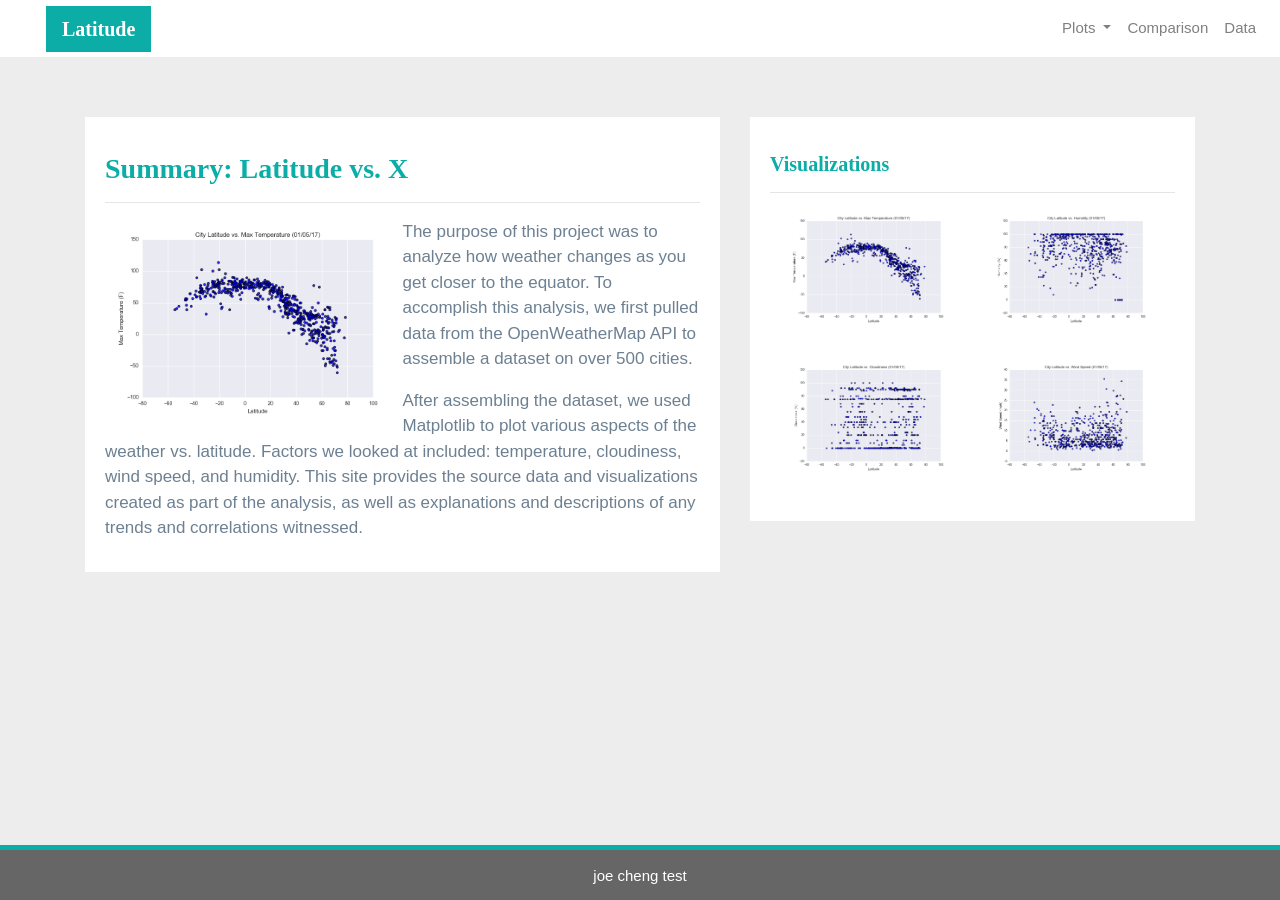
<file: HW9(HTML)/index.html>
<!DOCTYPE html>
<html lang="en">

<head>
  <meta charset="utf-8" />
  <meta http-equiv="X-UA-Compatible" content="IE=edge">
  <title>Web Visualization Dashboard</title>
  <meta name="viewport" content="width=device-width, initial-scale=1">

  <!-- Bootstrap CSS -->
  <link rel="stylesheet" href="https://maxcdn.bootstrapcdn.com/bootstrap/4.0.0/css/bootstrap.min.css"
    integrity="sha384-Gn5384xqQ1aoWXA+058RXPxPg6fy4IWvTNh0E263XmFcJlSAwiGgFAW/dAiS6JXm" crossorigin="anonymous">

  <!--CSS Link-->
  <link rel="stylesheet" type="text/css" href="style.css">

</head>

<body>
  <!-- Navigation Section -->
  <div class="navigation">
    <nav class="navbar navbar-expand-lg navbar-light">
      <a class="navbar-brand" style="background-color: #0BADA6;" href="landing.html">Latitude</a>
      <button class="navbar-toggler  border border-white" type="button" data-toggle="collapse"
        data-target="#navbarNavDropdown" aria-controls="navbarNavDropdown" aria-expanded="false"
        aria-label="Toggle navigation">
        <span class="navbar-toggler-icon"></span>
      </button>
      <div class="collapse navbar-collapse" id="navbarNavDropdown">
        <ul class="navbar-nav ml-auto">
          <li class="nav-item dropdown">
            <a class="nav-link dropdown-toggle" href="#" id="navbarDropdownMenuLink" data-toggle="dropdown"
              aria-haspopup="true" aria-expanded="false">
              Plots
            </a>
            <div class="dropdown-menu" aria-labelledby="navbarDropdownMenuLink">
              <a class="dropdown-item" href="max_temperature.html">Max Temperature</a>
              <a class="dropdown-item" href="humidity.html">Humidity</a>
              <a class="dropdown-item" href="cloudiness.html">Cloudiness</a>
              <a class="dropdown-item" href="wind speed.html">Wind Speed</a>
            </div>
          </li>
          <li class="nav-item">
            <a class="nav-link" href="comparisons.html">Comparison</a>
          </li>
          <li class="nav-item">
            <a class="nav-link" href="data.html">Data</a>
          </li>
        </ul>
      </div>
    </nav>
  </div>
  <!-- Content Section -->
  <div class="container">
    <div class="row">
      <div class="col-lg-7 col-md-12">
        <!-- Left box  -->
        <div class="box">
          <h3 class="title">Summary: Latitude vs. X</h3>
          <hr>
          <img src="Resources/assets/images/Fig1.png" class="vizualization rounded float-left"
            alt="Max Temperature Graph">
          <p>The purpose of this project was to analyze how weather changes as you get closer to the equator. To
            accomplish this analysis, we first pulled data from the OpenWeatherMap API to assemble a dataset on over
            500 cities.</p>
          <p>After assembling the dataset, we used Matplotlib to plot various aspects of the weather vs. latitude.
            Factors we looked at included: temperature, cloudiness, wind speed, and humidity. This site provides the
            source data and visualizations created as part of the analysis, as well as explanations and descriptions of
            any trends and correlations witnessed.</p>
        </div>
      </div>
      <div class="col-lg-5 col-md-12">
        <!-- Right Box -->
        <div class="box">
          <h5 class="title">Visualizations</h5>
          <hr>
          <div class="container">
            <div class="row" style="padding-bottom: 30px;">
              <div class="col-6">
                <a href="max_temperature.html">
                  <img class="panel" src="Resources/assets/images/Fig1.png" alt="Max Temperature Image">
                </a>
              </div>
              <div class="col-6">
                <a href="humidity.html">
                  <img class="panel" src="Resources/assets/images/Fig2.png" alt="Humidity Graph">
                </a>
              </div>
            </div>
            <div class="row" style="padding-bottom: 30px;">
              <div class="col-6">
                <a href="cloudiness.html">
                  <img class="panel" src="Resources/assets/images/Fig3.png" alt="Cloudiness Graph">
                </a>
              </div>
              <div class="col-6">
                <a href="wind speed.html">
                  <img class="panel" src="Resources/assets/images/Fig4.png" alt="Wind Speed Graph">
                </a>
              </div>
            </div>
          </div>
        </div>
      </div>
    </div>
  </div>
  <!-- Footer Section -->
  <footer>
    <div class="footer">joe cheng test</div>
  </footer>

  <!-- Bootstrap JS -->
  <script src="https://code.jquery.com/jquery-3.2.1.slim.min.js"
    integrity="sha384-KJ3o2DKtIkvYIK3UENzmM7KCkRr/rE9/Qpg6aAZGJwFDMVNA/GpGFF93hXpG5KkN"
    crossorigin="anonymous"></script>
  <script src="https://cdnjs.cloudflare.com/ajax/libs/popper.js/1.12.9/umd/popper.min.js"
    integrity="sha384-ApNbgh9B+Y1QKtv3Rn7W3mgPxhU9K/ScQsAP7hUibX39j7fakFPskvXusvfa0b4Q"
    crossorigin="anonymous"></script>
  <script src="https://maxcdn.bootstrapcdn.com/bootstrap/4.0.0/js/bootstrap.min.js"
    integrity="sha384-JZR6Spejh4U02d8jOt6vLEHfe/JQGiRRSQQxSfFWpi1MquVdAyjUar5+76PVCmYl"
    crossorigin="anonymous"></script>

</body>

</html>
</file>
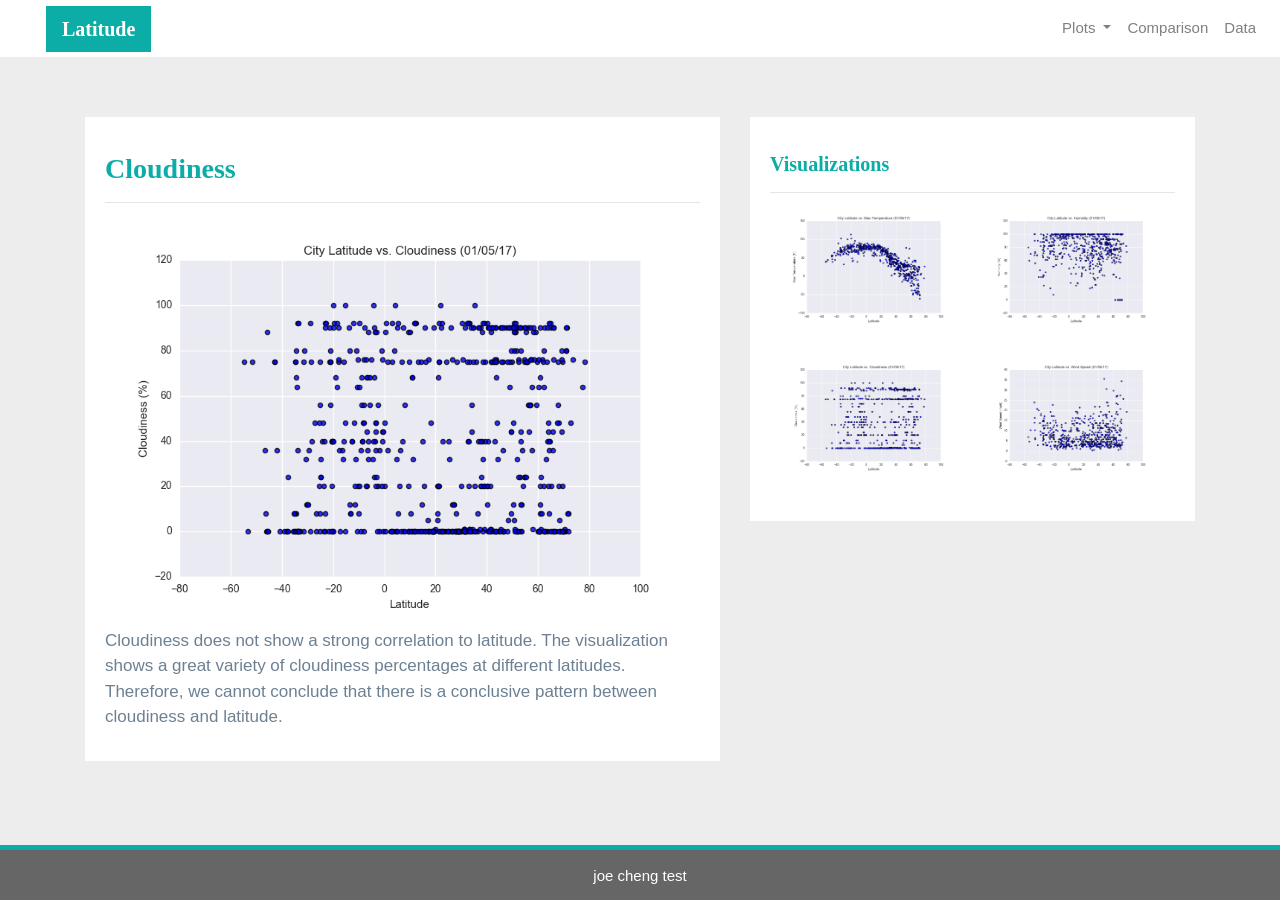
<file: HW9(HTML)/cloudiness.html>
<!DOCTYPE html>
<html lang="en">

    <head>
        <meta charset="utf-8" />
        <meta http-equiv="X-UA-Compatible" content="IE=edge">
        <title>Web Visualization Dashboard</title>
        <meta name="viewport" content="width=device-width, initial-scale=1">
      
        <!-- Bootstrap CSS -->
        <link rel="stylesheet" href="https://maxcdn.bootstrapcdn.com/bootstrap/4.0.0/css/bootstrap.min.css" integrity="sha384-Gn5384xqQ1aoWXA+058RXPxPg6fy4IWvTNh0E263XmFcJlSAwiGgFAW/dAiS6JXm"
          crossorigin="anonymous">
      
        <!--CSS Link-->
        <link rel="stylesheet" type="text/css" href="style.css">
      
      </head>
      
      <body>
        <!-- Navigation Section -->
        <div class="navigation">
          <nav class="navbar navbar-expand-lg navbar-light">
            <a class="navbar-brand" style="background-color: #0BADA6;" href="landing.html">Latitude</a>
            <button class="navbar-toggler border border-white" type="button" data-toggle="collapse" data-target="#navbarNavDropdown"
              aria-controls="navbarNavDropdown" aria-expanded="false" aria-label="Toggle navigation">
              <span class="navbar-toggler-icon"></span>
            </button>
            <div class="collapse navbar-collapse" id="navbarNavDropdown">
              <ul class="navbar-nav ml-auto">
                <li class="nav-item dropdown">
                  <a class="nav-link dropdown-toggle" href="#" id="navbarDropdownMenuLink" data-toggle="dropdown"
                    aria-haspopup="true" aria-expanded="false">
                    Plots
                  </a>
                  <div class="dropdown-menu" aria-labelledby="navbarDropdownMenuLink">
                    <a class="dropdown-item" href="max_temperature.html">Max Temperature</a>
                    <a class="dropdown-item" href="humidity.html">Humidity</a>
                    <a class="dropdown-item active" href="cloudiness.html">Cloudiness</a>
                    <a class="dropdown-item" href="wind speed.html">Wind Speed</a>
                  </div>
                </li>
                <li class="nav-item">
                  <a class="nav-link" href="comparisons.html">Comparison</a>
                </li>
                <li class="nav-item">
                  <a class="nav-link" href="data.html">Data</a>
                </li>      
              </ul>
            </div>
          </nav>
        </div>
        <!-- Content Section -->
        <div class="container">
          <div class="row">
            <div class="col-lg-7 col-md-12">
              <!-- Left box  -->
              <div class="box">
                <h3 class="title">Cloudiness</h3>
                <hr>
                <img src="Resources/assets/images/Fig3.png" alt="Cloudines Graph">
                <p>Cloudiness does not show a strong correlation to latitude. The visualization shows a great variety of
                  cloudiness percentages at different latitudes. Therefore, we cannot conclude that there is a conclusive
                  pattern between cloudiness and latitude.</p>
              </div>
            </div>
            <div class="col-lg-5 col-md-12">
              <!-- Right Box -->
              <div class="box">
                <h5 class="title">Visualizations</h5>
                <hr>
                <div class="container">
                  <div class="row" style="padding-bottom: 30px;">
                    <div class="col-6">
                      <a href="max_temperature.html">
                        <img class="panel" src="Resources/assets/images/Fig1.png" alt="Max Temperature Image">
                      </a>
                    </div>
                    <div class="col-6">
                      <a href="humidity.html">
                        <img class="panel" src="Resources/assets/images/Fig2.png" alt="Humidity Graph">
                      </a>
                    </div>
                  </div>
                  <div class="row" style="padding-bottom: 30px;">
                    <div class="col-6">
                      <a href="cloudiness.html">
                        <img class="panel" src="Resources/assets/images/Fig3.png" alt="Cloudiness Graph">
                      </a>
                    </div>
                    <div class="col-6">
                      <a href="wind speed.html">
                        <img class="panel" src="Resources/assets/images/Fig4.png" alt="Wind Speed Graph">
                      </a>
                    </div>     
                  </div>
                </div>      
              </div>
            </div>
          </div>
        </div>
        <!-- Footer Section -->
        <footer>
          <div class="footer">joe cheng test</div>
        </footer>      
        <!-- Bootstrap JS -->
        <script src="https://code.jquery.com/jquery-3.2.1.slim.min.js" integrity="sha384-KJ3o2DKtIkvYIK3UENzmM7KCkRr/rE9/Qpg6aAZGJwFDMVNA/GpGFF93hXpG5KkN"
          crossorigin="anonymous"></script>
        <script src="https://cdnjs.cloudflare.com/ajax/libs/popper.js/1.12.9/umd/popper.min.js" integrity="sha384-ApNbgh9B+Y1QKtv3Rn7W3mgPxhU9K/ScQsAP7hUibX39j7fakFPskvXusvfa0b4Q"
          crossorigin="anonymous"></script>
        <script src="https://maxcdn.bootstrapcdn.com/bootstrap/4.0.0/js/bootstrap.min.js" integrity="sha384-JZR6Spejh4U02d8jOt6vLEHfe/JQGiRRSQQxSfFWpi1MquVdAyjUar5+76PVCmYl"
          crossorigin="anonymous"></script>
      
      </body>
      
      </html>
</file>
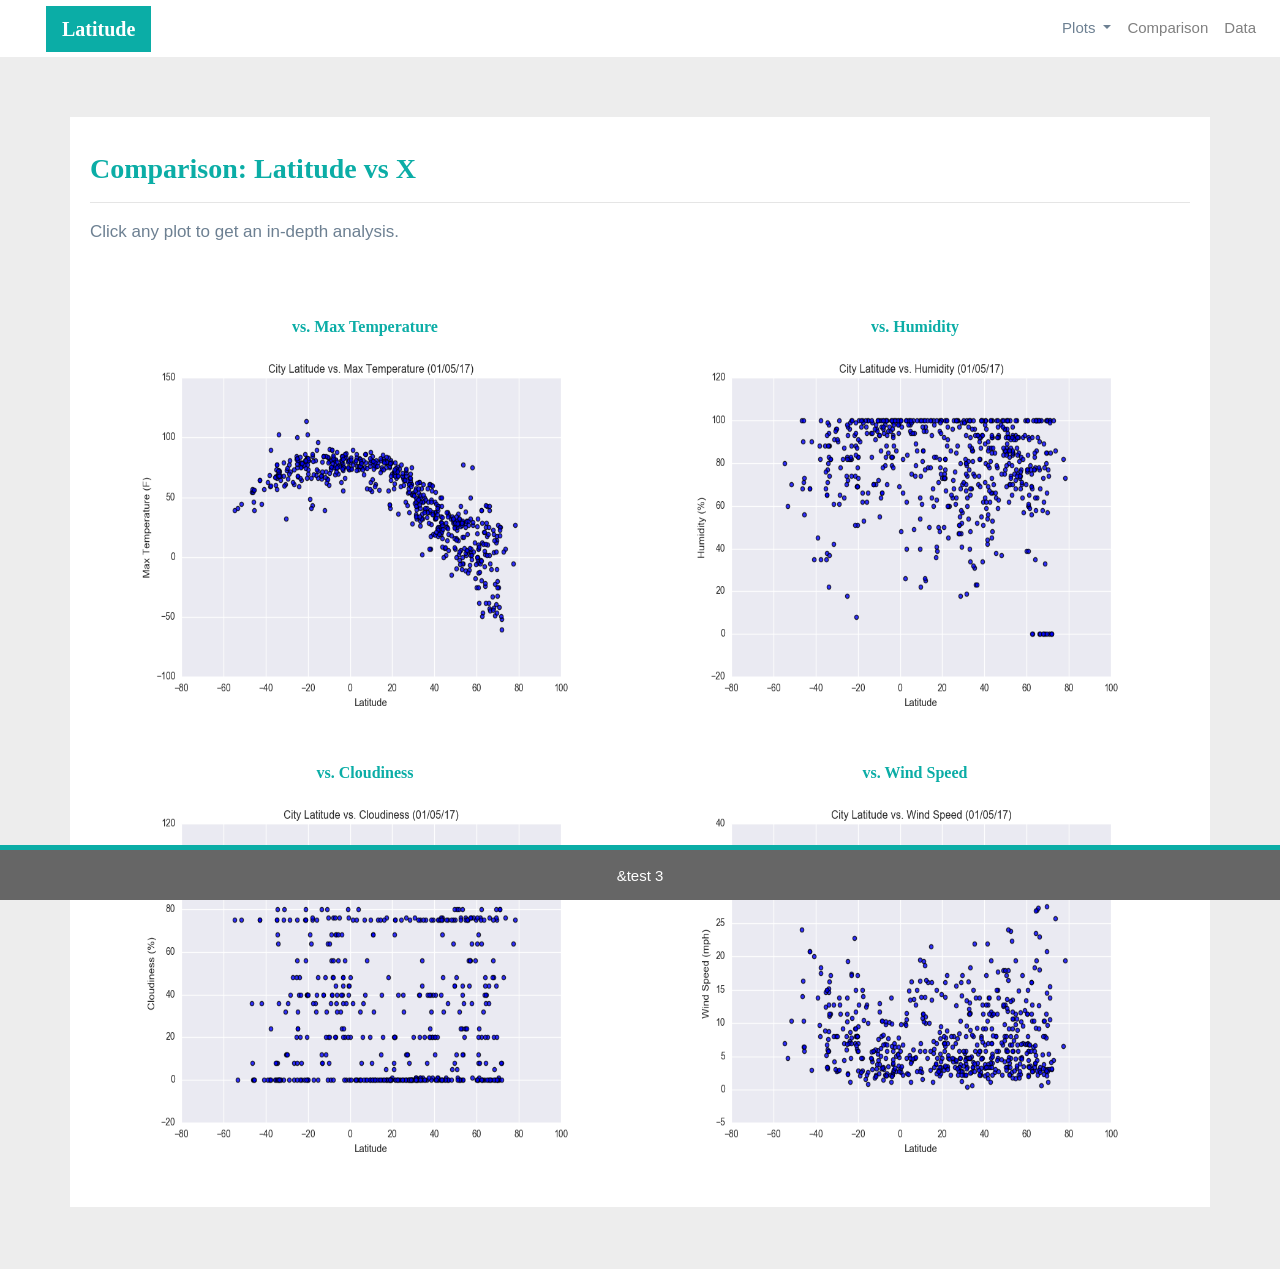
<file: HW9(HTML)/comparisons.html>
<!DOCTYPE html>
<html lang="en">

<head>
    <meta charset="utf-8" />
    <meta http-equiv="X-UA-Compatible" content="IE=edge">
    <title>Web Visualization Dashboard</title>
    <meta name="viewport" content="width=device-width, initial-scale=1">

    <!-- Bootstrap CSS -->
    <link rel="stylesheet" href="https://maxcdn.bootstrapcdn.com/bootstrap/4.0.0/css/bootstrap.min.css"
        integrity="sha384-Gn5384xqQ1aoWXA+058RXPxPg6fy4IWvTNh0E263XmFcJlSAwiGgFAW/dAiS6JXm" crossorigin="anonymous">

    <!--CSS Link-->
    <link rel="stylesheet" type="text/css" href="style.css">

</head>


<body>
    <!-- Navigation Section -->
    <div class="navigation">
        <nav class="navbar navbar-expand-lg navbar-light">
            <a class="navbar-brand" style="background-color: #0BADA6;" href="landing.html">Latitude</a>
            <button class="navbar-toggler  border border-white" type="button" data-toggle="collapse"
                data-target="#navbarNavDropdown" aria-controls="navbarNavDropdown" aria-expanded="false"
                aria-label="Toggle navigation">
                <span class="navbar-toggler-icon"></span>
            </button>
            <div class="collapse navbar-collapse" id="navbarNavDropdown">
                <ul class="navbar-nav ml-auto">
                    <li class="nav-item dropdown">
                        <a class="nav-link dropdown-toggle" href="#" id="navbarDropdownMenuLink" data-toggle="dropdown"
                            aria-haspopup="true" aria-expanded="false" style="color: #6D8092">
                            Plots
                        </a>
                        <div class="dropdown-menu" aria-labelledby="navbarDropdownMenuLink">
                            <a class="dropdown-item" href="max_temperature.html">Max Temperature</a>
                            <a class="dropdown-item" href="humidity.html">Humidity</a>
                            <a class="dropdown-item" href="cloudiness.html">Cloudiness</a>
                            <a class="dropdown-item" href="wind_speed.html">Wind Speed</a>
                        </div>
                    </li>
                    <li class="nav-item">
                        <a class="nav-link" href="comparisons.html">Comparison</a>
                    </li>
                    <li class="nav-item">
                        <a class="nav-link" href="data.html">Data</a>
                    </li>
                </ul>
            </div>
        </nav>
    </div>
    <!-- Content Section -->
    <div class="container">
        <div class="row">
            <div>
                <!-- Left box  -->
                <div class="box">
                    <h3 class="title">Comparison: Latitude vs X</h3>
                    <hr>
                    <p>Click any plot to get an in-depth analysis.</p>
                    <div class="container" style="padding-bottom: 40px;">
                        <div class="row">
                            <div class="col-lg-6" style="padding: 30px;">
                                <div class="text-center">vs. Max Temperature</div>
                                <a href="max_temperature.html">
                                    <img class="panel" src="Resources/assets/images/Fig1.png"
                                        alt="Max Temperature Image">
                                </a>
                            </div>
                            <div class="col-lg-6" style="padding: 30px;">
                                <div class="text-center">vs. Humidity</div>
                                <a href="humidity.html">
                                    <img class="panel" src="Resources/assets/images/Fig2.png" alt="Humidity Graph">
                                </a>
                            </div>
                        </div>
                        <div class="row">
                            <div class="col-lg-6" style="padding: 30px;">
                                <div class="text-center">vs. Cloudiness</div>
                                <a href="cloudiness.html">
                                    <img class="panel" src="Resources/assets/images/Fig3.png" alt="Cloudiness Graph">
                                </a>
                            </div>
                            <div class="col-lg-6" style="padding: 30px;">
                                <div class="text-center">vs. Wind Speed</div>
                                <a href="wind speed.html">
                                    <img class="panel" src="Resources/assets/images/Fig4.png" alt="Wind Speed Graph">
                                </a>
                            </div>
                        </div>
                    </div>
                </div>
            </div>
        </div>
    </div>
    <!-- Footer Section -->
    <footer>
        <div class="footer">&test 3</div>
    </footer>

    <!-- Bootstrap JS -->
    <script src="https://code.jquery.com/jquery-3.2.1.slim.min.js"
        integrity="sha384-KJ3o2DKtIkvYIK3UENzmM7KCkRr/rE9/Qpg6aAZGJwFDMVNA/GpGFF93hXpG5KkN"
        crossorigin="anonymous"></script>
    <script src="https://cdnjs.cloudflare.com/ajax/libs/popper.js/1.12.9/umd/popper.min.js"
        integrity="sha384-ApNbgh9B+Y1QKtv3Rn7W3mgPxhU9K/ScQsAP7hUibX39j7fakFPskvXusvfa0b4Q"
        crossorigin="anonymous"></script>
    <script src="https://maxcdn.bootstrapcdn.com/bootstrap/4.0.0/js/bootstrap.min.js"
        integrity="sha384-JZR6Spejh4U02d8jOt6vLEHfe/JQGiRRSQQxSfFWpi1MquVdAyjUar5+76PVCmYl"
        crossorigin="anonymous"></script>

</body>

</html>
</file>
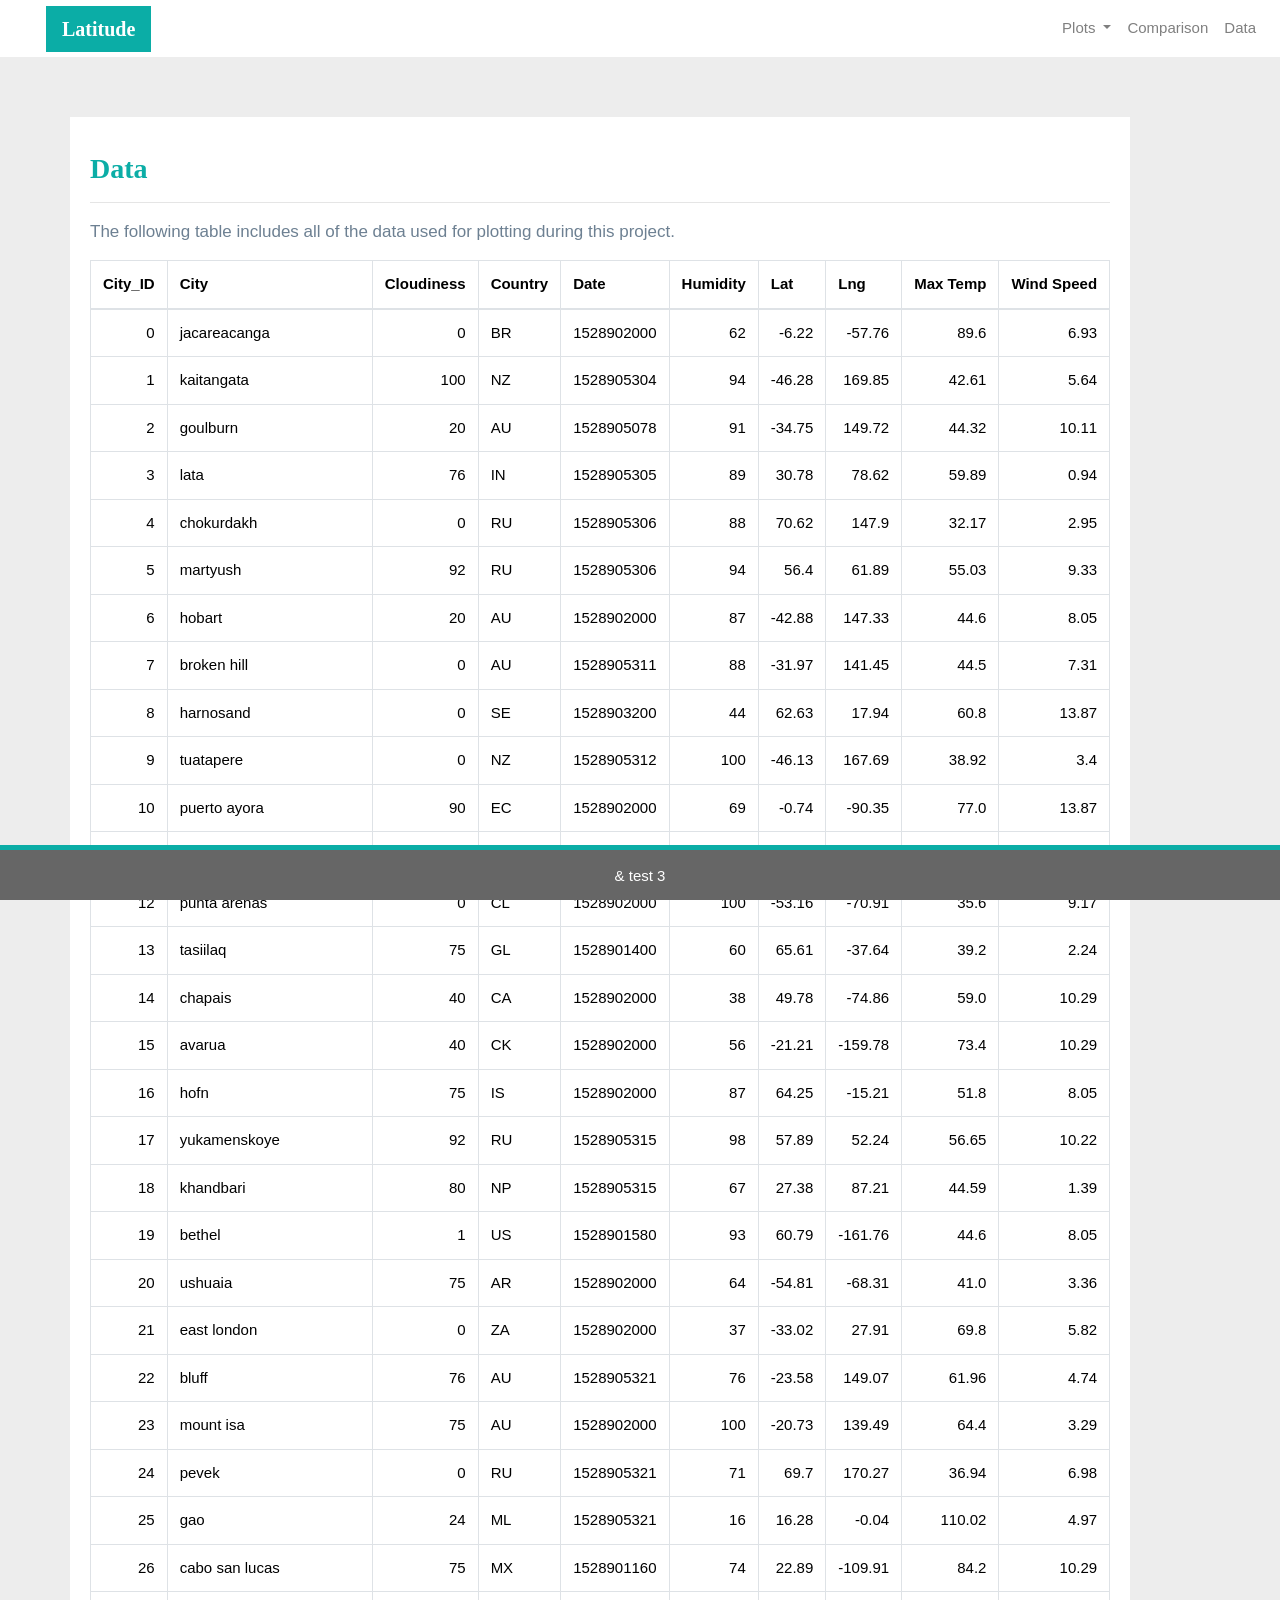
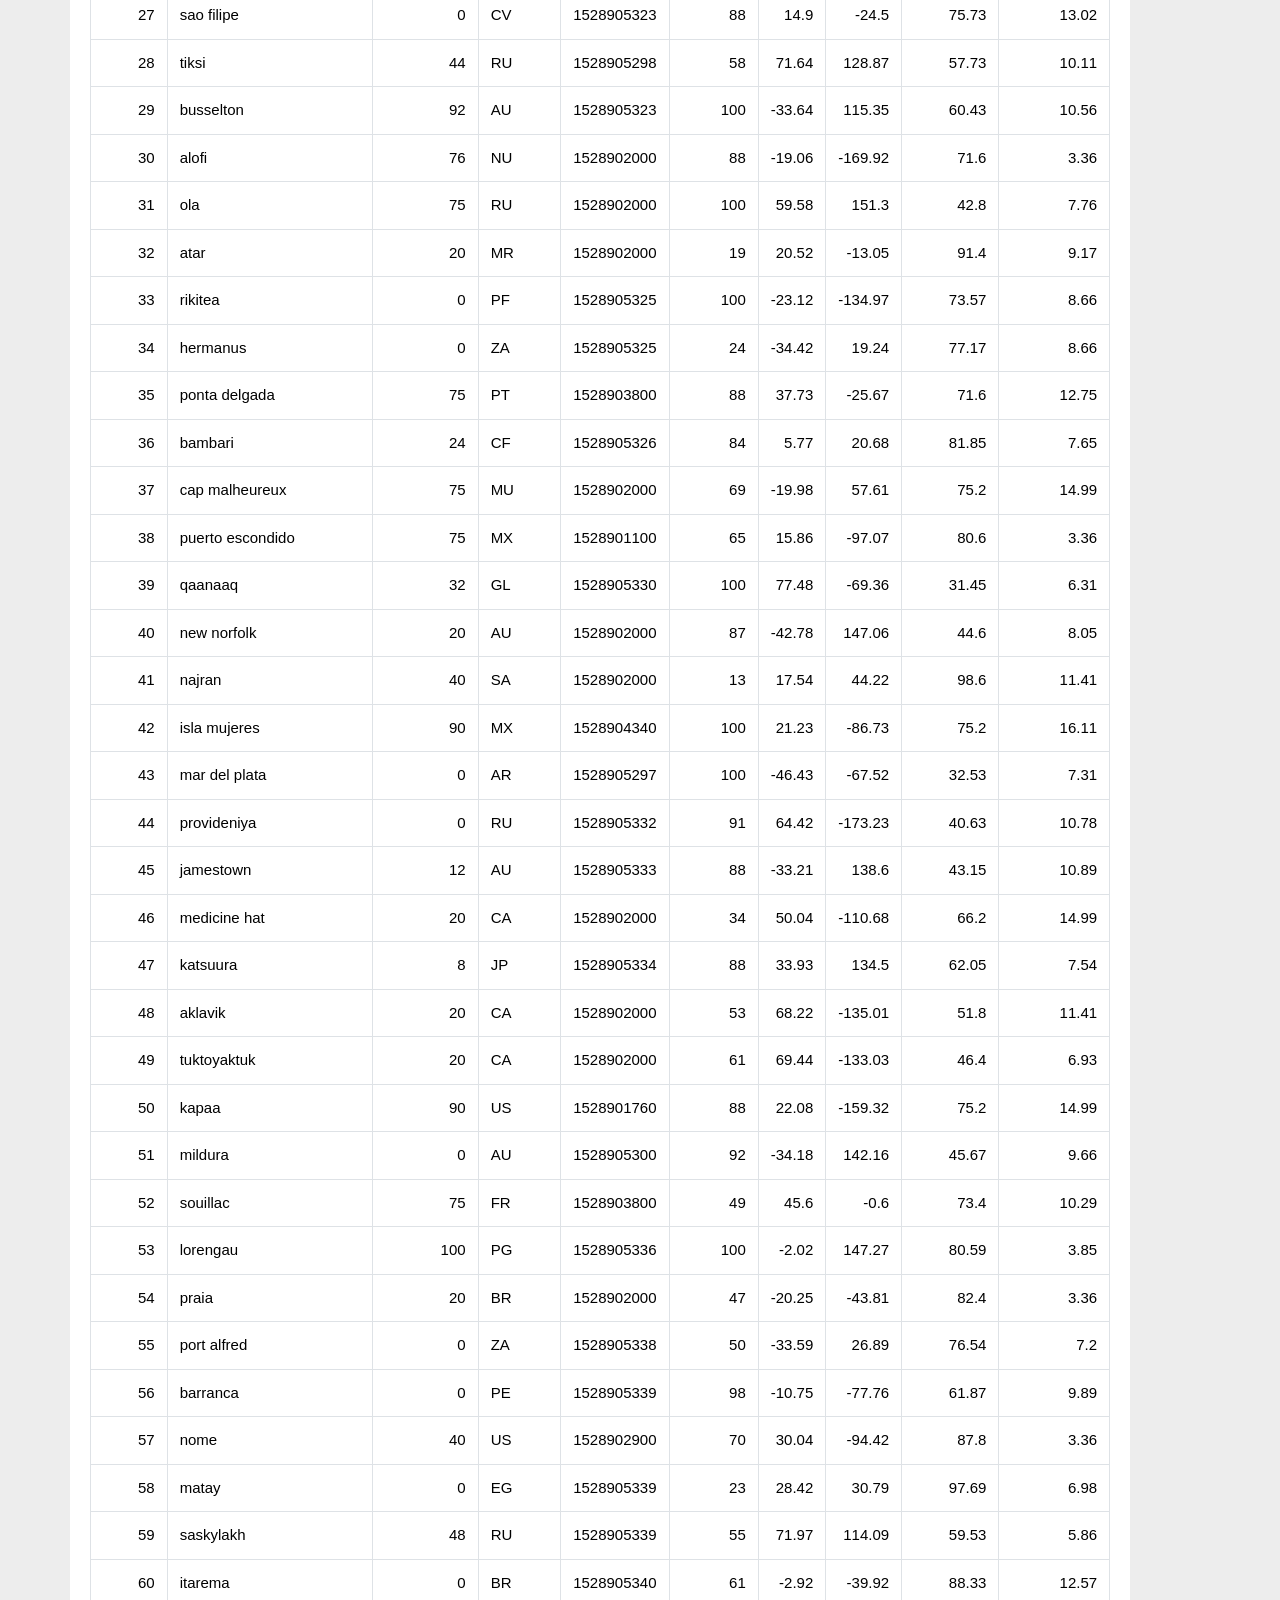
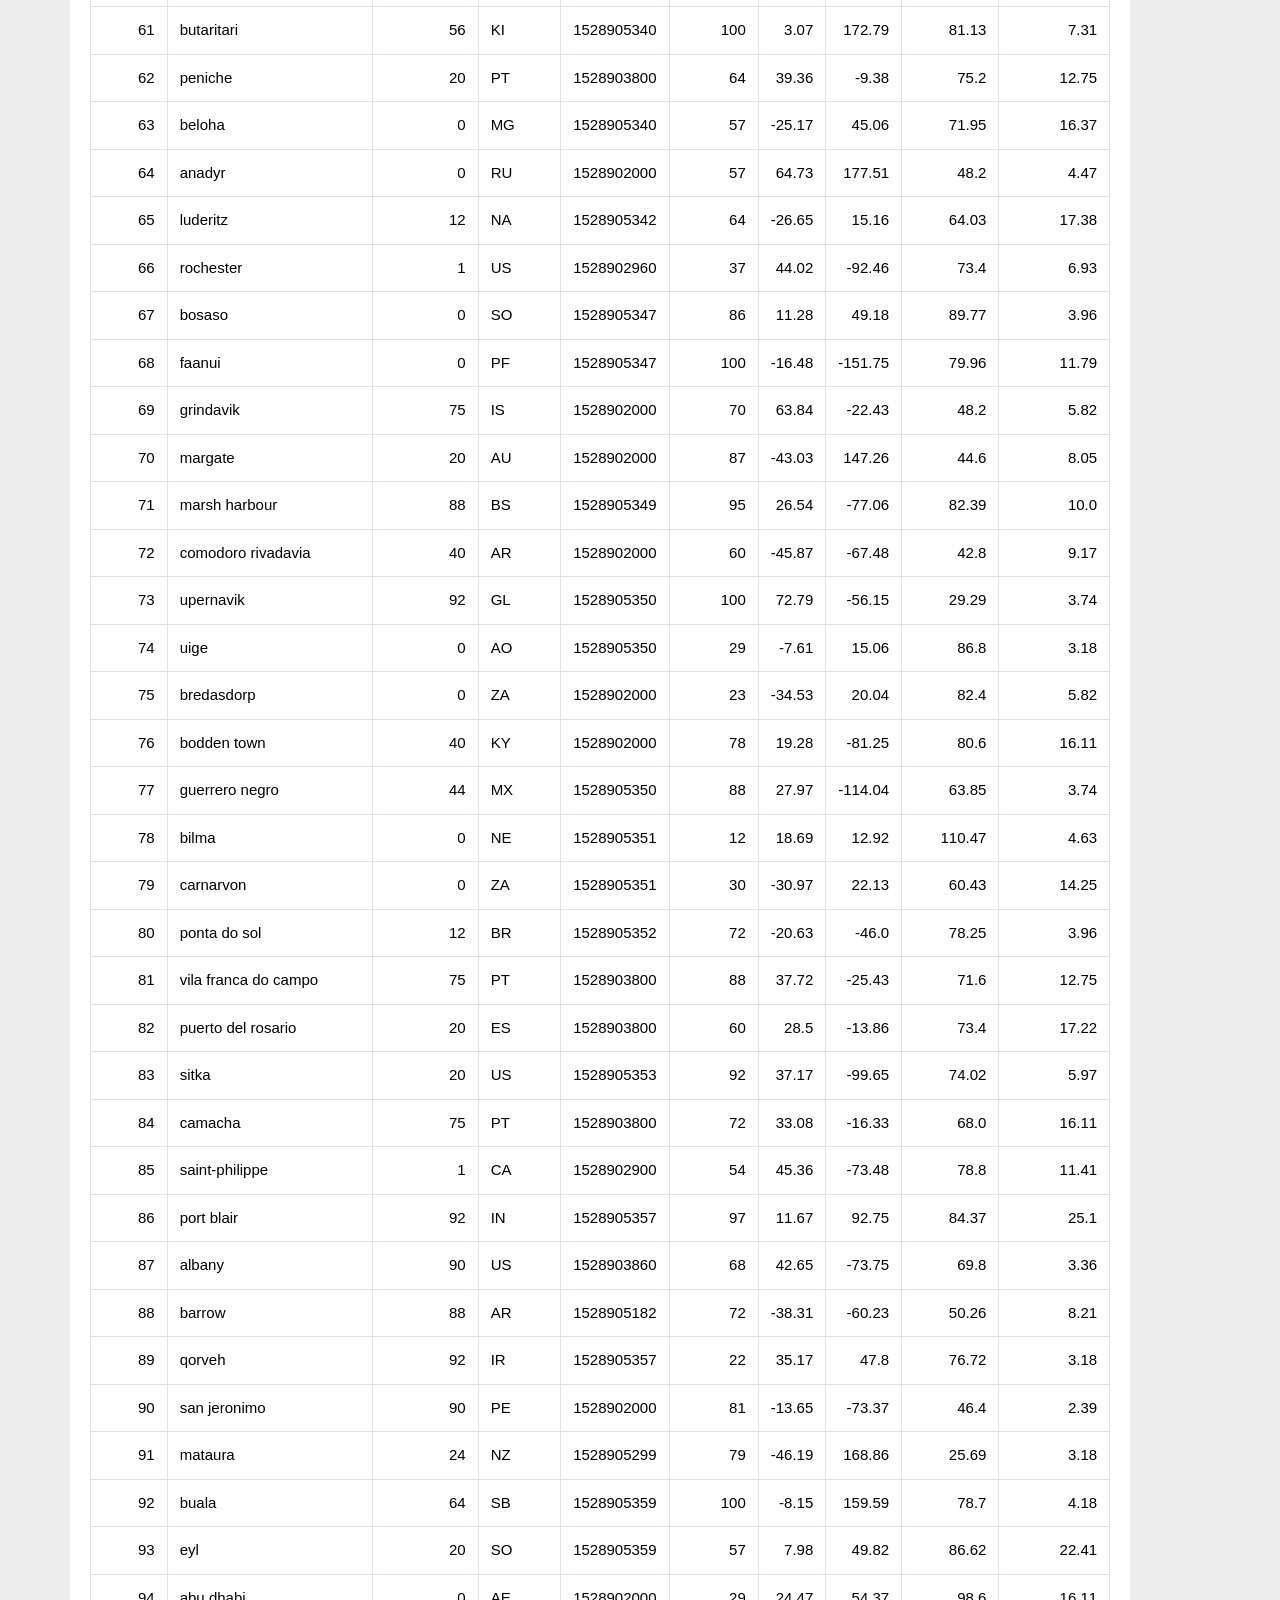
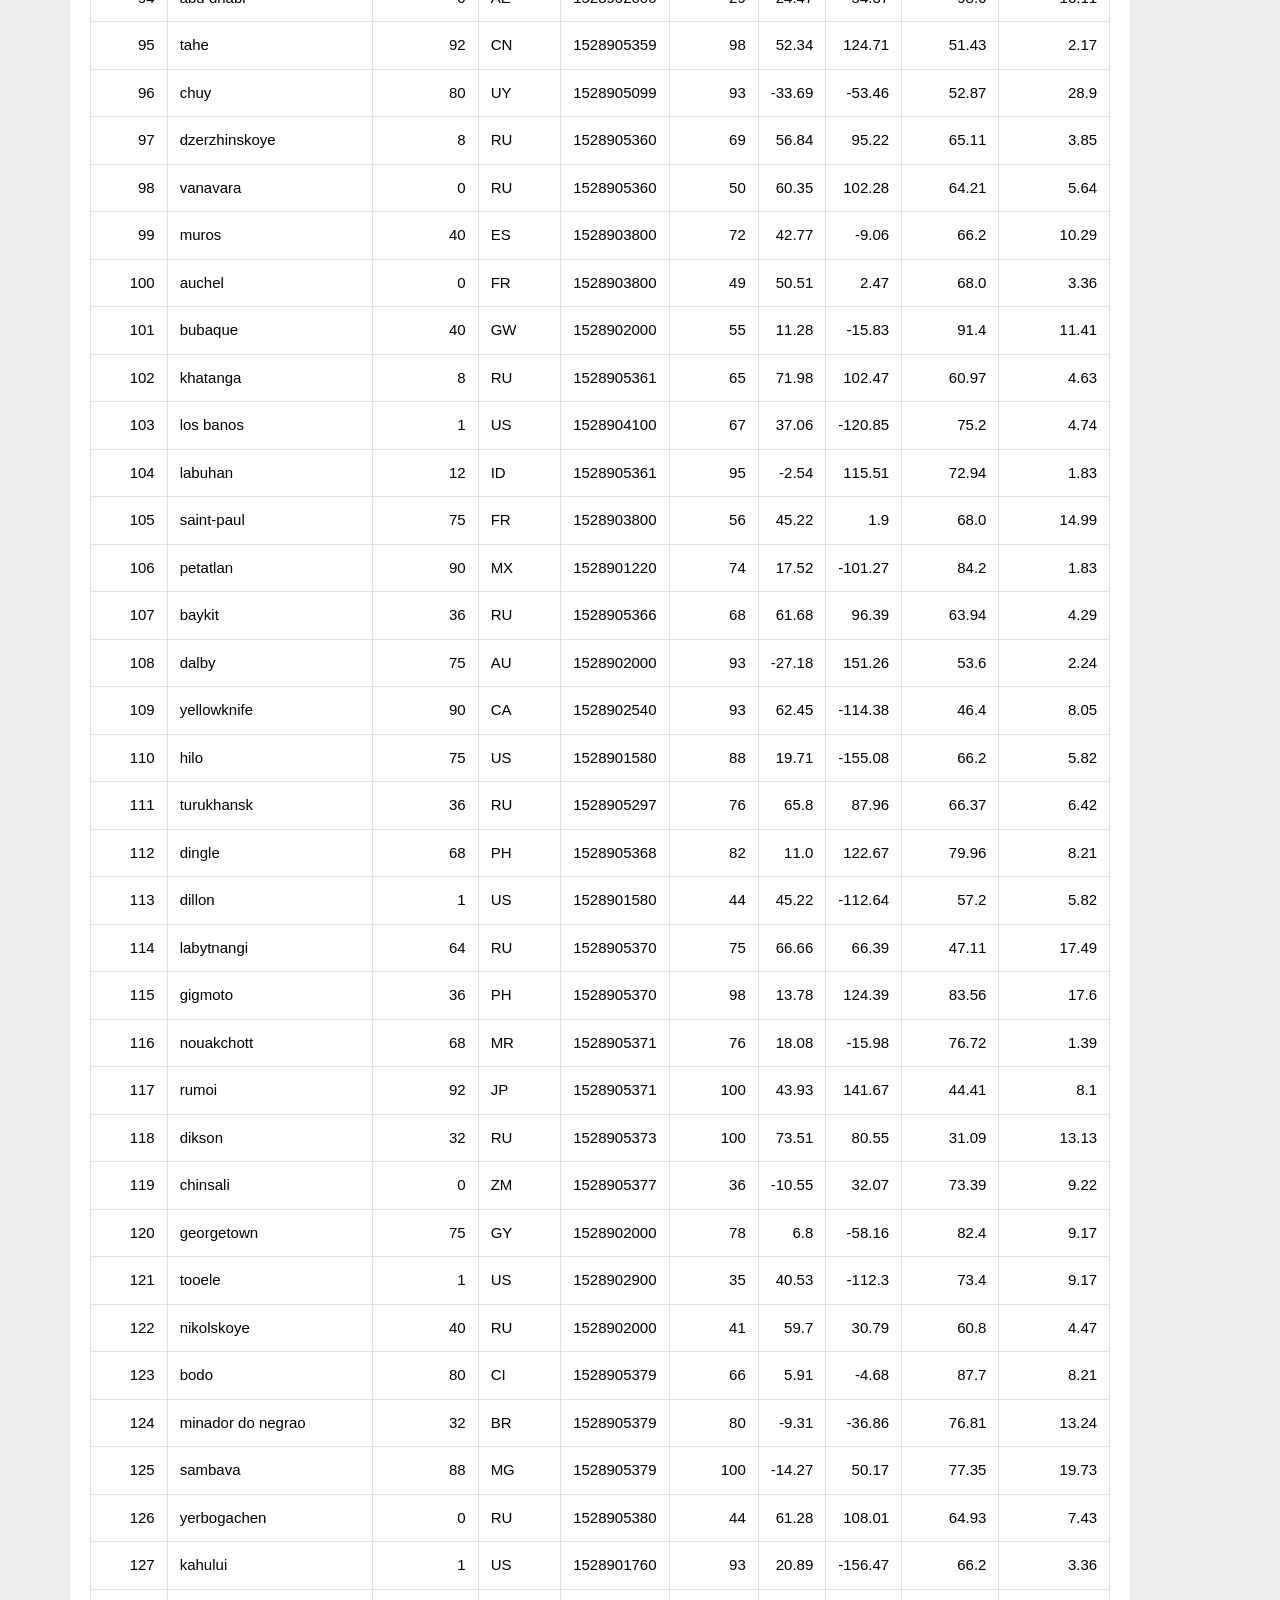
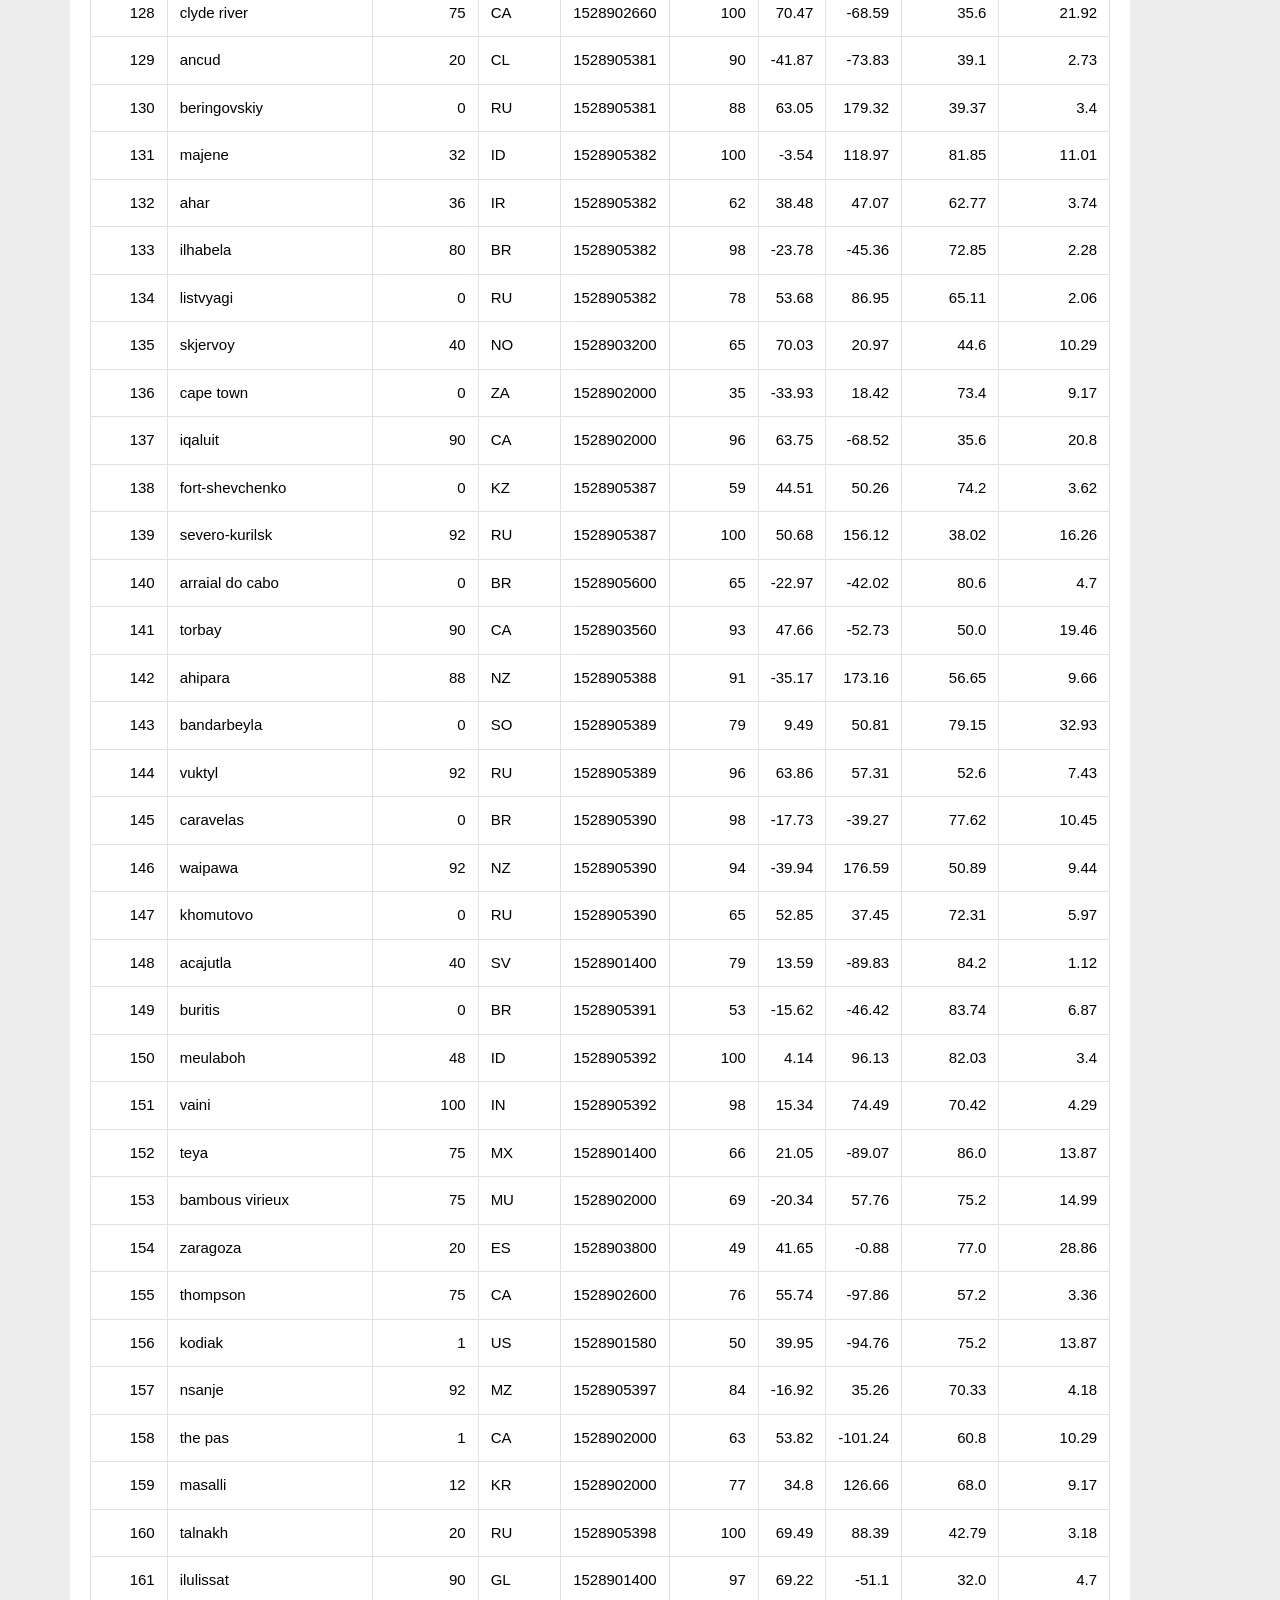
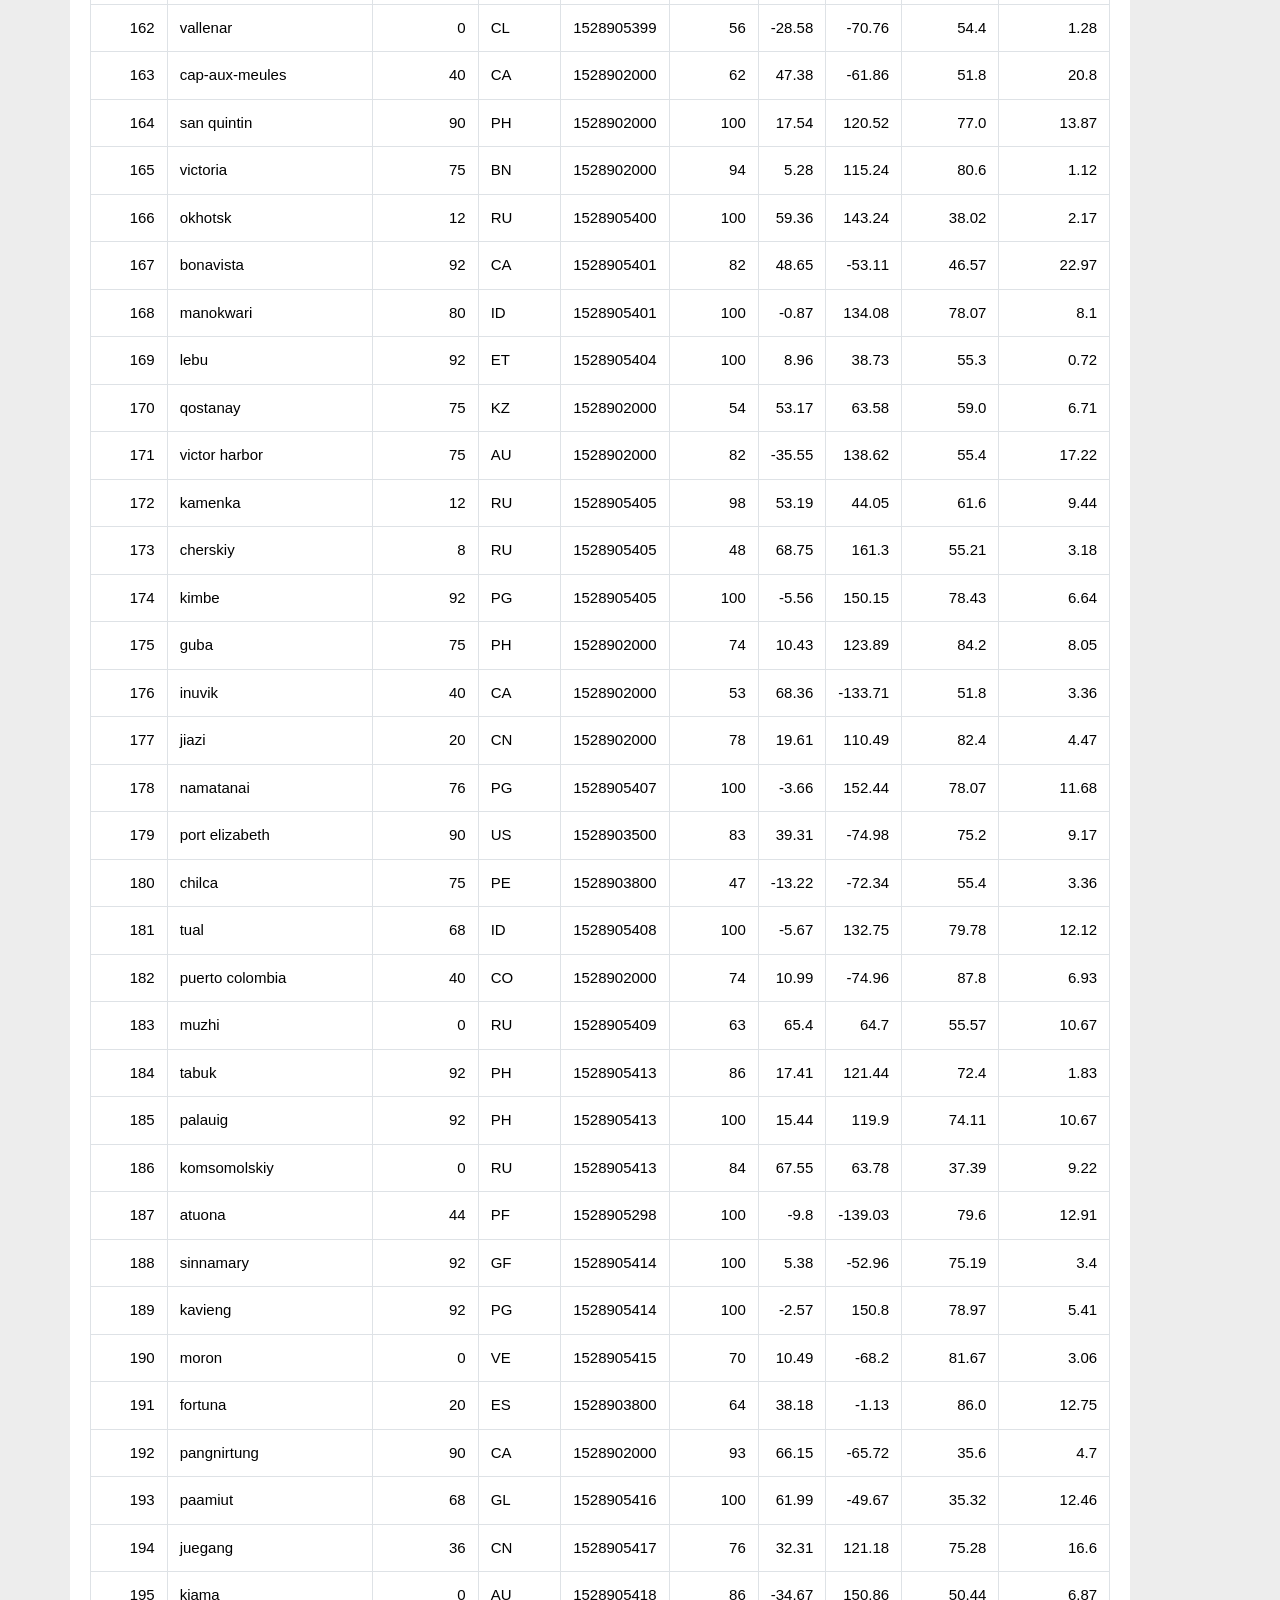
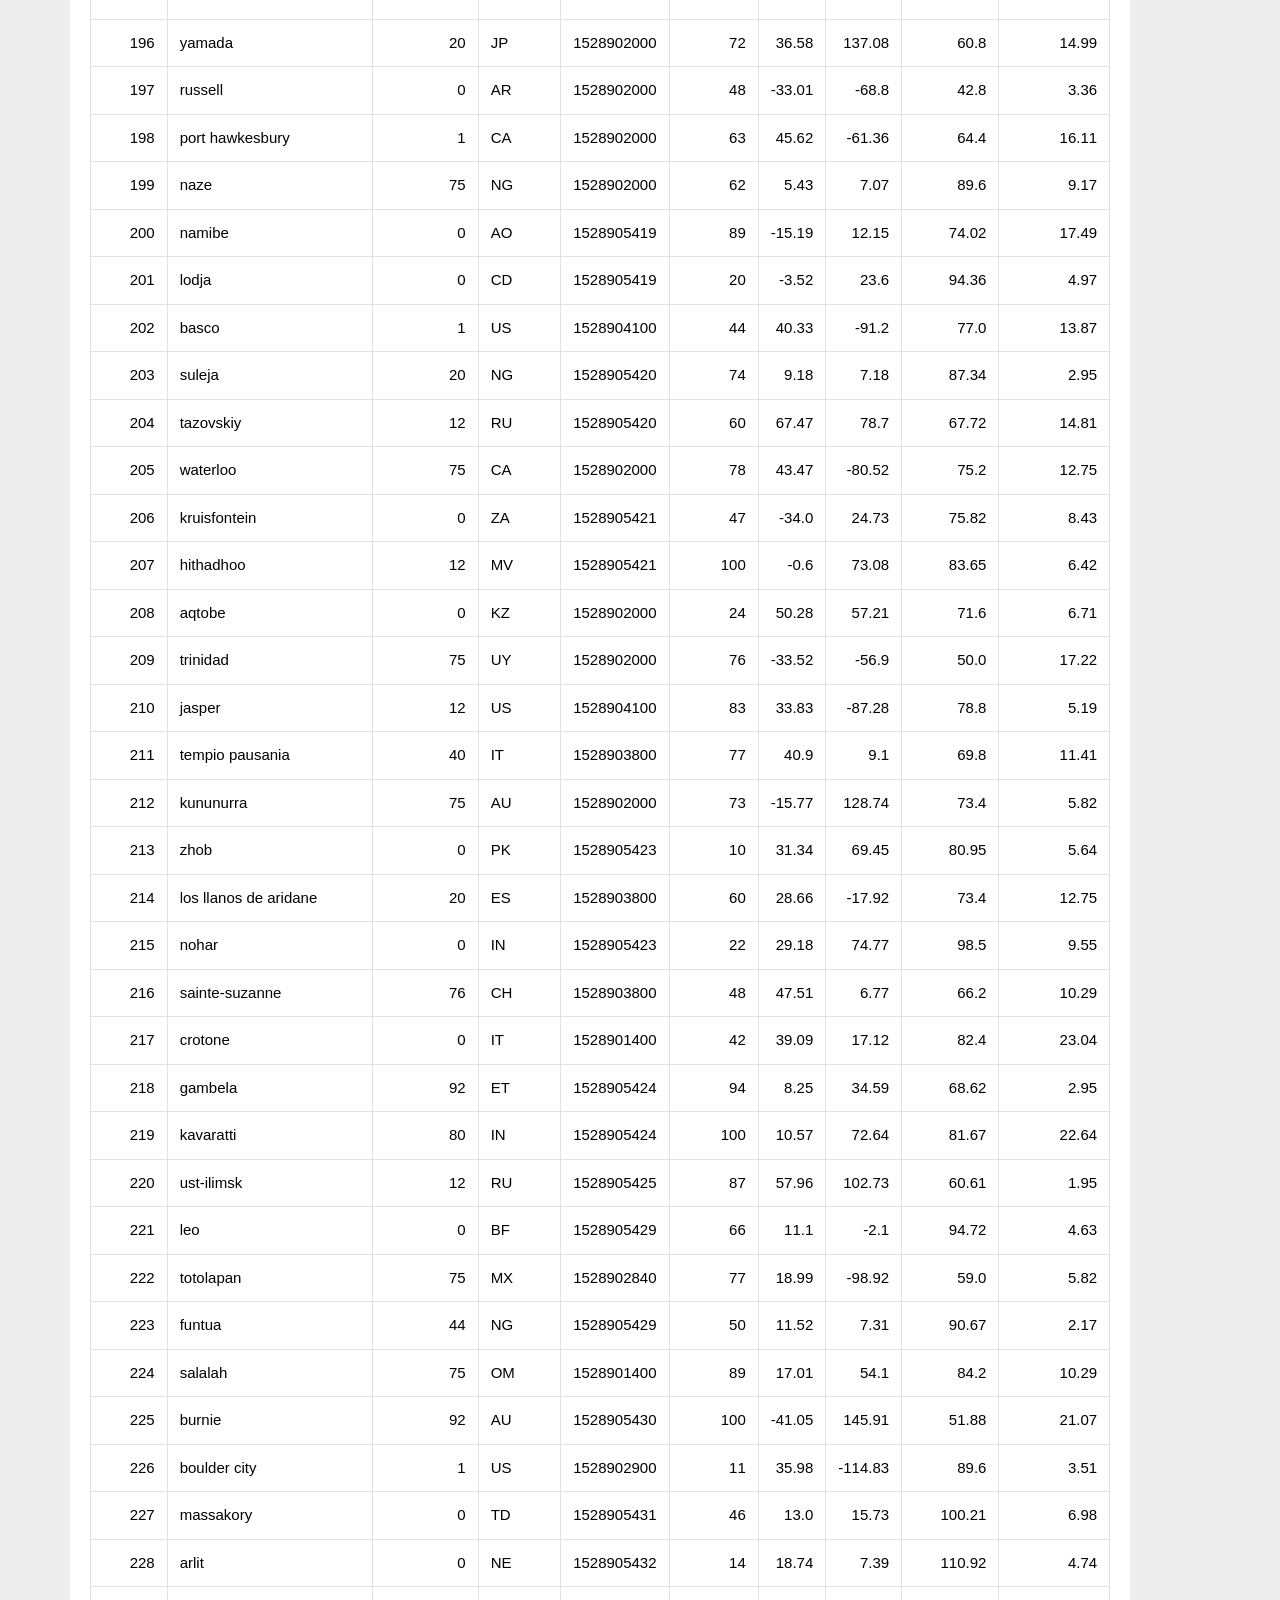
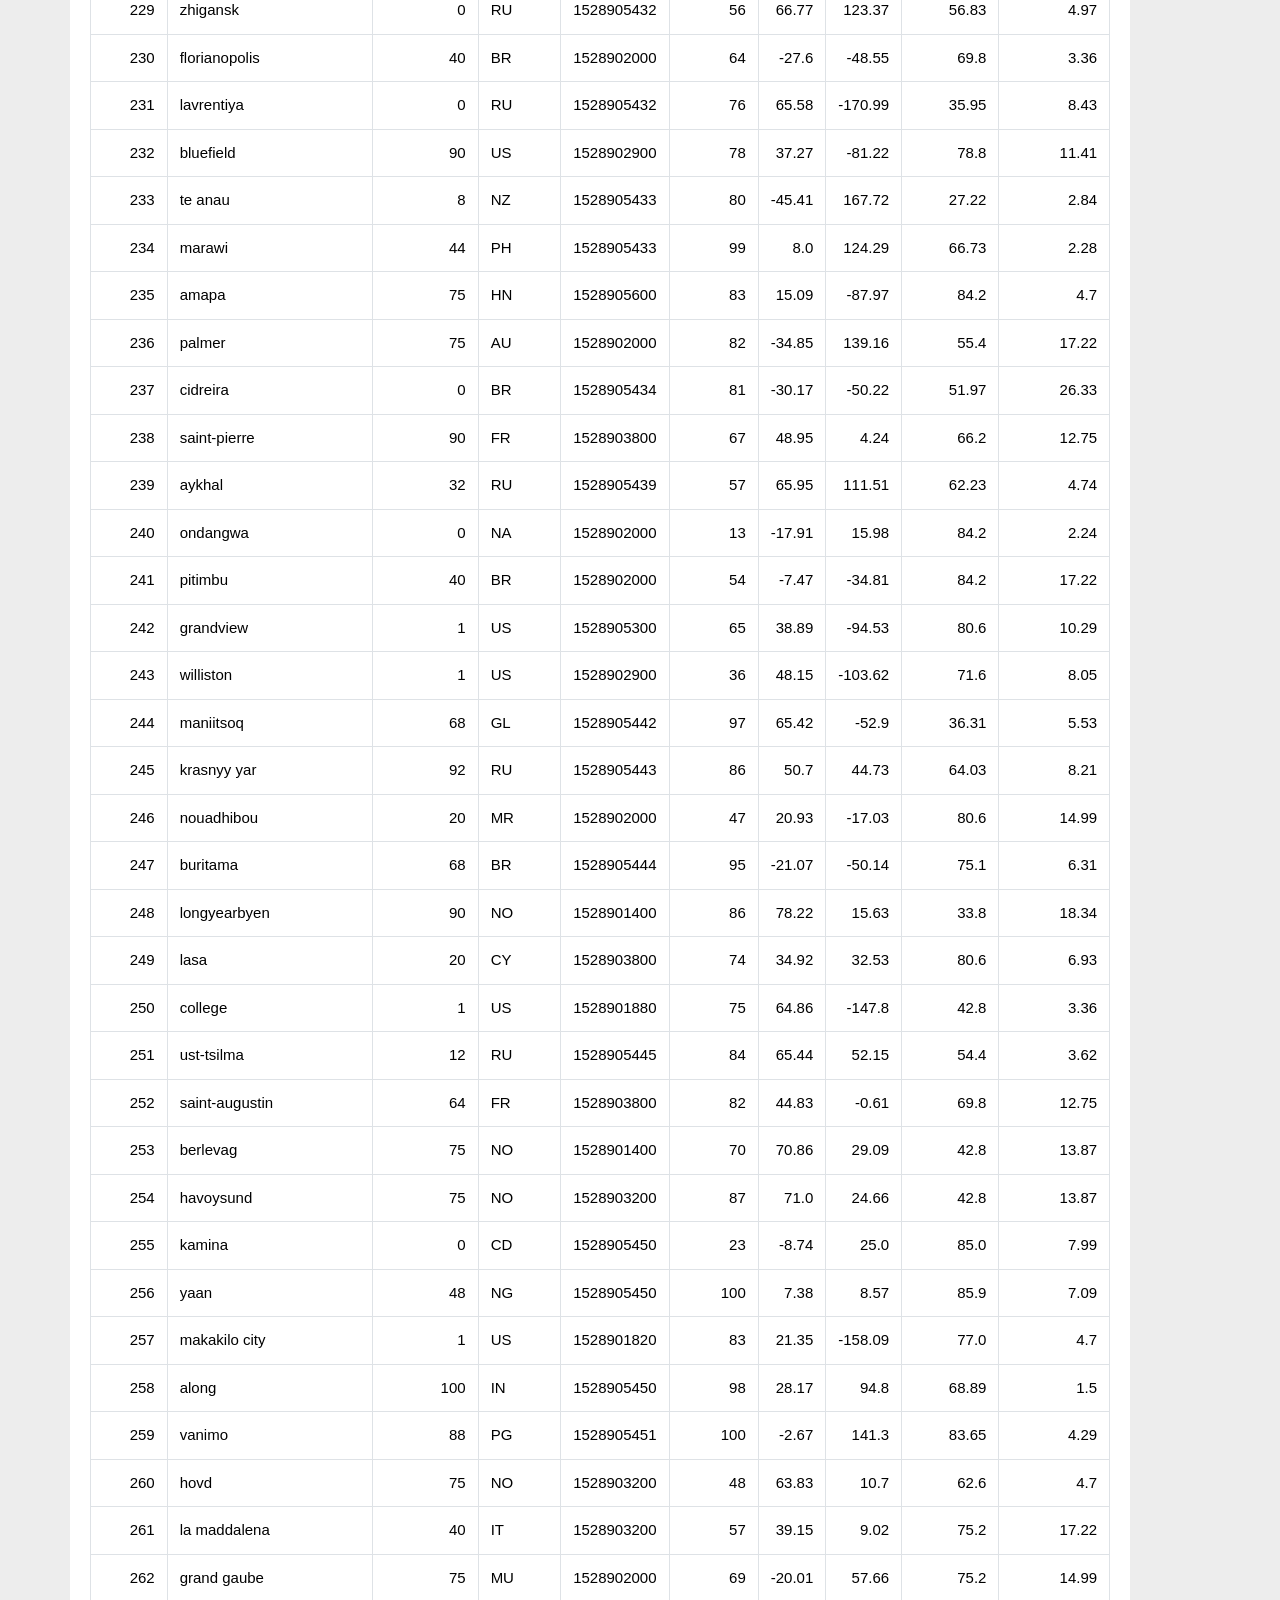
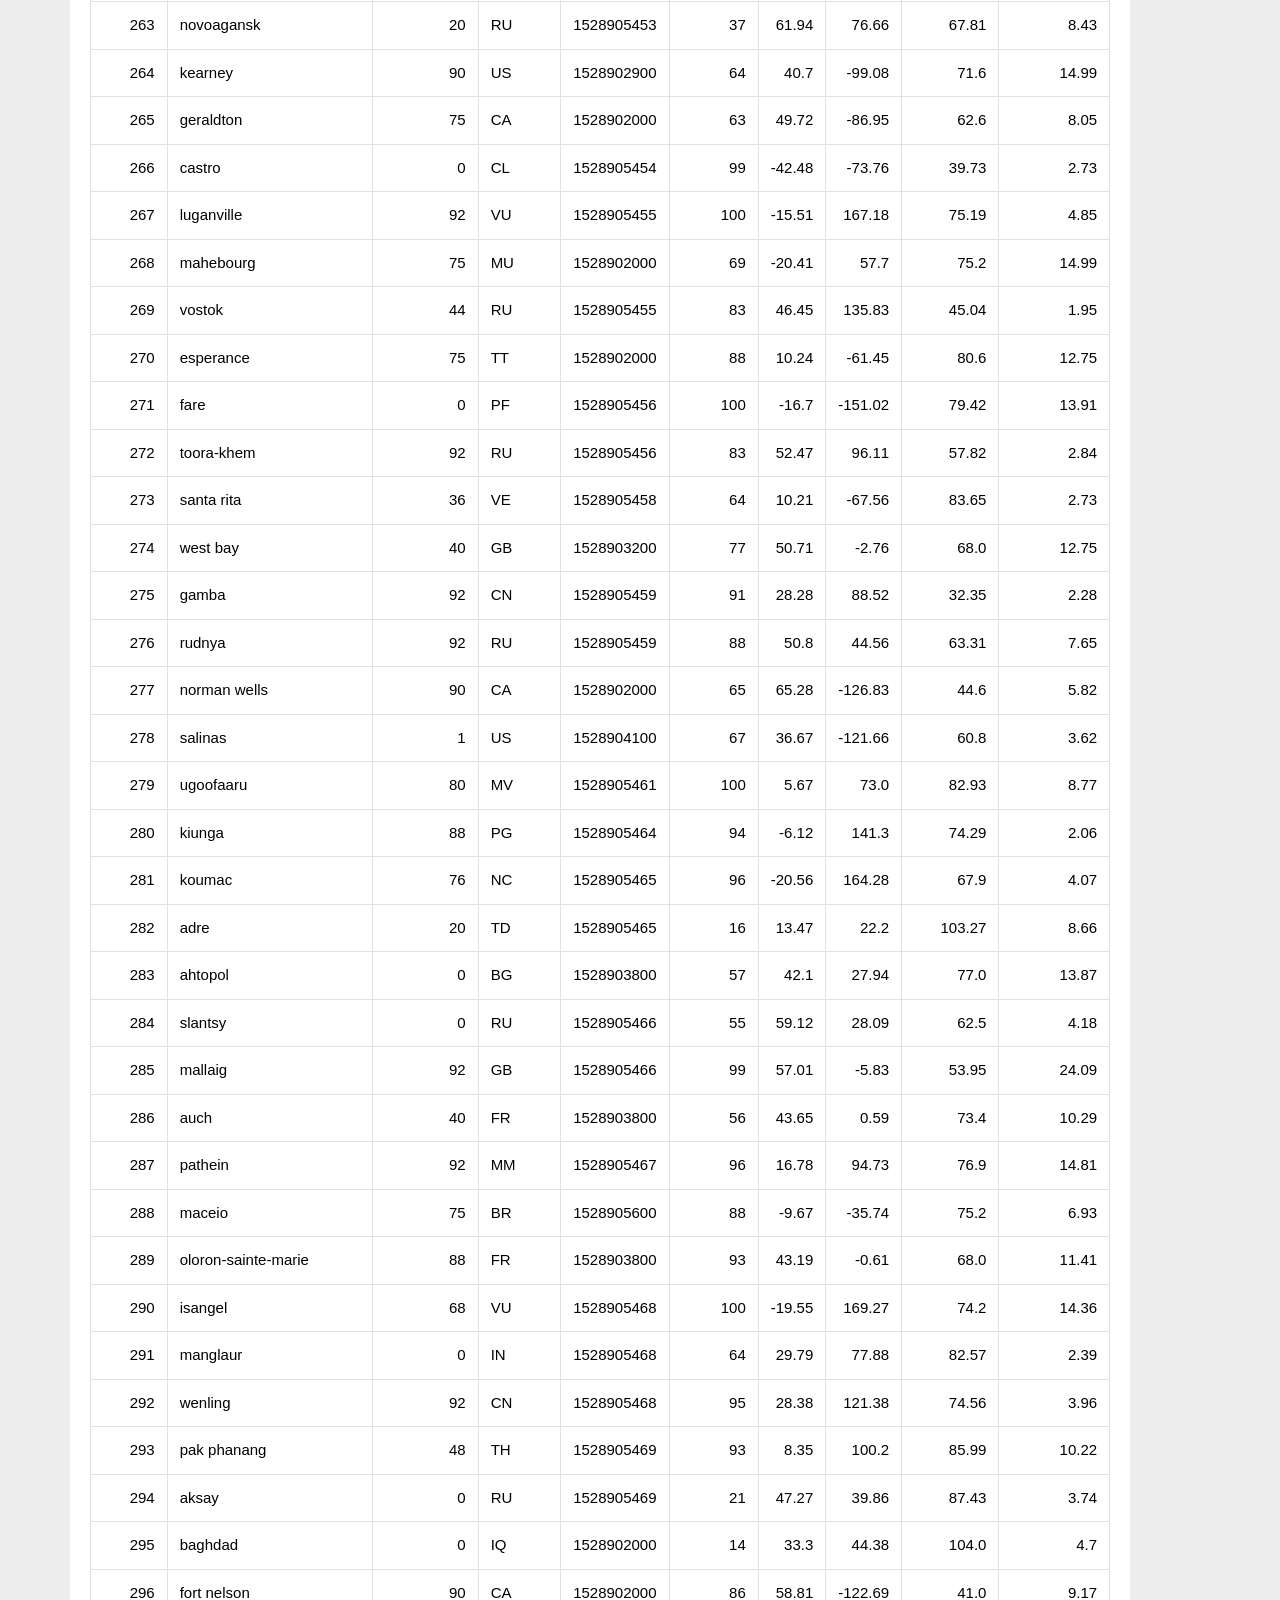
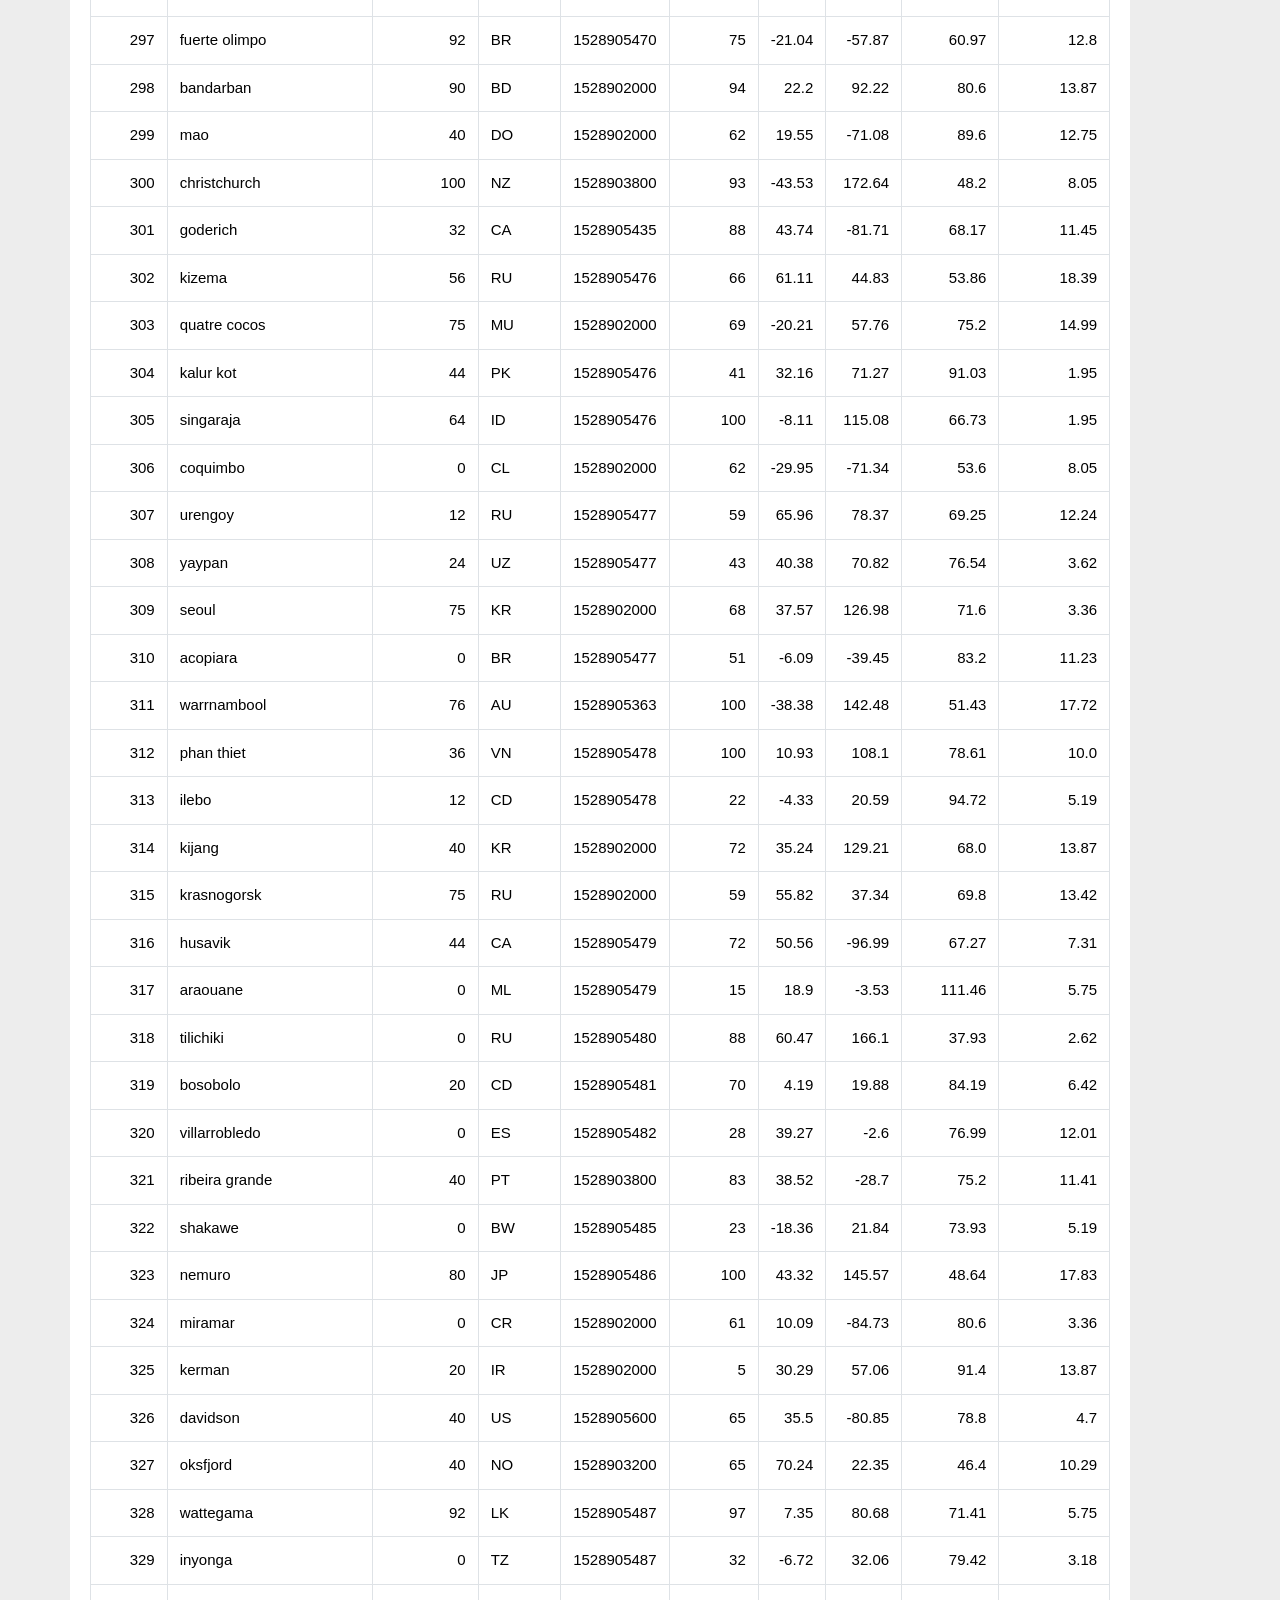
<file: HW9(HTML)/data.html>
<!DOCTYPE html>
<html lang="en">

<head>
    <meta charset="utf-8" />
    <meta http-equiv="X-UA-Compatible" content="IE=edge">
    <title>Web Visualization Dashboard</title>
    <meta name="viewport" content="width=device-width, initial-scale=1">

    <!-- Bootstrap CSS -->
    <link rel="stylesheet" href="https://maxcdn.bootstrapcdn.com/bootstrap/4.0.0/css/bootstrap.min.css"
        integrity="sha384-Gn5384xqQ1aoWXA+058RXPxPg6fy4IWvTNh0E263XmFcJlSAwiGgFAW/dAiS6JXm" crossorigin="anonymous">

    <!--CSS Link-->
    <link rel="stylesheet" type="text/css" href="style.css">

</head>

<body>
    <!-- Navigation Section -->
    <div class="navigation">
        <nav class="navbar navbar-expand-lg navbar-light">
            <a class="navbar-brand" style="background-color: #0BADA6;" href="landing.html">Latitude</a>
            <button class="navbar-toggler  border border-white" type="button" data-toggle="collapse"
                data-target="#navbarNavDropdown" aria-controls="navbarNavDropdown" aria-expanded="false"
                aria-label="Toggle navigation">
                <span class="navbar-toggler-icon"></span>
            </button>
            <div class="collapse navbar-collapse" id="navbarNavDropdown">
                <ul class="navbar-nav ml-auto">
                    <li class="nav-item dropdown">
                        <a class="nav-link dropdown-toggle" href="#" id="navbarDropdownMenuLink" data-toggle="dropdown"
                            aria-haspopup="true" aria-expanded="false">
                            Plots
                        </a>
                        <div class="dropdown-menu" aria-labelledby="navbarDropdownMenuLink">
                            <a class="dropdown-item" href="max_temperature.html">Max Temperature</a>
                            <a class="dropdown-item" href="humidity.html">Humidity</a>
                            <a class="dropdown-item" href="cloudiness.html">Cloudiness</a>
                            <a class="dropdown-item" href="wind speed.html">Wind Speed</a>
                        </div>
                    </li>
                    <li class="nav-item">
                        <a class="nav-link" href="comparisons.html">Comparison</a>
                    </li>
                    <li class="nav-item">
                        <a class="nav-link" href="data.html">Data</a>
                    </li>
                </ul>
            </div>
        </nav>
    </div>
    <!-- Content Section -->
    <div class="container">
        <div class="row">

            <!-- Left box  -->
            <div class="box">
                <h3 class="title">Data</h3>
                <hr>
                <p>The following table includes all of the data used for plotting during this project.</p>
                <table class="table table-bordered table-hover table-condensed">
                    <thead>
                        <tr>
                            <th title="Field #1">City_ID</th>
                            <th title="Field #2">City</th>
                            <th title="Field #3">Cloudiness</th>
                            <th title="Field #4">Country</th>
                            <th title="Field #5">Date</th>
                            <th title="Field #6">Humidity</th>
                            <th title="Field #7">Lat</th>
                            <th title="Field #8">Lng</th>
                            <th title="Field #9">Max Temp</th>
                            <th title="Field #10">Wind Speed</th>
                        </tr>
                    </thead>
                    <tbody>
                        <tr>
                            <td align="right">0</td>
                            <td>jacareacanga</td>
                            <td align="right">0</td>
                            <td>BR</td>
                            <td align="right">1528902000</td>
                            <td align="right">62</td>
                            <td align="right">-6.22</td>
                            <td align="right">-57.76</td>
                            <td align="right">89.6</td>
                            <td align="right">6.93</td>
                        </tr>
                        <tr>
                            <td align="right">1</td>
                            <td>kaitangata</td>
                            <td align="right">100</td>
                            <td>NZ</td>
                            <td align="right">1528905304</td>
                            <td align="right">94</td>
                            <td align="right">-46.28</td>
                            <td align="right">169.85</td>
                            <td align="right">42.61</td>
                            <td align="right">5.64</td>
                        </tr>
                        <tr>
                            <td align="right">2</td>
                            <td>goulburn</td>
                            <td align="right">20</td>
                            <td>AU</td>
                            <td align="right">1528905078</td>
                            <td align="right">91</td>
                            <td align="right">-34.75</td>
                            <td align="right">149.72</td>
                            <td align="right">44.32</td>
                            <td align="right">10.11</td>
                        </tr>
                        <tr>
                            <td align="right">3</td>
                            <td>lata</td>
                            <td align="right">76</td>
                            <td>IN</td>
                            <td align="right">1528905305</td>
                            <td align="right">89</td>
                            <td align="right">30.78</td>
                            <td align="right">78.62</td>
                            <td align="right">59.89</td>
                            <td align="right">0.94</td>
                        </tr>
                        <tr>
                            <td align="right">4</td>
                            <td>chokurdakh</td>
                            <td align="right">0</td>
                            <td>RU</td>
                            <td align="right">1528905306</td>
                            <td align="right">88</td>
                            <td align="right">70.62</td>
                            <td align="right">147.9</td>
                            <td align="right">32.17</td>
                            <td align="right">2.95</td>
                        </tr>
                        <tr>
                            <td align="right">5</td>
                            <td>martyush</td>
                            <td align="right">92</td>
                            <td>RU</td>
                            <td align="right">1528905306</td>
                            <td align="right">94</td>
                            <td align="right">56.4</td>
                            <td align="right">61.89</td>
                            <td align="right">55.03</td>
                            <td align="right">9.33</td>
                        </tr>
                        <tr>
                            <td align="right">6</td>
                            <td>hobart</td>
                            <td align="right">20</td>
                            <td>AU</td>
                            <td align="right">1528902000</td>
                            <td align="right">87</td>
                            <td align="right">-42.88</td>
                            <td align="right">147.33</td>
                            <td align="right">44.6</td>
                            <td align="right">8.05</td>
                        </tr>
                        <tr>
                            <td align="right">7</td>
                            <td>broken hill</td>
                            <td align="right">0</td>
                            <td>AU</td>
                            <td align="right">1528905311</td>
                            <td align="right">88</td>
                            <td align="right">-31.97</td>
                            <td align="right">141.45</td>
                            <td align="right">44.5</td>
                            <td align="right">7.31</td>
                        </tr>
                        <tr>
                            <td align="right">8</td>
                            <td>harnosand</td>
                            <td align="right">0</td>
                            <td>SE</td>
                            <td align="right">1528903200</td>
                            <td align="right">44</td>
                            <td align="right">62.63</td>
                            <td align="right">17.94</td>
                            <td align="right">60.8</td>
                            <td align="right">13.87</td>
                        </tr>
                        <tr>
                            <td align="right">9</td>
                            <td>tuatapere</td>
                            <td align="right">0</td>
                            <td>NZ</td>
                            <td align="right">1528905312</td>
                            <td align="right">100</td>
                            <td align="right">-46.13</td>
                            <td align="right">167.69</td>
                            <td align="right">38.92</td>
                            <td align="right">3.4</td>
                        </tr>
                        <tr>
                            <td align="right">10</td>
                            <td>puerto ayora</td>
                            <td align="right">90</td>
                            <td>EC</td>
                            <td align="right">1528902000</td>
                            <td align="right">69</td>
                            <td align="right">-0.74</td>
                            <td align="right">-90.35</td>
                            <td align="right">77.0</td>
                            <td align="right">13.87</td>
                        </tr>
                        <tr>
                            <td align="right">11</td>
                            <td>havre-saint-pierre</td>
                            <td align="right">75</td>
                            <td>CA</td>
                            <td align="right">1528902000</td>
                            <td align="right">58</td>
                            <td align="right">50.23</td>
                            <td align="right">-63.6</td>
                            <td align="right">53.6</td>
                            <td align="right">19.46</td>
                        </tr>
                        <tr>
                            <td align="right">12</td>
                            <td>punta arenas</td>
                            <td align="right">0</td>
                            <td>CL</td>
                            <td align="right">1528902000</td>
                            <td align="right">100</td>
                            <td align="right">-53.16</td>
                            <td align="right">-70.91</td>
                            <td align="right">35.6</td>
                            <td align="right">9.17</td>
                        </tr>
                        <tr>
                            <td align="right">13</td>
                            <td>tasiilaq</td>
                            <td align="right">75</td>
                            <td>GL</td>
                            <td align="right">1528901400</td>
                            <td align="right">60</td>
                            <td align="right">65.61</td>
                            <td align="right">-37.64</td>
                            <td align="right">39.2</td>
                            <td align="right">2.24</td>
                        </tr>
                        <tr>
                            <td align="right">14</td>
                            <td>chapais</td>
                            <td align="right">40</td>
                            <td>CA</td>
                            <td align="right">1528902000</td>
                            <td align="right">38</td>
                            <td align="right">49.78</td>
                            <td align="right">-74.86</td>
                            <td align="right">59.0</td>
                            <td align="right">10.29</td>
                        </tr>
                        <tr>
                            <td align="right">15</td>
                            <td>avarua</td>
                            <td align="right">40</td>
                            <td>CK</td>
                            <td align="right">1528902000</td>
                            <td align="right">56</td>
                            <td align="right">-21.21</td>
                            <td align="right">-159.78</td>
                            <td align="right">73.4</td>
                            <td align="right">10.29</td>
                        </tr>
                        <tr>
                            <td align="right">16</td>
                            <td>hofn</td>
                            <td align="right">75</td>
                            <td>IS</td>
                            <td align="right">1528902000</td>
                            <td align="right">87</td>
                            <td align="right">64.25</td>
                            <td align="right">-15.21</td>
                            <td align="right">51.8</td>
                            <td align="right">8.05</td>
                        </tr>
                        <tr>
                            <td align="right">17</td>
                            <td>yukamenskoye</td>
                            <td align="right">92</td>
                            <td>RU</td>
                            <td align="right">1528905315</td>
                            <td align="right">98</td>
                            <td align="right">57.89</td>
                            <td align="right">52.24</td>
                            <td align="right">56.65</td>
                            <td align="right">10.22</td>
                        </tr>
                        <tr>
                            <td align="right">18</td>
                            <td>khandbari</td>
                            <td align="right">80</td>
                            <td>NP</td>
                            <td align="right">1528905315</td>
                            <td align="right">67</td>
                            <td align="right">27.38</td>
                            <td align="right">87.21</td>
                            <td align="right">44.59</td>
                            <td align="right">1.39</td>
                        </tr>
                        <tr>
                            <td align="right">19</td>
                            <td>bethel</td>
                            <td align="right">1</td>
                            <td>US</td>
                            <td align="right">1528901580</td>
                            <td align="right">93</td>
                            <td align="right">60.79</td>
                            <td align="right">-161.76</td>
                            <td align="right">44.6</td>
                            <td align="right">8.05</td>
                        </tr>
                        <tr>
                            <td align="right">20</td>
                            <td>ushuaia</td>
                            <td align="right">75</td>
                            <td>AR</td>
                            <td align="right">1528902000</td>
                            <td align="right">64</td>
                            <td align="right">-54.81</td>
                            <td align="right">-68.31</td>
                            <td align="right">41.0</td>
                            <td align="right">3.36</td>
                        </tr>
                        <tr>
                            <td align="right">21</td>
                            <td>east london</td>
                            <td align="right">0</td>
                            <td>ZA</td>
                            <td align="right">1528902000</td>
                            <td align="right">37</td>
                            <td align="right">-33.02</td>
                            <td align="right">27.91</td>
                            <td align="right">69.8</td>
                            <td align="right">5.82</td>
                        </tr>
                        <tr>
                            <td align="right">22</td>
                            <td>bluff</td>
                            <td align="right">76</td>
                            <td>AU</td>
                            <td align="right">1528905321</td>
                            <td align="right">76</td>
                            <td align="right">-23.58</td>
                            <td align="right">149.07</td>
                            <td align="right">61.96</td>
                            <td align="right">4.74</td>
                        </tr>
                        <tr>
                            <td align="right">23</td>
                            <td>mount isa</td>
                            <td align="right">75</td>
                            <td>AU</td>
                            <td align="right">1528902000</td>
                            <td align="right">100</td>
                            <td align="right">-20.73</td>
                            <td align="right">139.49</td>
                            <td align="right">64.4</td>
                            <td align="right">3.29</td>
                        </tr>
                        <tr>
                            <td align="right">24</td>
                            <td>pevek</td>
                            <td align="right">0</td>
                            <td>RU</td>
                            <td align="right">1528905321</td>
                            <td align="right">71</td>
                            <td align="right">69.7</td>
                            <td align="right">170.27</td>
                            <td align="right">36.94</td>
                            <td align="right">6.98</td>
                        </tr>
                        <tr>
                            <td align="right">25</td>
                            <td>gao</td>
                            <td align="right">24</td>
                            <td>ML</td>
                            <td align="right">1528905321</td>
                            <td align="right">16</td>
                            <td align="right">16.28</td>
                            <td align="right">-0.04</td>
                            <td align="right">110.02</td>
                            <td align="right">4.97</td>
                        </tr>
                        <tr>
                            <td align="right">26</td>
                            <td>cabo san lucas</td>
                            <td align="right">75</td>
                            <td>MX</td>
                            <td align="right">1528901160</td>
                            <td align="right">74</td>
                            <td align="right">22.89</td>
                            <td align="right">-109.91</td>
                            <td align="right">84.2</td>
                            <td align="right">10.29</td>
                        </tr>
                        <tr>
                            <td align="right">27</td>
                            <td>sao filipe</td>
                            <td align="right">0</td>
                            <td>CV</td>
                            <td align="right">1528905323</td>
                            <td align="right">88</td>
                            <td align="right">14.9</td>
                            <td align="right">-24.5</td>
                            <td align="right">75.73</td>
                            <td align="right">13.02</td>
                        </tr>
                        <tr>
                            <td align="right">28</td>
                            <td>tiksi</td>
                            <td align="right">44</td>
                            <td>RU</td>
                            <td align="right">1528905298</td>
                            <td align="right">58</td>
                            <td align="right">71.64</td>
                            <td align="right">128.87</td>
                            <td align="right">57.73</td>
                            <td align="right">10.11</td>
                        </tr>
                        <tr>
                            <td align="right">29</td>
                            <td>busselton</td>
                            <td align="right">92</td>
                            <td>AU</td>
                            <td align="right">1528905323</td>
                            <td align="right">100</td>
                            <td align="right">-33.64</td>
                            <td align="right">115.35</td>
                            <td align="right">60.43</td>
                            <td align="right">10.56</td>
                        </tr>
                        <tr>
                            <td align="right">30</td>
                            <td>alofi</td>
                            <td align="right">76</td>
                            <td>NU</td>
                            <td align="right">1528902000</td>
                            <td align="right">88</td>
                            <td align="right">-19.06</td>
                            <td align="right">-169.92</td>
                            <td align="right">71.6</td>
                            <td align="right">3.36</td>
                        </tr>
                        <tr>
                            <td align="right">31</td>
                            <td>ola</td>
                            <td align="right">75</td>
                            <td>RU</td>
                            <td align="right">1528902000</td>
                            <td align="right">100</td>
                            <td align="right">59.58</td>
                            <td align="right">151.3</td>
                            <td align="right">42.8</td>
                            <td align="right">7.76</td>
                        </tr>
                        <tr>
                            <td align="right">32</td>
                            <td>atar</td>
                            <td align="right">20</td>
                            <td>MR</td>
                            <td align="right">1528902000</td>
                            <td align="right">19</td>
                            <td align="right">20.52</td>
                            <td align="right">-13.05</td>
                            <td align="right">91.4</td>
                            <td align="right">9.17</td>
                        </tr>
                        <tr>
                            <td align="right">33</td>
                            <td>rikitea</td>
                            <td align="right">0</td>
                            <td>PF</td>
                            <td align="right">1528905325</td>
                            <td align="right">100</td>
                            <td align="right">-23.12</td>
                            <td align="right">-134.97</td>
                            <td align="right">73.57</td>
                            <td align="right">8.66</td>
                        </tr>
                        <tr>
                            <td align="right">34</td>
                            <td>hermanus</td>
                            <td align="right">0</td>
                            <td>ZA</td>
                            <td align="right">1528905325</td>
                            <td align="right">24</td>
                            <td align="right">-34.42</td>
                            <td align="right">19.24</td>
                            <td align="right">77.17</td>
                            <td align="right">8.66</td>
                        </tr>
                        <tr>
                            <td align="right">35</td>
                            <td>ponta delgada</td>
                            <td align="right">75</td>
                            <td>PT</td>
                            <td align="right">1528903800</td>
                            <td align="right">88</td>
                            <td align="right">37.73</td>
                            <td align="right">-25.67</td>
                            <td align="right">71.6</td>
                            <td align="right">12.75</td>
                        </tr>
                        <tr>
                            <td align="right">36</td>
                            <td>bambari</td>
                            <td align="right">24</td>
                            <td>CF</td>
                            <td align="right">1528905326</td>
                            <td align="right">84</td>
                            <td align="right">5.77</td>
                            <td align="right">20.68</td>
                            <td align="right">81.85</td>
                            <td align="right">7.65</td>
                        </tr>
                        <tr>
                            <td align="right">37</td>
                            <td>cap malheureux</td>
                            <td align="right">75</td>
                            <td>MU</td>
                            <td align="right">1528902000</td>
                            <td align="right">69</td>
                            <td align="right">-19.98</td>
                            <td align="right">57.61</td>
                            <td align="right">75.2</td>
                            <td align="right">14.99</td>
                        </tr>
                        <tr>
                            <td align="right">38</td>
                            <td>puerto escondido</td>
                            <td align="right">75</td>
                            <td>MX</td>
                            <td align="right">1528901100</td>
                            <td align="right">65</td>
                            <td align="right">15.86</td>
                            <td align="right">-97.07</td>
                            <td align="right">80.6</td>
                            <td align="right">3.36</td>
                        </tr>
                        <tr>
                            <td align="right">39</td>
                            <td>qaanaaq</td>
                            <td align="right">32</td>
                            <td>GL</td>
                            <td align="right">1528905330</td>
                            <td align="right">100</td>
                            <td align="right">77.48</td>
                            <td align="right">-69.36</td>
                            <td align="right">31.45</td>
                            <td align="right">6.31</td>
                        </tr>
                        <tr>
                            <td align="right">40</td>
                            <td>new norfolk</td>
                            <td align="right">20</td>
                            <td>AU</td>
                            <td align="right">1528902000</td>
                            <td align="right">87</td>
                            <td align="right">-42.78</td>
                            <td align="right">147.06</td>
                            <td align="right">44.6</td>
                            <td align="right">8.05</td>
                        </tr>
                        <tr>
                            <td align="right">41</td>
                            <td>najran</td>
                            <td align="right">40</td>
                            <td>SA</td>
                            <td align="right">1528902000</td>
                            <td align="right">13</td>
                            <td align="right">17.54</td>
                            <td align="right">44.22</td>
                            <td align="right">98.6</td>
                            <td align="right">11.41</td>
                        </tr>
                        <tr>
                            <td align="right">42</td>
                            <td>isla mujeres</td>
                            <td align="right">90</td>
                            <td>MX</td>
                            <td align="right">1528904340</td>
                            <td align="right">100</td>
                            <td align="right">21.23</td>
                            <td align="right">-86.73</td>
                            <td align="right">75.2</td>
                            <td align="right">16.11</td>
                        </tr>
                        <tr>
                            <td align="right">43</td>
                            <td>mar del plata</td>
                            <td align="right">0</td>
                            <td>AR</td>
                            <td align="right">1528905297</td>
                            <td align="right">100</td>
                            <td align="right">-46.43</td>
                            <td align="right">-67.52</td>
                            <td align="right">32.53</td>
                            <td align="right">7.31</td>
                        </tr>
                        <tr>
                            <td align="right">44</td>
                            <td>provideniya</td>
                            <td align="right">0</td>
                            <td>RU</td>
                            <td align="right">1528905332</td>
                            <td align="right">91</td>
                            <td align="right">64.42</td>
                            <td align="right">-173.23</td>
                            <td align="right">40.63</td>
                            <td align="right">10.78</td>
                        </tr>
                        <tr>
                            <td align="right">45</td>
                            <td>jamestown</td>
                            <td align="right">12</td>
                            <td>AU</td>
                            <td align="right">1528905333</td>
                            <td align="right">88</td>
                            <td align="right">-33.21</td>
                            <td align="right">138.6</td>
                            <td align="right">43.15</td>
                            <td align="right">10.89</td>
                        </tr>
                        <tr>
                            <td align="right">46</td>
                            <td>medicine hat</td>
                            <td align="right">20</td>
                            <td>CA</td>
                            <td align="right">1528902000</td>
                            <td align="right">34</td>
                            <td align="right">50.04</td>
                            <td align="right">-110.68</td>
                            <td align="right">66.2</td>
                            <td align="right">14.99</td>
                        </tr>
                        <tr>
                            <td align="right">47</td>
                            <td>katsuura</td>
                            <td align="right">8</td>
                            <td>JP</td>
                            <td align="right">1528905334</td>
                            <td align="right">88</td>
                            <td align="right">33.93</td>
                            <td align="right">134.5</td>
                            <td align="right">62.05</td>
                            <td align="right">7.54</td>
                        </tr>
                        <tr>
                            <td align="right">48</td>
                            <td>aklavik</td>
                            <td align="right">20</td>
                            <td>CA</td>
                            <td align="right">1528902000</td>
                            <td align="right">53</td>
                            <td align="right">68.22</td>
                            <td align="right">-135.01</td>
                            <td align="right">51.8</td>
                            <td align="right">11.41</td>
                        </tr>
                        <tr>
                            <td align="right">49</td>
                            <td>tuktoyaktuk</td>
                            <td align="right">20</td>
                            <td>CA</td>
                            <td align="right">1528902000</td>
                            <td align="right">61</td>
                            <td align="right">69.44</td>
                            <td align="right">-133.03</td>
                            <td align="right">46.4</td>
                            <td align="right">6.93</td>
                        </tr>
                        <tr>
                            <td align="right">50</td>
                            <td>kapaa</td>
                            <td align="right">90</td>
                            <td>US</td>
                            <td align="right">1528901760</td>
                            <td align="right">88</td>
                            <td align="right">22.08</td>
                            <td align="right">-159.32</td>
                            <td align="right">75.2</td>
                            <td align="right">14.99</td>
                        </tr>
                        <tr>
                            <td align="right">51</td>
                            <td>mildura</td>
                            <td align="right">0</td>
                            <td>AU</td>
                            <td align="right">1528905300</td>
                            <td align="right">92</td>
                            <td align="right">-34.18</td>
                            <td align="right">142.16</td>
                            <td align="right">45.67</td>
                            <td align="right">9.66</td>
                        </tr>
                        <tr>
                            <td align="right">52</td>
                            <td>souillac</td>
                            <td align="right">75</td>
                            <td>FR</td>
                            <td align="right">1528903800</td>
                            <td align="right">49</td>
                            <td align="right">45.6</td>
                            <td align="right">-0.6</td>
                            <td align="right">73.4</td>
                            <td align="right">10.29</td>
                        </tr>
                        <tr>
                            <td align="right">53</td>
                            <td>lorengau</td>
                            <td align="right">100</td>
                            <td>PG</td>
                            <td align="right">1528905336</td>
                            <td align="right">100</td>
                            <td align="right">-2.02</td>
                            <td align="right">147.27</td>
                            <td align="right">80.59</td>
                            <td align="right">3.85</td>
                        </tr>
                        <tr>
                            <td align="right">54</td>
                            <td>praia</td>
                            <td align="right">20</td>
                            <td>BR</td>
                            <td align="right">1528902000</td>
                            <td align="right">47</td>
                            <td align="right">-20.25</td>
                            <td align="right">-43.81</td>
                            <td align="right">82.4</td>
                            <td align="right">3.36</td>
                        </tr>
                        <tr>
                            <td align="right">55</td>
                            <td>port alfred</td>
                            <td align="right">0</td>
                            <td>ZA</td>
                            <td align="right">1528905338</td>
                            <td align="right">50</td>
                            <td align="right">-33.59</td>
                            <td align="right">26.89</td>
                            <td align="right">76.54</td>
                            <td align="right">7.2</td>
                        </tr>
                        <tr>
                            <td align="right">56</td>
                            <td>barranca</td>
                            <td align="right">0</td>
                            <td>PE</td>
                            <td align="right">1528905339</td>
                            <td align="right">98</td>
                            <td align="right">-10.75</td>
                            <td align="right">-77.76</td>
                            <td align="right">61.87</td>
                            <td align="right">9.89</td>
                        </tr>
                        <tr>
                            <td align="right">57</td>
                            <td>nome</td>
                            <td align="right">40</td>
                            <td>US</td>
                            <td align="right">1528902900</td>
                            <td align="right">70</td>
                            <td align="right">30.04</td>
                            <td align="right">-94.42</td>
                            <td align="right">87.8</td>
                            <td align="right">3.36</td>
                        </tr>
                        <tr>
                            <td align="right">58</td>
                            <td>matay</td>
                            <td align="right">0</td>
                            <td>EG</td>
                            <td align="right">1528905339</td>
                            <td align="right">23</td>
                            <td align="right">28.42</td>
                            <td align="right">30.79</td>
                            <td align="right">97.69</td>
                            <td align="right">6.98</td>
                        </tr>
                        <tr>
                            <td align="right">59</td>
                            <td>saskylakh</td>
                            <td align="right">48</td>
                            <td>RU</td>
                            <td align="right">1528905339</td>
                            <td align="right">55</td>
                            <td align="right">71.97</td>
                            <td align="right">114.09</td>
                            <td align="right">59.53</td>
                            <td align="right">5.86</td>
                        </tr>
                        <tr>
                            <td align="right">60</td>
                            <td>itarema</td>
                            <td align="right">0</td>
                            <td>BR</td>
                            <td align="right">1528905340</td>
                            <td align="right">61</td>
                            <td align="right">-2.92</td>
                            <td align="right">-39.92</td>
                            <td align="right">88.33</td>
                            <td align="right">12.57</td>
                        </tr>
                        <tr>
                            <td align="right">61</td>
                            <td>butaritari</td>
                            <td align="right">56</td>
                            <td>KI</td>
                            <td align="right">1528905340</td>
                            <td align="right">100</td>
                            <td align="right">3.07</td>
                            <td align="right">172.79</td>
                            <td align="right">81.13</td>
                            <td align="right">7.31</td>
                        </tr>
                        <tr>
                            <td align="right">62</td>
                            <td>peniche</td>
                            <td align="right">20</td>
                            <td>PT</td>
                            <td align="right">1528903800</td>
                            <td align="right">64</td>
                            <td align="right">39.36</td>
                            <td align="right">-9.38</td>
                            <td align="right">75.2</td>
                            <td align="right">12.75</td>
                        </tr>
                        <tr>
                            <td align="right">63</td>
                            <td>beloha</td>
                            <td align="right">0</td>
                            <td>MG</td>
                            <td align="right">1528905340</td>
                            <td align="right">57</td>
                            <td align="right">-25.17</td>
                            <td align="right">45.06</td>
                            <td align="right">71.95</td>
                            <td align="right">16.37</td>
                        </tr>
                        <tr>
                            <td align="right">64</td>
                            <td>anadyr</td>
                            <td align="right">0</td>
                            <td>RU</td>
                            <td align="right">1528902000</td>
                            <td align="right">57</td>
                            <td align="right">64.73</td>
                            <td align="right">177.51</td>
                            <td align="right">48.2</td>
                            <td align="right">4.47</td>
                        </tr>
                        <tr>
                            <td align="right">65</td>
                            <td>luderitz</td>
                            <td align="right">12</td>
                            <td>NA</td>
                            <td align="right">1528905342</td>
                            <td align="right">64</td>
                            <td align="right">-26.65</td>
                            <td align="right">15.16</td>
                            <td align="right">64.03</td>
                            <td align="right">17.38</td>
                        </tr>
                        <tr>
                            <td align="right">66</td>
                            <td>rochester</td>
                            <td align="right">1</td>
                            <td>US</td>
                            <td align="right">1528902960</td>
                            <td align="right">37</td>
                            <td align="right">44.02</td>
                            <td align="right">-92.46</td>
                            <td align="right">73.4</td>
                            <td align="right">6.93</td>
                        </tr>
                        <tr>
                            <td align="right">67</td>
                            <td>bosaso</td>
                            <td align="right">0</td>
                            <td>SO</td>
                            <td align="right">1528905347</td>
                            <td align="right">86</td>
                            <td align="right">11.28</td>
                            <td align="right">49.18</td>
                            <td align="right">89.77</td>
                            <td align="right">3.96</td>
                        </tr>
                        <tr>
                            <td align="right">68</td>
                            <td>faanui</td>
                            <td align="right">0</td>
                            <td>PF</td>
                            <td align="right">1528905347</td>
                            <td align="right">100</td>
                            <td align="right">-16.48</td>
                            <td align="right">-151.75</td>
                            <td align="right">79.96</td>
                            <td align="right">11.79</td>
                        </tr>
                        <tr>
                            <td align="right">69</td>
                            <td>grindavik</td>
                            <td align="right">75</td>
                            <td>IS</td>
                            <td align="right">1528902000</td>
                            <td align="right">70</td>
                            <td align="right">63.84</td>
                            <td align="right">-22.43</td>
                            <td align="right">48.2</td>
                            <td align="right">5.82</td>
                        </tr>
                        <tr>
                            <td align="right">70</td>
                            <td>margate</td>
                            <td align="right">20</td>
                            <td>AU</td>
                            <td align="right">1528902000</td>
                            <td align="right">87</td>
                            <td align="right">-43.03</td>
                            <td align="right">147.26</td>
                            <td align="right">44.6</td>
                            <td align="right">8.05</td>
                        </tr>
                        <tr>
                            <td align="right">71</td>
                            <td>marsh harbour</td>
                            <td align="right">88</td>
                            <td>BS</td>
                            <td align="right">1528905349</td>
                            <td align="right">95</td>
                            <td align="right">26.54</td>
                            <td align="right">-77.06</td>
                            <td align="right">82.39</td>
                            <td align="right">10.0</td>
                        </tr>
                        <tr>
                            <td align="right">72</td>
                            <td>comodoro rivadavia</td>
                            <td align="right">40</td>
                            <td>AR</td>
                            <td align="right">1528902000</td>
                            <td align="right">60</td>
                            <td align="right">-45.87</td>
                            <td align="right">-67.48</td>
                            <td align="right">42.8</td>
                            <td align="right">9.17</td>
                        </tr>
                        <tr>
                            <td align="right">73</td>
                            <td>upernavik</td>
                            <td align="right">92</td>
                            <td>GL</td>
                            <td align="right">1528905350</td>
                            <td align="right">100</td>
                            <td align="right">72.79</td>
                            <td align="right">-56.15</td>
                            <td align="right">29.29</td>
                            <td align="right">3.74</td>
                        </tr>
                        <tr>
                            <td align="right">74</td>
                            <td>uige</td>
                            <td align="right">0</td>
                            <td>AO</td>
                            <td align="right">1528905350</td>
                            <td align="right">29</td>
                            <td align="right">-7.61</td>
                            <td align="right">15.06</td>
                            <td align="right">86.8</td>
                            <td align="right">3.18</td>
                        </tr>
                        <tr>
                            <td align="right">75</td>
                            <td>bredasdorp</td>
                            <td align="right">0</td>
                            <td>ZA</td>
                            <td align="right">1528902000</td>
                            <td align="right">23</td>
                            <td align="right">-34.53</td>
                            <td align="right">20.04</td>
                            <td align="right">82.4</td>
                            <td align="right">5.82</td>
                        </tr>
                        <tr>
                            <td align="right">76</td>
                            <td>bodden town</td>
                            <td align="right">40</td>
                            <td>KY</td>
                            <td align="right">1528902000</td>
                            <td align="right">78</td>
                            <td align="right">19.28</td>
                            <td align="right">-81.25</td>
                            <td align="right">80.6</td>
                            <td align="right">16.11</td>
                        </tr>
                        <tr>
                            <td align="right">77</td>
                            <td>guerrero negro</td>
                            <td align="right">44</td>
                            <td>MX</td>
                            <td align="right">1528905350</td>
                            <td align="right">88</td>
                            <td align="right">27.97</td>
                            <td align="right">-114.04</td>
                            <td align="right">63.85</td>
                            <td align="right">3.74</td>
                        </tr>
                        <tr>
                            <td align="right">78</td>
                            <td>bilma</td>
                            <td align="right">0</td>
                            <td>NE</td>
                            <td align="right">1528905351</td>
                            <td align="right">12</td>
                            <td align="right">18.69</td>
                            <td align="right">12.92</td>
                            <td align="right">110.47</td>
                            <td align="right">4.63</td>
                        </tr>
                        <tr>
                            <td align="right">79</td>
                            <td>carnarvon</td>
                            <td align="right">0</td>
                            <td>ZA</td>
                            <td align="right">1528905351</td>
                            <td align="right">30</td>
                            <td align="right">-30.97</td>
                            <td align="right">22.13</td>
                            <td align="right">60.43</td>
                            <td align="right">14.25</td>
                        </tr>
                        <tr>
                            <td align="right">80</td>
                            <td>ponta do sol</td>
                            <td align="right">12</td>
                            <td>BR</td>
                            <td align="right">1528905352</td>
                            <td align="right">72</td>
                            <td align="right">-20.63</td>
                            <td align="right">-46.0</td>
                            <td align="right">78.25</td>
                            <td align="right">3.96</td>
                        </tr>
                        <tr>
                            <td align="right">81</td>
                            <td>vila franca do campo</td>
                            <td align="right">75</td>
                            <td>PT</td>
                            <td align="right">1528903800</td>
                            <td align="right">88</td>
                            <td align="right">37.72</td>
                            <td align="right">-25.43</td>
                            <td align="right">71.6</td>
                            <td align="right">12.75</td>
                        </tr>
                        <tr>
                            <td align="right">82</td>
                            <td>puerto del rosario</td>
                            <td align="right">20</td>
                            <td>ES</td>
                            <td align="right">1528903800</td>
                            <td align="right">60</td>
                            <td align="right">28.5</td>
                            <td align="right">-13.86</td>
                            <td align="right">73.4</td>
                            <td align="right">17.22</td>
                        </tr>
                        <tr>
                            <td align="right">83</td>
                            <td>sitka</td>
                            <td align="right">20</td>
                            <td>US</td>
                            <td align="right">1528905353</td>
                            <td align="right">92</td>
                            <td align="right">37.17</td>
                            <td align="right">-99.65</td>
                            <td align="right">74.02</td>
                            <td align="right">5.97</td>
                        </tr>
                        <tr>
                            <td align="right">84</td>
                            <td>camacha</td>
                            <td align="right">75</td>
                            <td>PT</td>
                            <td align="right">1528903800</td>
                            <td align="right">72</td>
                            <td align="right">33.08</td>
                            <td align="right">-16.33</td>
                            <td align="right">68.0</td>
                            <td align="right">16.11</td>
                        </tr>
                        <tr>
                            <td align="right">85</td>
                            <td>saint-philippe</td>
                            <td align="right">1</td>
                            <td>CA</td>
                            <td align="right">1528902900</td>
                            <td align="right">54</td>
                            <td align="right">45.36</td>
                            <td align="right">-73.48</td>
                            <td align="right">78.8</td>
                            <td align="right">11.41</td>
                        </tr>
                        <tr>
                            <td align="right">86</td>
                            <td>port blair</td>
                            <td align="right">92</td>
                            <td>IN</td>
                            <td align="right">1528905357</td>
                            <td align="right">97</td>
                            <td align="right">11.67</td>
                            <td align="right">92.75</td>
                            <td align="right">84.37</td>
                            <td align="right">25.1</td>
                        </tr>
                        <tr>
                            <td align="right">87</td>
                            <td>albany</td>
                            <td align="right">90</td>
                            <td>US</td>
                            <td align="right">1528903860</td>
                            <td align="right">68</td>
                            <td align="right">42.65</td>
                            <td align="right">-73.75</td>
                            <td align="right">69.8</td>
                            <td align="right">3.36</td>
                        </tr>
                        <tr>
                            <td align="right">88</td>
                            <td>barrow</td>
                            <td align="right">88</td>
                            <td>AR</td>
                            <td align="right">1528905182</td>
                            <td align="right">72</td>
                            <td align="right">-38.31</td>
                            <td align="right">-60.23</td>
                            <td align="right">50.26</td>
                            <td align="right">8.21</td>
                        </tr>
                        <tr>
                            <td align="right">89</td>
                            <td>qorveh</td>
                            <td align="right">92</td>
                            <td>IR</td>
                            <td align="right">1528905357</td>
                            <td align="right">22</td>
                            <td align="right">35.17</td>
                            <td align="right">47.8</td>
                            <td align="right">76.72</td>
                            <td align="right">3.18</td>
                        </tr>
                        <tr>
                            <td align="right">90</td>
                            <td>san jeronimo</td>
                            <td align="right">90</td>
                            <td>PE</td>
                            <td align="right">1528902000</td>
                            <td align="right">81</td>
                            <td align="right">-13.65</td>
                            <td align="right">-73.37</td>
                            <td align="right">46.4</td>
                            <td align="right">2.39</td>
                        </tr>
                        <tr>
                            <td align="right">91</td>
                            <td>mataura</td>
                            <td align="right">24</td>
                            <td>NZ</td>
                            <td align="right">1528905299</td>
                            <td align="right">79</td>
                            <td align="right">-46.19</td>
                            <td align="right">168.86</td>
                            <td align="right">25.69</td>
                            <td align="right">3.18</td>
                        </tr>
                        <tr>
                            <td align="right">92</td>
                            <td>buala</td>
                            <td align="right">64</td>
                            <td>SB</td>
                            <td align="right">1528905359</td>
                            <td align="right">100</td>
                            <td align="right">-8.15</td>
                            <td align="right">159.59</td>
                            <td align="right">78.7</td>
                            <td align="right">4.18</td>
                        </tr>
                        <tr>
                            <td align="right">93</td>
                            <td>eyl</td>
                            <td align="right">20</td>
                            <td>SO</td>
                            <td align="right">1528905359</td>
                            <td align="right">57</td>
                            <td align="right">7.98</td>
                            <td align="right">49.82</td>
                            <td align="right">86.62</td>
                            <td align="right">22.41</td>
                        </tr>
                        <tr>
                            <td align="right">94</td>
                            <td>abu dhabi</td>
                            <td align="right">0</td>
                            <td>AE</td>
                            <td align="right">1528902000</td>
                            <td align="right">29</td>
                            <td align="right">24.47</td>
                            <td align="right">54.37</td>
                            <td align="right">98.6</td>
                            <td align="right">16.11</td>
                        </tr>
                        <tr>
                            <td align="right">95</td>
                            <td>tahe</td>
                            <td align="right">92</td>
                            <td>CN</td>
                            <td align="right">1528905359</td>
                            <td align="right">98</td>
                            <td align="right">52.34</td>
                            <td align="right">124.71</td>
                            <td align="right">51.43</td>
                            <td align="right">2.17</td>
                        </tr>
                        <tr>
                            <td align="right">96</td>
                            <td>chuy</td>
                            <td align="right">80</td>
                            <td>UY</td>
                            <td align="right">1528905099</td>
                            <td align="right">93</td>
                            <td align="right">-33.69</td>
                            <td align="right">-53.46</td>
                            <td align="right">52.87</td>
                            <td align="right">28.9</td>
                        </tr>
                        <tr>
                            <td align="right">97</td>
                            <td>dzerzhinskoye</td>
                            <td align="right">8</td>
                            <td>RU</td>
                            <td align="right">1528905360</td>
                            <td align="right">69</td>
                            <td align="right">56.84</td>
                            <td align="right">95.22</td>
                            <td align="right">65.11</td>
                            <td align="right">3.85</td>
                        </tr>
                        <tr>
                            <td align="right">98</td>
                            <td>vanavara</td>
                            <td align="right">0</td>
                            <td>RU</td>
                            <td align="right">1528905360</td>
                            <td align="right">50</td>
                            <td align="right">60.35</td>
                            <td align="right">102.28</td>
                            <td align="right">64.21</td>
                            <td align="right">5.64</td>
                        </tr>
                        <tr>
                            <td align="right">99</td>
                            <td>muros</td>
                            <td align="right">40</td>
                            <td>ES</td>
                            <td align="right">1528903800</td>
                            <td align="right">72</td>
                            <td align="right">42.77</td>
                            <td align="right">-9.06</td>
                            <td align="right">66.2</td>
                            <td align="right">10.29</td>
                        </tr>
                        <tr>
                            <td align="right">100</td>
                            <td>auchel</td>
                            <td align="right">0</td>
                            <td>FR</td>
                            <td align="right">1528903800</td>
                            <td align="right">49</td>
                            <td align="right">50.51</td>
                            <td align="right">2.47</td>
                            <td align="right">68.0</td>
                            <td align="right">3.36</td>
                        </tr>
                        <tr>
                            <td align="right">101</td>
                            <td>bubaque</td>
                            <td align="right">40</td>
                            <td>GW</td>
                            <td align="right">1528902000</td>
                            <td align="right">55</td>
                            <td align="right">11.28</td>
                            <td align="right">-15.83</td>
                            <td align="right">91.4</td>
                            <td align="right">11.41</td>
                        </tr>
                        <tr>
                            <td align="right">102</td>
                            <td>khatanga</td>
                            <td align="right">8</td>
                            <td>RU</td>
                            <td align="right">1528905361</td>
                            <td align="right">65</td>
                            <td align="right">71.98</td>
                            <td align="right">102.47</td>
                            <td align="right">60.97</td>
                            <td align="right">4.63</td>
                        </tr>
                        <tr>
                            <td align="right">103</td>
                            <td>los banos</td>
                            <td align="right">1</td>
                            <td>US</td>
                            <td align="right">1528904100</td>
                            <td align="right">67</td>
                            <td align="right">37.06</td>
                            <td align="right">-120.85</td>
                            <td align="right">75.2</td>
                            <td align="right">4.74</td>
                        </tr>
                        <tr>
                            <td align="right">104</td>
                            <td>labuhan</td>
                            <td align="right">12</td>
                            <td>ID</td>
                            <td align="right">1528905361</td>
                            <td align="right">95</td>
                            <td align="right">-2.54</td>
                            <td align="right">115.51</td>
                            <td align="right">72.94</td>
                            <td align="right">1.83</td>
                        </tr>
                        <tr>
                            <td align="right">105</td>
                            <td>saint-paul</td>
                            <td align="right">75</td>
                            <td>FR</td>
                            <td align="right">1528903800</td>
                            <td align="right">56</td>
                            <td align="right">45.22</td>
                            <td align="right">1.9</td>
                            <td align="right">68.0</td>
                            <td align="right">14.99</td>
                        </tr>
                        <tr>
                            <td align="right">106</td>
                            <td>petatlan</td>
                            <td align="right">90</td>
                            <td>MX</td>
                            <td align="right">1528901220</td>
                            <td align="right">74</td>
                            <td align="right">17.52</td>
                            <td align="right">-101.27</td>
                            <td align="right">84.2</td>
                            <td align="right">1.83</td>
                        </tr>
                        <tr>
                            <td align="right">107</td>
                            <td>baykit</td>
                            <td align="right">36</td>
                            <td>RU</td>
                            <td align="right">1528905366</td>
                            <td align="right">68</td>
                            <td align="right">61.68</td>
                            <td align="right">96.39</td>
                            <td align="right">63.94</td>
                            <td align="right">4.29</td>
                        </tr>
                        <tr>
                            <td align="right">108</td>
                            <td>dalby</td>
                            <td align="right">75</td>
                            <td>AU</td>
                            <td align="right">1528902000</td>
                            <td align="right">93</td>
                            <td align="right">-27.18</td>
                            <td align="right">151.26</td>
                            <td align="right">53.6</td>
                            <td align="right">2.24</td>
                        </tr>
                        <tr>
                            <td align="right">109</td>
                            <td>yellowknife</td>
                            <td align="right">90</td>
                            <td>CA</td>
                            <td align="right">1528902540</td>
                            <td align="right">93</td>
                            <td align="right">62.45</td>
                            <td align="right">-114.38</td>
                            <td align="right">46.4</td>
                            <td align="right">8.05</td>
                        </tr>
                        <tr>
                            <td align="right">110</td>
                            <td>hilo</td>
                            <td align="right">75</td>
                            <td>US</td>
                            <td align="right">1528901580</td>
                            <td align="right">88</td>
                            <td align="right">19.71</td>
                            <td align="right">-155.08</td>
                            <td align="right">66.2</td>
                            <td align="right">5.82</td>
                        </tr>
                        <tr>
                            <td align="right">111</td>
                            <td>turukhansk</td>
                            <td align="right">36</td>
                            <td>RU</td>
                            <td align="right">1528905297</td>
                            <td align="right">76</td>
                            <td align="right">65.8</td>
                            <td align="right">87.96</td>
                            <td align="right">66.37</td>
                            <td align="right">6.42</td>
                        </tr>
                        <tr>
                            <td align="right">112</td>
                            <td>dingle</td>
                            <td align="right">68</td>
                            <td>PH</td>
                            <td align="right">1528905368</td>
                            <td align="right">82</td>
                            <td align="right">11.0</td>
                            <td align="right">122.67</td>
                            <td align="right">79.96</td>
                            <td align="right">8.21</td>
                        </tr>
                        <tr>
                            <td align="right">113</td>
                            <td>dillon</td>
                            <td align="right">1</td>
                            <td>US</td>
                            <td align="right">1528901580</td>
                            <td align="right">44</td>
                            <td align="right">45.22</td>
                            <td align="right">-112.64</td>
                            <td align="right">57.2</td>
                            <td align="right">5.82</td>
                        </tr>
                        <tr>
                            <td align="right">114</td>
                            <td>labytnangi</td>
                            <td align="right">64</td>
                            <td>RU</td>
                            <td align="right">1528905370</td>
                            <td align="right">75</td>
                            <td align="right">66.66</td>
                            <td align="right">66.39</td>
                            <td align="right">47.11</td>
                            <td align="right">17.49</td>
                        </tr>
                        <tr>
                            <td align="right">115</td>
                            <td>gigmoto</td>
                            <td align="right">36</td>
                            <td>PH</td>
                            <td align="right">1528905370</td>
                            <td align="right">98</td>
                            <td align="right">13.78</td>
                            <td align="right">124.39</td>
                            <td align="right">83.56</td>
                            <td align="right">17.6</td>
                        </tr>
                        <tr>
                            <td align="right">116</td>
                            <td>nouakchott</td>
                            <td align="right">68</td>
                            <td>MR</td>
                            <td align="right">1528905371</td>
                            <td align="right">76</td>
                            <td align="right">18.08</td>
                            <td align="right">-15.98</td>
                            <td align="right">76.72</td>
                            <td align="right">1.39</td>
                        </tr>
                        <tr>
                            <td align="right">117</td>
                            <td>rumoi</td>
                            <td align="right">92</td>
                            <td>JP</td>
                            <td align="right">1528905371</td>
                            <td align="right">100</td>
                            <td align="right">43.93</td>
                            <td align="right">141.67</td>
                            <td align="right">44.41</td>
                            <td align="right">8.1</td>
                        </tr>
                        <tr>
                            <td align="right">118</td>
                            <td>dikson</td>
                            <td align="right">32</td>
                            <td>RU</td>
                            <td align="right">1528905373</td>
                            <td align="right">100</td>
                            <td align="right">73.51</td>
                            <td align="right">80.55</td>
                            <td align="right">31.09</td>
                            <td align="right">13.13</td>
                        </tr>
                        <tr>
                            <td align="right">119</td>
                            <td>chinsali</td>
                            <td align="right">0</td>
                            <td>ZM</td>
                            <td align="right">1528905377</td>
                            <td align="right">36</td>
                            <td align="right">-10.55</td>
                            <td align="right">32.07</td>
                            <td align="right">73.39</td>
                            <td align="right">9.22</td>
                        </tr>
                        <tr>
                            <td align="right">120</td>
                            <td>georgetown</td>
                            <td align="right">75</td>
                            <td>GY</td>
                            <td align="right">1528902000</td>
                            <td align="right">78</td>
                            <td align="right">6.8</td>
                            <td align="right">-58.16</td>
                            <td align="right">82.4</td>
                            <td align="right">9.17</td>
                        </tr>
                        <tr>
                            <td align="right">121</td>
                            <td>tooele</td>
                            <td align="right">1</td>
                            <td>US</td>
                            <td align="right">1528902900</td>
                            <td align="right">35</td>
                            <td align="right">40.53</td>
                            <td align="right">-112.3</td>
                            <td align="right">73.4</td>
                            <td align="right">9.17</td>
                        </tr>
                        <tr>
                            <td align="right">122</td>
                            <td>nikolskoye</td>
                            <td align="right">40</td>
                            <td>RU</td>
                            <td align="right">1528902000</td>
                            <td align="right">41</td>
                            <td align="right">59.7</td>
                            <td align="right">30.79</td>
                            <td align="right">60.8</td>
                            <td align="right">4.47</td>
                        </tr>
                        <tr>
                            <td align="right">123</td>
                            <td>bodo</td>
                            <td align="right">80</td>
                            <td>CI</td>
                            <td align="right">1528905379</td>
                            <td align="right">66</td>
                            <td align="right">5.91</td>
                            <td align="right">-4.68</td>
                            <td align="right">87.7</td>
                            <td align="right">8.21</td>
                        </tr>
                        <tr>
                            <td align="right">124</td>
                            <td>minador do negrao</td>
                            <td align="right">32</td>
                            <td>BR</td>
                            <td align="right">1528905379</td>
                            <td align="right">80</td>
                            <td align="right">-9.31</td>
                            <td align="right">-36.86</td>
                            <td align="right">76.81</td>
                            <td align="right">13.24</td>
                        </tr>
                        <tr>
                            <td align="right">125</td>
                            <td>sambava</td>
                            <td align="right">88</td>
                            <td>MG</td>
                            <td align="right">1528905379</td>
                            <td align="right">100</td>
                            <td align="right">-14.27</td>
                            <td align="right">50.17</td>
                            <td align="right">77.35</td>
                            <td align="right">19.73</td>
                        </tr>
                        <tr>
                            <td align="right">126</td>
                            <td>yerbogachen</td>
                            <td align="right">0</td>
                            <td>RU</td>
                            <td align="right">1528905380</td>
                            <td align="right">44</td>
                            <td align="right">61.28</td>
                            <td align="right">108.01</td>
                            <td align="right">64.93</td>
                            <td align="right">7.43</td>
                        </tr>
                        <tr>
                            <td align="right">127</td>
                            <td>kahului</td>
                            <td align="right">1</td>
                            <td>US</td>
                            <td align="right">1528901760</td>
                            <td align="right">93</td>
                            <td align="right">20.89</td>
                            <td align="right">-156.47</td>
                            <td align="right">66.2</td>
                            <td align="right">3.36</td>
                        </tr>
                        <tr>
                            <td align="right">128</td>
                            <td>clyde river</td>
                            <td align="right">75</td>
                            <td>CA</td>
                            <td align="right">1528902660</td>
                            <td align="right">100</td>
                            <td align="right">70.47</td>
                            <td align="right">-68.59</td>
                            <td align="right">35.6</td>
                            <td align="right">21.92</td>
                        </tr>
                        <tr>
                            <td align="right">129</td>
                            <td>ancud</td>
                            <td align="right">20</td>
                            <td>CL</td>
                            <td align="right">1528905381</td>
                            <td align="right">90</td>
                            <td align="right">-41.87</td>
                            <td align="right">-73.83</td>
                            <td align="right">39.1</td>
                            <td align="right">2.73</td>
                        </tr>
                        <tr>
                            <td align="right">130</td>
                            <td>beringovskiy</td>
                            <td align="right">0</td>
                            <td>RU</td>
                            <td align="right">1528905381</td>
                            <td align="right">88</td>
                            <td align="right">63.05</td>
                            <td align="right">179.32</td>
                            <td align="right">39.37</td>
                            <td align="right">3.4</td>
                        </tr>
                        <tr>
                            <td align="right">131</td>
                            <td>majene</td>
                            <td align="right">32</td>
                            <td>ID</td>
                            <td align="right">1528905382</td>
                            <td align="right">100</td>
                            <td align="right">-3.54</td>
                            <td align="right">118.97</td>
                            <td align="right">81.85</td>
                            <td align="right">11.01</td>
                        </tr>
                        <tr>
                            <td align="right">132</td>
                            <td>ahar</td>
                            <td align="right">36</td>
                            <td>IR</td>
                            <td align="right">1528905382</td>
                            <td align="right">62</td>
                            <td align="right">38.48</td>
                            <td align="right">47.07</td>
                            <td align="right">62.77</td>
                            <td align="right">3.74</td>
                        </tr>
                        <tr>
                            <td align="right">133</td>
                            <td>ilhabela</td>
                            <td align="right">80</td>
                            <td>BR</td>
                            <td align="right">1528905382</td>
                            <td align="right">98</td>
                            <td align="right">-23.78</td>
                            <td align="right">-45.36</td>
                            <td align="right">72.85</td>
                            <td align="right">2.28</td>
                        </tr>
                        <tr>
                            <td align="right">134</td>
                            <td>listvyagi</td>
                            <td align="right">0</td>
                            <td>RU</td>
                            <td align="right">1528905382</td>
                            <td align="right">78</td>
                            <td align="right">53.68</td>
                            <td align="right">86.95</td>
                            <td align="right">65.11</td>
                            <td align="right">2.06</td>
                        </tr>
                        <tr>
                            <td align="right">135</td>
                            <td>skjervoy</td>
                            <td align="right">40</td>
                            <td>NO</td>
                            <td align="right">1528903200</td>
                            <td align="right">65</td>
                            <td align="right">70.03</td>
                            <td align="right">20.97</td>
                            <td align="right">44.6</td>
                            <td align="right">10.29</td>
                        </tr>
                        <tr>
                            <td align="right">136</td>
                            <td>cape town</td>
                            <td align="right">0</td>
                            <td>ZA</td>
                            <td align="right">1528902000</td>
                            <td align="right">35</td>
                            <td align="right">-33.93</td>
                            <td align="right">18.42</td>
                            <td align="right">73.4</td>
                            <td align="right">9.17</td>
                        </tr>
                        <tr>
                            <td align="right">137</td>
                            <td>iqaluit</td>
                            <td align="right">90</td>
                            <td>CA</td>
                            <td align="right">1528902000</td>
                            <td align="right">96</td>
                            <td align="right">63.75</td>
                            <td align="right">-68.52</td>
                            <td align="right">35.6</td>
                            <td align="right">20.8</td>
                        </tr>
                        <tr>
                            <td align="right">138</td>
                            <td>fort-shevchenko</td>
                            <td align="right">0</td>
                            <td>KZ</td>
                            <td align="right">1528905387</td>
                            <td align="right">59</td>
                            <td align="right">44.51</td>
                            <td align="right">50.26</td>
                            <td align="right">74.2</td>
                            <td align="right">3.62</td>
                        </tr>
                        <tr>
                            <td align="right">139</td>
                            <td>severo-kurilsk</td>
                            <td align="right">92</td>
                            <td>RU</td>
                            <td align="right">1528905387</td>
                            <td align="right">100</td>
                            <td align="right">50.68</td>
                            <td align="right">156.12</td>
                            <td align="right">38.02</td>
                            <td align="right">16.26</td>
                        </tr>
                        <tr>
                            <td align="right">140</td>
                            <td>arraial do cabo</td>
                            <td align="right">0</td>
                            <td>BR</td>
                            <td align="right">1528905600</td>
                            <td align="right">65</td>
                            <td align="right">-22.97</td>
                            <td align="right">-42.02</td>
                            <td align="right">80.6</td>
                            <td align="right">4.7</td>
                        </tr>
                        <tr>
                            <td align="right">141</td>
                            <td>torbay</td>
                            <td align="right">90</td>
                            <td>CA</td>
                            <td align="right">1528903560</td>
                            <td align="right">93</td>
                            <td align="right">47.66</td>
                            <td align="right">-52.73</td>
                            <td align="right">50.0</td>
                            <td align="right">19.46</td>
                        </tr>
                        <tr>
                            <td align="right">142</td>
                            <td>ahipara</td>
                            <td align="right">88</td>
                            <td>NZ</td>
                            <td align="right">1528905388</td>
                            <td align="right">91</td>
                            <td align="right">-35.17</td>
                            <td align="right">173.16</td>
                            <td align="right">56.65</td>
                            <td align="right">9.66</td>
                        </tr>
                        <tr>
                            <td align="right">143</td>
                            <td>bandarbeyla</td>
                            <td align="right">0</td>
                            <td>SO</td>
                            <td align="right">1528905389</td>
                            <td align="right">79</td>
                            <td align="right">9.49</td>
                            <td align="right">50.81</td>
                            <td align="right">79.15</td>
                            <td align="right">32.93</td>
                        </tr>
                        <tr>
                            <td align="right">144</td>
                            <td>vuktyl</td>
                            <td align="right">92</td>
                            <td>RU</td>
                            <td align="right">1528905389</td>
                            <td align="right">96</td>
                            <td align="right">63.86</td>
                            <td align="right">57.31</td>
                            <td align="right">52.6</td>
                            <td align="right">7.43</td>
                        </tr>
                        <tr>
                            <td align="right">145</td>
                            <td>caravelas</td>
                            <td align="right">0</td>
                            <td>BR</td>
                            <td align="right">1528905390</td>
                            <td align="right">98</td>
                            <td align="right">-17.73</td>
                            <td align="right">-39.27</td>
                            <td align="right">77.62</td>
                            <td align="right">10.45</td>
                        </tr>
                        <tr>
                            <td align="right">146</td>
                            <td>waipawa</td>
                            <td align="right">92</td>
                            <td>NZ</td>
                            <td align="right">1528905390</td>
                            <td align="right">94</td>
                            <td align="right">-39.94</td>
                            <td align="right">176.59</td>
                            <td align="right">50.89</td>
                            <td align="right">9.44</td>
                        </tr>
                        <tr>
                            <td align="right">147</td>
                            <td>khomutovo</td>
                            <td align="right">0</td>
                            <td>RU</td>
                            <td align="right">1528905390</td>
                            <td align="right">65</td>
                            <td align="right">52.85</td>
                            <td align="right">37.45</td>
                            <td align="right">72.31</td>
                            <td align="right">5.97</td>
                        </tr>
                        <tr>
                            <td align="right">148</td>
                            <td>acajutla</td>
                            <td align="right">40</td>
                            <td>SV</td>
                            <td align="right">1528901400</td>
                            <td align="right">79</td>
                            <td align="right">13.59</td>
                            <td align="right">-89.83</td>
                            <td align="right">84.2</td>
                            <td align="right">1.12</td>
                        </tr>
                        <tr>
                            <td align="right">149</td>
                            <td>buritis</td>
                            <td align="right">0</td>
                            <td>BR</td>
                            <td align="right">1528905391</td>
                            <td align="right">53</td>
                            <td align="right">-15.62</td>
                            <td align="right">-46.42</td>
                            <td align="right">83.74</td>
                            <td align="right">6.87</td>
                        </tr>
                        <tr>
                            <td align="right">150</td>
                            <td>meulaboh</td>
                            <td align="right">48</td>
                            <td>ID</td>
                            <td align="right">1528905392</td>
                            <td align="right">100</td>
                            <td align="right">4.14</td>
                            <td align="right">96.13</td>
                            <td align="right">82.03</td>
                            <td align="right">3.4</td>
                        </tr>
                        <tr>
                            <td align="right">151</td>
                            <td>vaini</td>
                            <td align="right">100</td>
                            <td>IN</td>
                            <td align="right">1528905392</td>
                            <td align="right">98</td>
                            <td align="right">15.34</td>
                            <td align="right">74.49</td>
                            <td align="right">70.42</td>
                            <td align="right">4.29</td>
                        </tr>
                        <tr>
                            <td align="right">152</td>
                            <td>teya</td>
                            <td align="right">75</td>
                            <td>MX</td>
                            <td align="right">1528901400</td>
                            <td align="right">66</td>
                            <td align="right">21.05</td>
                            <td align="right">-89.07</td>
                            <td align="right">86.0</td>
                            <td align="right">13.87</td>
                        </tr>
                        <tr>
                            <td align="right">153</td>
                            <td>bambous virieux</td>
                            <td align="right">75</td>
                            <td>MU</td>
                            <td align="right">1528902000</td>
                            <td align="right">69</td>
                            <td align="right">-20.34</td>
                            <td align="right">57.76</td>
                            <td align="right">75.2</td>
                            <td align="right">14.99</td>
                        </tr>
                        <tr>
                            <td align="right">154</td>
                            <td>zaragoza</td>
                            <td align="right">20</td>
                            <td>ES</td>
                            <td align="right">1528903800</td>
                            <td align="right">49</td>
                            <td align="right">41.65</td>
                            <td align="right">-0.88</td>
                            <td align="right">77.0</td>
                            <td align="right">28.86</td>
                        </tr>
                        <tr>
                            <td align="right">155</td>
                            <td>thompson</td>
                            <td align="right">75</td>
                            <td>CA</td>
                            <td align="right">1528902600</td>
                            <td align="right">76</td>
                            <td align="right">55.74</td>
                            <td align="right">-97.86</td>
                            <td align="right">57.2</td>
                            <td align="right">3.36</td>
                        </tr>
                        <tr>
                            <td align="right">156</td>
                            <td>kodiak</td>
                            <td align="right">1</td>
                            <td>US</td>
                            <td align="right">1528901580</td>
                            <td align="right">50</td>
                            <td align="right">39.95</td>
                            <td align="right">-94.76</td>
                            <td align="right">75.2</td>
                            <td align="right">13.87</td>
                        </tr>
                        <tr>
                            <td align="right">157</td>
                            <td>nsanje</td>
                            <td align="right">92</td>
                            <td>MZ</td>
                            <td align="right">1528905397</td>
                            <td align="right">84</td>
                            <td align="right">-16.92</td>
                            <td align="right">35.26</td>
                            <td align="right">70.33</td>
                            <td align="right">4.18</td>
                        </tr>
                        <tr>
                            <td align="right">158</td>
                            <td>the pas</td>
                            <td align="right">1</td>
                            <td>CA</td>
                            <td align="right">1528902000</td>
                            <td align="right">63</td>
                            <td align="right">53.82</td>
                            <td align="right">-101.24</td>
                            <td align="right">60.8</td>
                            <td align="right">10.29</td>
                        </tr>
                        <tr>
                            <td align="right">159</td>
                            <td>masalli</td>
                            <td align="right">12</td>
                            <td>KR</td>
                            <td align="right">1528902000</td>
                            <td align="right">77</td>
                            <td align="right">34.8</td>
                            <td align="right">126.66</td>
                            <td align="right">68.0</td>
                            <td align="right">9.17</td>
                        </tr>
                        <tr>
                            <td align="right">160</td>
                            <td>talnakh</td>
                            <td align="right">20</td>
                            <td>RU</td>
                            <td align="right">1528905398</td>
                            <td align="right">100</td>
                            <td align="right">69.49</td>
                            <td align="right">88.39</td>
                            <td align="right">42.79</td>
                            <td align="right">3.18</td>
                        </tr>
                        <tr>
                            <td align="right">161</td>
                            <td>ilulissat</td>
                            <td align="right">90</td>
                            <td>GL</td>
                            <td align="right">1528901400</td>
                            <td align="right">97</td>
                            <td align="right">69.22</td>
                            <td align="right">-51.1</td>
                            <td align="right">32.0</td>
                            <td align="right">4.7</td>
                        </tr>
                        <tr>
                            <td align="right">162</td>
                            <td>vallenar</td>
                            <td align="right">0</td>
                            <td>CL</td>
                            <td align="right">1528905399</td>
                            <td align="right">56</td>
                            <td align="right">-28.58</td>
                            <td align="right">-70.76</td>
                            <td align="right">54.4</td>
                            <td align="right">1.28</td>
                        </tr>
                        <tr>
                            <td align="right">163</td>
                            <td>cap-aux-meules</td>
                            <td align="right">40</td>
                            <td>CA</td>
                            <td align="right">1528902000</td>
                            <td align="right">62</td>
                            <td align="right">47.38</td>
                            <td align="right">-61.86</td>
                            <td align="right">51.8</td>
                            <td align="right">20.8</td>
                        </tr>
                        <tr>
                            <td align="right">164</td>
                            <td>san quintin</td>
                            <td align="right">90</td>
                            <td>PH</td>
                            <td align="right">1528902000</td>
                            <td align="right">100</td>
                            <td align="right">17.54</td>
                            <td align="right">120.52</td>
                            <td align="right">77.0</td>
                            <td align="right">13.87</td>
                        </tr>
                        <tr>
                            <td align="right">165</td>
                            <td>victoria</td>
                            <td align="right">75</td>
                            <td>BN</td>
                            <td align="right">1528902000</td>
                            <td align="right">94</td>
                            <td align="right">5.28</td>
                            <td align="right">115.24</td>
                            <td align="right">80.6</td>
                            <td align="right">1.12</td>
                        </tr>
                        <tr>
                            <td align="right">166</td>
                            <td>okhotsk</td>
                            <td align="right">12</td>
                            <td>RU</td>
                            <td align="right">1528905400</td>
                            <td align="right">100</td>
                            <td align="right">59.36</td>
                            <td align="right">143.24</td>
                            <td align="right">38.02</td>
                            <td align="right">2.17</td>
                        </tr>
                        <tr>
                            <td align="right">167</td>
                            <td>bonavista</td>
                            <td align="right">92</td>
                            <td>CA</td>
                            <td align="right">1528905401</td>
                            <td align="right">82</td>
                            <td align="right">48.65</td>
                            <td align="right">-53.11</td>
                            <td align="right">46.57</td>
                            <td align="right">22.97</td>
                        </tr>
                        <tr>
                            <td align="right">168</td>
                            <td>manokwari</td>
                            <td align="right">80</td>
                            <td>ID</td>
                            <td align="right">1528905401</td>
                            <td align="right">100</td>
                            <td align="right">-0.87</td>
                            <td align="right">134.08</td>
                            <td align="right">78.07</td>
                            <td align="right">8.1</td>
                        </tr>
                        <tr>
                            <td align="right">169</td>
                            <td>lebu</td>
                            <td align="right">92</td>
                            <td>ET</td>
                            <td align="right">1528905404</td>
                            <td align="right">100</td>
                            <td align="right">8.96</td>
                            <td align="right">38.73</td>
                            <td align="right">55.3</td>
                            <td align="right">0.72</td>
                        </tr>
                        <tr>
                            <td align="right">170</td>
                            <td>qostanay</td>
                            <td align="right">75</td>
                            <td>KZ</td>
                            <td align="right">1528902000</td>
                            <td align="right">54</td>
                            <td align="right">53.17</td>
                            <td align="right">63.58</td>
                            <td align="right">59.0</td>
                            <td align="right">6.71</td>
                        </tr>
                        <tr>
                            <td align="right">171</td>
                            <td>victor harbor</td>
                            <td align="right">75</td>
                            <td>AU</td>
                            <td align="right">1528902000</td>
                            <td align="right">82</td>
                            <td align="right">-35.55</td>
                            <td align="right">138.62</td>
                            <td align="right">55.4</td>
                            <td align="right">17.22</td>
                        </tr>
                        <tr>
                            <td align="right">172</td>
                            <td>kamenka</td>
                            <td align="right">12</td>
                            <td>RU</td>
                            <td align="right">1528905405</td>
                            <td align="right">98</td>
                            <td align="right">53.19</td>
                            <td align="right">44.05</td>
                            <td align="right">61.6</td>
                            <td align="right">9.44</td>
                        </tr>
                        <tr>
                            <td align="right">173</td>
                            <td>cherskiy</td>
                            <td align="right">8</td>
                            <td>RU</td>
                            <td align="right">1528905405</td>
                            <td align="right">48</td>
                            <td align="right">68.75</td>
                            <td align="right">161.3</td>
                            <td align="right">55.21</td>
                            <td align="right">3.18</td>
                        </tr>
                        <tr>
                            <td align="right">174</td>
                            <td>kimbe</td>
                            <td align="right">92</td>
                            <td>PG</td>
                            <td align="right">1528905405</td>
                            <td align="right">100</td>
                            <td align="right">-5.56</td>
                            <td align="right">150.15</td>
                            <td align="right">78.43</td>
                            <td align="right">6.64</td>
                        </tr>
                        <tr>
                            <td align="right">175</td>
                            <td>guba</td>
                            <td align="right">75</td>
                            <td>PH</td>
                            <td align="right">1528902000</td>
                            <td align="right">74</td>
                            <td align="right">10.43</td>
                            <td align="right">123.89</td>
                            <td align="right">84.2</td>
                            <td align="right">8.05</td>
                        </tr>
                        <tr>
                            <td align="right">176</td>
                            <td>inuvik</td>
                            <td align="right">40</td>
                            <td>CA</td>
                            <td align="right">1528902000</td>
                            <td align="right">53</td>
                            <td align="right">68.36</td>
                            <td align="right">-133.71</td>
                            <td align="right">51.8</td>
                            <td align="right">3.36</td>
                        </tr>
                        <tr>
                            <td align="right">177</td>
                            <td>jiazi</td>
                            <td align="right">20</td>
                            <td>CN</td>
                            <td align="right">1528902000</td>
                            <td align="right">78</td>
                            <td align="right">19.61</td>
                            <td align="right">110.49</td>
                            <td align="right">82.4</td>
                            <td align="right">4.47</td>
                        </tr>
                        <tr>
                            <td align="right">178</td>
                            <td>namatanai</td>
                            <td align="right">76</td>
                            <td>PG</td>
                            <td align="right">1528905407</td>
                            <td align="right">100</td>
                            <td align="right">-3.66</td>
                            <td align="right">152.44</td>
                            <td align="right">78.07</td>
                            <td align="right">11.68</td>
                        </tr>
                        <tr>
                            <td align="right">179</td>
                            <td>port elizabeth</td>
                            <td align="right">90</td>
                            <td>US</td>
                            <td align="right">1528903500</td>
                            <td align="right">83</td>
                            <td align="right">39.31</td>
                            <td align="right">-74.98</td>
                            <td align="right">75.2</td>
                            <td align="right">9.17</td>
                        </tr>
                        <tr>
                            <td align="right">180</td>
                            <td>chilca</td>
                            <td align="right">75</td>
                            <td>PE</td>
                            <td align="right">1528903800</td>
                            <td align="right">47</td>
                            <td align="right">-13.22</td>
                            <td align="right">-72.34</td>
                            <td align="right">55.4</td>
                            <td align="right">3.36</td>
                        </tr>
                        <tr>
                            <td align="right">181</td>
                            <td>tual</td>
                            <td align="right">68</td>
                            <td>ID</td>
                            <td align="right">1528905408</td>
                            <td align="right">100</td>
                            <td align="right">-5.67</td>
                            <td align="right">132.75</td>
                            <td align="right">79.78</td>
                            <td align="right">12.12</td>
                        </tr>
                        <tr>
                            <td align="right">182</td>
                            <td>puerto colombia</td>
                            <td align="right">40</td>
                            <td>CO</td>
                            <td align="right">1528902000</td>
                            <td align="right">74</td>
                            <td align="right">10.99</td>
                            <td align="right">-74.96</td>
                            <td align="right">87.8</td>
                            <td align="right">6.93</td>
                        </tr>
                        <tr>
                            <td align="right">183</td>
                            <td>muzhi</td>
                            <td align="right">0</td>
                            <td>RU</td>
                            <td align="right">1528905409</td>
                            <td align="right">63</td>
                            <td align="right">65.4</td>
                            <td align="right">64.7</td>
                            <td align="right">55.57</td>
                            <td align="right">10.67</td>
                        </tr>
                        <tr>
                            <td align="right">184</td>
                            <td>tabuk</td>
                            <td align="right">92</td>
                            <td>PH</td>
                            <td align="right">1528905413</td>
                            <td align="right">86</td>
                            <td align="right">17.41</td>
                            <td align="right">121.44</td>
                            <td align="right">72.4</td>
                            <td align="right">1.83</td>
                        </tr>
                        <tr>
                            <td align="right">185</td>
                            <td>palauig</td>
                            <td align="right">92</td>
                            <td>PH</td>
                            <td align="right">1528905413</td>
                            <td align="right">100</td>
                            <td align="right">15.44</td>
                            <td align="right">119.9</td>
                            <td align="right">74.11</td>
                            <td align="right">10.67</td>
                        </tr>
                        <tr>
                            <td align="right">186</td>
                            <td>komsomolskiy</td>
                            <td align="right">0</td>
                            <td>RU</td>
                            <td align="right">1528905413</td>
                            <td align="right">84</td>
                            <td align="right">67.55</td>
                            <td align="right">63.78</td>
                            <td align="right">37.39</td>
                            <td align="right">9.22</td>
                        </tr>
                        <tr>
                            <td align="right">187</td>
                            <td>atuona</td>
                            <td align="right">44</td>
                            <td>PF</td>
                            <td align="right">1528905298</td>
                            <td align="right">100</td>
                            <td align="right">-9.8</td>
                            <td align="right">-139.03</td>
                            <td align="right">79.6</td>
                            <td align="right">12.91</td>
                        </tr>
                        <tr>
                            <td align="right">188</td>
                            <td>sinnamary</td>
                            <td align="right">92</td>
                            <td>GF</td>
                            <td align="right">1528905414</td>
                            <td align="right">100</td>
                            <td align="right">5.38</td>
                            <td align="right">-52.96</td>
                            <td align="right">75.19</td>
                            <td align="right">3.4</td>
                        </tr>
                        <tr>
                            <td align="right">189</td>
                            <td>kavieng</td>
                            <td align="right">92</td>
                            <td>PG</td>
                            <td align="right">1528905414</td>
                            <td align="right">100</td>
                            <td align="right">-2.57</td>
                            <td align="right">150.8</td>
                            <td align="right">78.97</td>
                            <td align="right">5.41</td>
                        </tr>
                        <tr>
                            <td align="right">190</td>
                            <td>moron</td>
                            <td align="right">0</td>
                            <td>VE</td>
                            <td align="right">1528905415</td>
                            <td align="right">70</td>
                            <td align="right">10.49</td>
                            <td align="right">-68.2</td>
                            <td align="right">81.67</td>
                            <td align="right">3.06</td>
                        </tr>
                        <tr>
                            <td align="right">191</td>
                            <td>fortuna</td>
                            <td align="right">20</td>
                            <td>ES</td>
                            <td align="right">1528903800</td>
                            <td align="right">64</td>
                            <td align="right">38.18</td>
                            <td align="right">-1.13</td>
                            <td align="right">86.0</td>
                            <td align="right">12.75</td>
                        </tr>
                        <tr>
                            <td align="right">192</td>
                            <td>pangnirtung</td>
                            <td align="right">90</td>
                            <td>CA</td>
                            <td align="right">1528902000</td>
                            <td align="right">93</td>
                            <td align="right">66.15</td>
                            <td align="right">-65.72</td>
                            <td align="right">35.6</td>
                            <td align="right">4.7</td>
                        </tr>
                        <tr>
                            <td align="right">193</td>
                            <td>paamiut</td>
                            <td align="right">68</td>
                            <td>GL</td>
                            <td align="right">1528905416</td>
                            <td align="right">100</td>
                            <td align="right">61.99</td>
                            <td align="right">-49.67</td>
                            <td align="right">35.32</td>
                            <td align="right">12.46</td>
                        </tr>
                        <tr>
                            <td align="right">194</td>
                            <td>juegang</td>
                            <td align="right">36</td>
                            <td>CN</td>
                            <td align="right">1528905417</td>
                            <td align="right">76</td>
                            <td align="right">32.31</td>
                            <td align="right">121.18</td>
                            <td align="right">75.28</td>
                            <td align="right">16.6</td>
                        </tr>
                        <tr>
                            <td align="right">195</td>
                            <td>kiama</td>
                            <td align="right">0</td>
                            <td>AU</td>
                            <td align="right">1528905418</td>
                            <td align="right">86</td>
                            <td align="right">-34.67</td>
                            <td align="right">150.86</td>
                            <td align="right">50.44</td>
                            <td align="right">6.87</td>
                        </tr>
                        <tr>
                            <td align="right">196</td>
                            <td>yamada</td>
                            <td align="right">20</td>
                            <td>JP</td>
                            <td align="right">1528902000</td>
                            <td align="right">72</td>
                            <td align="right">36.58</td>
                            <td align="right">137.08</td>
                            <td align="right">60.8</td>
                            <td align="right">14.99</td>
                        </tr>
                        <tr>
                            <td align="right">197</td>
                            <td>russell</td>
                            <td align="right">0</td>
                            <td>AR</td>
                            <td align="right">1528902000</td>
                            <td align="right">48</td>
                            <td align="right">-33.01</td>
                            <td align="right">-68.8</td>
                            <td align="right">42.8</td>
                            <td align="right">3.36</td>
                        </tr>
                        <tr>
                            <td align="right">198</td>
                            <td>port hawkesbury</td>
                            <td align="right">1</td>
                            <td>CA</td>
                            <td align="right">1528902000</td>
                            <td align="right">63</td>
                            <td align="right">45.62</td>
                            <td align="right">-61.36</td>
                            <td align="right">64.4</td>
                            <td align="right">16.11</td>
                        </tr>
                        <tr>
                            <td align="right">199</td>
                            <td>naze</td>
                            <td align="right">75</td>
                            <td>NG</td>
                            <td align="right">1528902000</td>
                            <td align="right">62</td>
                            <td align="right">5.43</td>
                            <td align="right">7.07</td>
                            <td align="right">89.6</td>
                            <td align="right">9.17</td>
                        </tr>
                        <tr>
                            <td align="right">200</td>
                            <td>namibe</td>
                            <td align="right">0</td>
                            <td>AO</td>
                            <td align="right">1528905419</td>
                            <td align="right">89</td>
                            <td align="right">-15.19</td>
                            <td align="right">12.15</td>
                            <td align="right">74.02</td>
                            <td align="right">17.49</td>
                        </tr>
                        <tr>
                            <td align="right">201</td>
                            <td>lodja</td>
                            <td align="right">0</td>
                            <td>CD</td>
                            <td align="right">1528905419</td>
                            <td align="right">20</td>
                            <td align="right">-3.52</td>
                            <td align="right">23.6</td>
                            <td align="right">94.36</td>
                            <td align="right">4.97</td>
                        </tr>
                        <tr>
                            <td align="right">202</td>
                            <td>basco</td>
                            <td align="right">1</td>
                            <td>US</td>
                            <td align="right">1528904100</td>
                            <td align="right">44</td>
                            <td align="right">40.33</td>
                            <td align="right">-91.2</td>
                            <td align="right">77.0</td>
                            <td align="right">13.87</td>
                        </tr>
                        <tr>
                            <td align="right">203</td>
                            <td>suleja</td>
                            <td align="right">20</td>
                            <td>NG</td>
                            <td align="right">1528905420</td>
                            <td align="right">74</td>
                            <td align="right">9.18</td>
                            <td align="right">7.18</td>
                            <td align="right">87.34</td>
                            <td align="right">2.95</td>
                        </tr>
                        <tr>
                            <td align="right">204</td>
                            <td>tazovskiy</td>
                            <td align="right">12</td>
                            <td>RU</td>
                            <td align="right">1528905420</td>
                            <td align="right">60</td>
                            <td align="right">67.47</td>
                            <td align="right">78.7</td>
                            <td align="right">67.72</td>
                            <td align="right">14.81</td>
                        </tr>
                        <tr>
                            <td align="right">205</td>
                            <td>waterloo</td>
                            <td align="right">75</td>
                            <td>CA</td>
                            <td align="right">1528902000</td>
                            <td align="right">78</td>
                            <td align="right">43.47</td>
                            <td align="right">-80.52</td>
                            <td align="right">75.2</td>
                            <td align="right">12.75</td>
                        </tr>
                        <tr>
                            <td align="right">206</td>
                            <td>kruisfontein</td>
                            <td align="right">0</td>
                            <td>ZA</td>
                            <td align="right">1528905421</td>
                            <td align="right">47</td>
                            <td align="right">-34.0</td>
                            <td align="right">24.73</td>
                            <td align="right">75.82</td>
                            <td align="right">8.43</td>
                        </tr>
                        <tr>
                            <td align="right">207</td>
                            <td>hithadhoo</td>
                            <td align="right">12</td>
                            <td>MV</td>
                            <td align="right">1528905421</td>
                            <td align="right">100</td>
                            <td align="right">-0.6</td>
                            <td align="right">73.08</td>
                            <td align="right">83.65</td>
                            <td align="right">6.42</td>
                        </tr>
                        <tr>
                            <td align="right">208</td>
                            <td>aqtobe</td>
                            <td align="right">0</td>
                            <td>KZ</td>
                            <td align="right">1528902000</td>
                            <td align="right">24</td>
                            <td align="right">50.28</td>
                            <td align="right">57.21</td>
                            <td align="right">71.6</td>
                            <td align="right">6.71</td>
                        </tr>
                        <tr>
                            <td align="right">209</td>
                            <td>trinidad</td>
                            <td align="right">75</td>
                            <td>UY</td>
                            <td align="right">1528902000</td>
                            <td align="right">76</td>
                            <td align="right">-33.52</td>
                            <td align="right">-56.9</td>
                            <td align="right">50.0</td>
                            <td align="right">17.22</td>
                        </tr>
                        <tr>
                            <td align="right">210</td>
                            <td>jasper</td>
                            <td align="right">12</td>
                            <td>US</td>
                            <td align="right">1528904100</td>
                            <td align="right">83</td>
                            <td align="right">33.83</td>
                            <td align="right">-87.28</td>
                            <td align="right">78.8</td>
                            <td align="right">5.19</td>
                        </tr>
                        <tr>
                            <td align="right">211</td>
                            <td>tempio pausania</td>
                            <td align="right">40</td>
                            <td>IT</td>
                            <td align="right">1528903800</td>
                            <td align="right">77</td>
                            <td align="right">40.9</td>
                            <td align="right">9.1</td>
                            <td align="right">69.8</td>
                            <td align="right">11.41</td>
                        </tr>
                        <tr>
                            <td align="right">212</td>
                            <td>kununurra</td>
                            <td align="right">75</td>
                            <td>AU</td>
                            <td align="right">1528902000</td>
                            <td align="right">73</td>
                            <td align="right">-15.77</td>
                            <td align="right">128.74</td>
                            <td align="right">73.4</td>
                            <td align="right">5.82</td>
                        </tr>
                        <tr>
                            <td align="right">213</td>
                            <td>zhob</td>
                            <td align="right">0</td>
                            <td>PK</td>
                            <td align="right">1528905423</td>
                            <td align="right">10</td>
                            <td align="right">31.34</td>
                            <td align="right">69.45</td>
                            <td align="right">80.95</td>
                            <td align="right">5.64</td>
                        </tr>
                        <tr>
                            <td align="right">214</td>
                            <td>los llanos de aridane</td>
                            <td align="right">20</td>
                            <td>ES</td>
                            <td align="right">1528903800</td>
                            <td align="right">60</td>
                            <td align="right">28.66</td>
                            <td align="right">-17.92</td>
                            <td align="right">73.4</td>
                            <td align="right">12.75</td>
                        </tr>
                        <tr>
                            <td align="right">215</td>
                            <td>nohar</td>
                            <td align="right">0</td>
                            <td>IN</td>
                            <td align="right">1528905423</td>
                            <td align="right">22</td>
                            <td align="right">29.18</td>
                            <td align="right">74.77</td>
                            <td align="right">98.5</td>
                            <td align="right">9.55</td>
                        </tr>
                        <tr>
                            <td align="right">216</td>
                            <td>sainte-suzanne</td>
                            <td align="right">76</td>
                            <td>CH</td>
                            <td align="right">1528903800</td>
                            <td align="right">48</td>
                            <td align="right">47.51</td>
                            <td align="right">6.77</td>
                            <td align="right">66.2</td>
                            <td align="right">10.29</td>
                        </tr>
                        <tr>
                            <td align="right">217</td>
                            <td>crotone</td>
                            <td align="right">0</td>
                            <td>IT</td>
                            <td align="right">1528901400</td>
                            <td align="right">42</td>
                            <td align="right">39.09</td>
                            <td align="right">17.12</td>
                            <td align="right">82.4</td>
                            <td align="right">23.04</td>
                        </tr>
                        <tr>
                            <td align="right">218</td>
                            <td>gambela</td>
                            <td align="right">92</td>
                            <td>ET</td>
                            <td align="right">1528905424</td>
                            <td align="right">94</td>
                            <td align="right">8.25</td>
                            <td align="right">34.59</td>
                            <td align="right">68.62</td>
                            <td align="right">2.95</td>
                        </tr>
                        <tr>
                            <td align="right">219</td>
                            <td>kavaratti</td>
                            <td align="right">80</td>
                            <td>IN</td>
                            <td align="right">1528905424</td>
                            <td align="right">100</td>
                            <td align="right">10.57</td>
                            <td align="right">72.64</td>
                            <td align="right">81.67</td>
                            <td align="right">22.64</td>
                        </tr>
                        <tr>
                            <td align="right">220</td>
                            <td>ust-ilimsk</td>
                            <td align="right">12</td>
                            <td>RU</td>
                            <td align="right">1528905425</td>
                            <td align="right">87</td>
                            <td align="right">57.96</td>
                            <td align="right">102.73</td>
                            <td align="right">60.61</td>
                            <td align="right">1.95</td>
                        </tr>
                        <tr>
                            <td align="right">221</td>
                            <td>leo</td>
                            <td align="right">0</td>
                            <td>BF</td>
                            <td align="right">1528905429</td>
                            <td align="right">66</td>
                            <td align="right">11.1</td>
                            <td align="right">-2.1</td>
                            <td align="right">94.72</td>
                            <td align="right">4.63</td>
                        </tr>
                        <tr>
                            <td align="right">222</td>
                            <td>totolapan</td>
                            <td align="right">75</td>
                            <td>MX</td>
                            <td align="right">1528902840</td>
                            <td align="right">77</td>
                            <td align="right">18.99</td>
                            <td align="right">-98.92</td>
                            <td align="right">59.0</td>
                            <td align="right">5.82</td>
                        </tr>
                        <tr>
                            <td align="right">223</td>
                            <td>funtua</td>
                            <td align="right">44</td>
                            <td>NG</td>
                            <td align="right">1528905429</td>
                            <td align="right">50</td>
                            <td align="right">11.52</td>
                            <td align="right">7.31</td>
                            <td align="right">90.67</td>
                            <td align="right">2.17</td>
                        </tr>
                        <tr>
                            <td align="right">224</td>
                            <td>salalah</td>
                            <td align="right">75</td>
                            <td>OM</td>
                            <td align="right">1528901400</td>
                            <td align="right">89</td>
                            <td align="right">17.01</td>
                            <td align="right">54.1</td>
                            <td align="right">84.2</td>
                            <td align="right">10.29</td>
                        </tr>
                        <tr>
                            <td align="right">225</td>
                            <td>burnie</td>
                            <td align="right">92</td>
                            <td>AU</td>
                            <td align="right">1528905430</td>
                            <td align="right">100</td>
                            <td align="right">-41.05</td>
                            <td align="right">145.91</td>
                            <td align="right">51.88</td>
                            <td align="right">21.07</td>
                        </tr>
                        <tr>
                            <td align="right">226</td>
                            <td>boulder city</td>
                            <td align="right">1</td>
                            <td>US</td>
                            <td align="right">1528902900</td>
                            <td align="right">11</td>
                            <td align="right">35.98</td>
                            <td align="right">-114.83</td>
                            <td align="right">89.6</td>
                            <td align="right">3.51</td>
                        </tr>
                        <tr>
                            <td align="right">227</td>
                            <td>massakory</td>
                            <td align="right">0</td>
                            <td>TD</td>
                            <td align="right">1528905431</td>
                            <td align="right">46</td>
                            <td align="right">13.0</td>
                            <td align="right">15.73</td>
                            <td align="right">100.21</td>
                            <td align="right">6.98</td>
                        </tr>
                        <tr>
                            <td align="right">228</td>
                            <td>arlit</td>
                            <td align="right">0</td>
                            <td>NE</td>
                            <td align="right">1528905432</td>
                            <td align="right">14</td>
                            <td align="right">18.74</td>
                            <td align="right">7.39</td>
                            <td align="right">110.92</td>
                            <td align="right">4.74</td>
                        </tr>
                        <tr>
                            <td align="right">229</td>
                            <td>zhigansk</td>
                            <td align="right">0</td>
                            <td>RU</td>
                            <td align="right">1528905432</td>
                            <td align="right">56</td>
                            <td align="right">66.77</td>
                            <td align="right">123.37</td>
                            <td align="right">56.83</td>
                            <td align="right">4.97</td>
                        </tr>
                        <tr>
                            <td align="right">230</td>
                            <td>florianopolis</td>
                            <td align="right">40</td>
                            <td>BR</td>
                            <td align="right">1528902000</td>
                            <td align="right">64</td>
                            <td align="right">-27.6</td>
                            <td align="right">-48.55</td>
                            <td align="right">69.8</td>
                            <td align="right">3.36</td>
                        </tr>
                        <tr>
                            <td align="right">231</td>
                            <td>lavrentiya</td>
                            <td align="right">0</td>
                            <td>RU</td>
                            <td align="right">1528905432</td>
                            <td align="right">76</td>
                            <td align="right">65.58</td>
                            <td align="right">-170.99</td>
                            <td align="right">35.95</td>
                            <td align="right">8.43</td>
                        </tr>
                        <tr>
                            <td align="right">232</td>
                            <td>bluefield</td>
                            <td align="right">90</td>
                            <td>US</td>
                            <td align="right">1528902900</td>
                            <td align="right">78</td>
                            <td align="right">37.27</td>
                            <td align="right">-81.22</td>
                            <td align="right">78.8</td>
                            <td align="right">11.41</td>
                        </tr>
                        <tr>
                            <td align="right">233</td>
                            <td>te anau</td>
                            <td align="right">8</td>
                            <td>NZ</td>
                            <td align="right">1528905433</td>
                            <td align="right">80</td>
                            <td align="right">-45.41</td>
                            <td align="right">167.72</td>
                            <td align="right">27.22</td>
                            <td align="right">2.84</td>
                        </tr>
                        <tr>
                            <td align="right">234</td>
                            <td>marawi</td>
                            <td align="right">44</td>
                            <td>PH</td>
                            <td align="right">1528905433</td>
                            <td align="right">99</td>
                            <td align="right">8.0</td>
                            <td align="right">124.29</td>
                            <td align="right">66.73</td>
                            <td align="right">2.28</td>
                        </tr>
                        <tr>
                            <td align="right">235</td>
                            <td>amapa</td>
                            <td align="right">75</td>
                            <td>HN</td>
                            <td align="right">1528905600</td>
                            <td align="right">83</td>
                            <td align="right">15.09</td>
                            <td align="right">-87.97</td>
                            <td align="right">84.2</td>
                            <td align="right">4.7</td>
                        </tr>
                        <tr>
                            <td align="right">236</td>
                            <td>palmer</td>
                            <td align="right">75</td>
                            <td>AU</td>
                            <td align="right">1528902000</td>
                            <td align="right">82</td>
                            <td align="right">-34.85</td>
                            <td align="right">139.16</td>
                            <td align="right">55.4</td>
                            <td align="right">17.22</td>
                        </tr>
                        <tr>
                            <td align="right">237</td>
                            <td>cidreira</td>
                            <td align="right">0</td>
                            <td>BR</td>
                            <td align="right">1528905434</td>
                            <td align="right">81</td>
                            <td align="right">-30.17</td>
                            <td align="right">-50.22</td>
                            <td align="right">51.97</td>
                            <td align="right">26.33</td>
                        </tr>
                        <tr>
                            <td align="right">238</td>
                            <td>saint-pierre</td>
                            <td align="right">90</td>
                            <td>FR</td>
                            <td align="right">1528903800</td>
                            <td align="right">67</td>
                            <td align="right">48.95</td>
                            <td align="right">4.24</td>
                            <td align="right">66.2</td>
                            <td align="right">12.75</td>
                        </tr>
                        <tr>
                            <td align="right">239</td>
                            <td>aykhal</td>
                            <td align="right">32</td>
                            <td>RU</td>
                            <td align="right">1528905439</td>
                            <td align="right">57</td>
                            <td align="right">65.95</td>
                            <td align="right">111.51</td>
                            <td align="right">62.23</td>
                            <td align="right">4.74</td>
                        </tr>
                        <tr>
                            <td align="right">240</td>
                            <td>ondangwa</td>
                            <td align="right">0</td>
                            <td>NA</td>
                            <td align="right">1528902000</td>
                            <td align="right">13</td>
                            <td align="right">-17.91</td>
                            <td align="right">15.98</td>
                            <td align="right">84.2</td>
                            <td align="right">2.24</td>
                        </tr>
                        <tr>
                            <td align="right">241</td>
                            <td>pitimbu</td>
                            <td align="right">40</td>
                            <td>BR</td>
                            <td align="right">1528902000</td>
                            <td align="right">54</td>
                            <td align="right">-7.47</td>
                            <td align="right">-34.81</td>
                            <td align="right">84.2</td>
                            <td align="right">17.22</td>
                        </tr>
                        <tr>
                            <td align="right">242</td>
                            <td>grandview</td>
                            <td align="right">1</td>
                            <td>US</td>
                            <td align="right">1528905300</td>
                            <td align="right">65</td>
                            <td align="right">38.89</td>
                            <td align="right">-94.53</td>
                            <td align="right">80.6</td>
                            <td align="right">10.29</td>
                        </tr>
                        <tr>
                            <td align="right">243</td>
                            <td>williston</td>
                            <td align="right">1</td>
                            <td>US</td>
                            <td align="right">1528902900</td>
                            <td align="right">36</td>
                            <td align="right">48.15</td>
                            <td align="right">-103.62</td>
                            <td align="right">71.6</td>
                            <td align="right">8.05</td>
                        </tr>
                        <tr>
                            <td align="right">244</td>
                            <td>maniitsoq</td>
                            <td align="right">68</td>
                            <td>GL</td>
                            <td align="right">1528905442</td>
                            <td align="right">97</td>
                            <td align="right">65.42</td>
                            <td align="right">-52.9</td>
                            <td align="right">36.31</td>
                            <td align="right">5.53</td>
                        </tr>
                        <tr>
                            <td align="right">245</td>
                            <td>krasnyy yar</td>
                            <td align="right">92</td>
                            <td>RU</td>
                            <td align="right">1528905443</td>
                            <td align="right">86</td>
                            <td align="right">50.7</td>
                            <td align="right">44.73</td>
                            <td align="right">64.03</td>
                            <td align="right">8.21</td>
                        </tr>
                        <tr>
                            <td align="right">246</td>
                            <td>nouadhibou</td>
                            <td align="right">20</td>
                            <td>MR</td>
                            <td align="right">1528902000</td>
                            <td align="right">47</td>
                            <td align="right">20.93</td>
                            <td align="right">-17.03</td>
                            <td align="right">80.6</td>
                            <td align="right">14.99</td>
                        </tr>
                        <tr>
                            <td align="right">247</td>
                            <td>buritama</td>
                            <td align="right">68</td>
                            <td>BR</td>
                            <td align="right">1528905444</td>
                            <td align="right">95</td>
                            <td align="right">-21.07</td>
                            <td align="right">-50.14</td>
                            <td align="right">75.1</td>
                            <td align="right">6.31</td>
                        </tr>
                        <tr>
                            <td align="right">248</td>
                            <td>longyearbyen</td>
                            <td align="right">90</td>
                            <td>NO</td>
                            <td align="right">1528901400</td>
                            <td align="right">86</td>
                            <td align="right">78.22</td>
                            <td align="right">15.63</td>
                            <td align="right">33.8</td>
                            <td align="right">18.34</td>
                        </tr>
                        <tr>
                            <td align="right">249</td>
                            <td>lasa</td>
                            <td align="right">20</td>
                            <td>CY</td>
                            <td align="right">1528903800</td>
                            <td align="right">74</td>
                            <td align="right">34.92</td>
                            <td align="right">32.53</td>
                            <td align="right">80.6</td>
                            <td align="right">6.93</td>
                        </tr>
                        <tr>
                            <td align="right">250</td>
                            <td>college</td>
                            <td align="right">1</td>
                            <td>US</td>
                            <td align="right">1528901880</td>
                            <td align="right">75</td>
                            <td align="right">64.86</td>
                            <td align="right">-147.8</td>
                            <td align="right">42.8</td>
                            <td align="right">3.36</td>
                        </tr>
                        <tr>
                            <td align="right">251</td>
                            <td>ust-tsilma</td>
                            <td align="right">12</td>
                            <td>RU</td>
                            <td align="right">1528905445</td>
                            <td align="right">84</td>
                            <td align="right">65.44</td>
                            <td align="right">52.15</td>
                            <td align="right">54.4</td>
                            <td align="right">3.62</td>
                        </tr>
                        <tr>
                            <td align="right">252</td>
                            <td>saint-augustin</td>
                            <td align="right">64</td>
                            <td>FR</td>
                            <td align="right">1528903800</td>
                            <td align="right">82</td>
                            <td align="right">44.83</td>
                            <td align="right">-0.61</td>
                            <td align="right">69.8</td>
                            <td align="right">12.75</td>
                        </tr>
                        <tr>
                            <td align="right">253</td>
                            <td>berlevag</td>
                            <td align="right">75</td>
                            <td>NO</td>
                            <td align="right">1528901400</td>
                            <td align="right">70</td>
                            <td align="right">70.86</td>
                            <td align="right">29.09</td>
                            <td align="right">42.8</td>
                            <td align="right">13.87</td>
                        </tr>
                        <tr>
                            <td align="right">254</td>
                            <td>havoysund</td>
                            <td align="right">75</td>
                            <td>NO</td>
                            <td align="right">1528903200</td>
                            <td align="right">87</td>
                            <td align="right">71.0</td>
                            <td align="right">24.66</td>
                            <td align="right">42.8</td>
                            <td align="right">13.87</td>
                        </tr>
                        <tr>
                            <td align="right">255</td>
                            <td>kamina</td>
                            <td align="right">0</td>
                            <td>CD</td>
                            <td align="right">1528905450</td>
                            <td align="right">23</td>
                            <td align="right">-8.74</td>
                            <td align="right">25.0</td>
                            <td align="right">85.0</td>
                            <td align="right">7.99</td>
                        </tr>
                        <tr>
                            <td align="right">256</td>
                            <td>yaan</td>
                            <td align="right">48</td>
                            <td>NG</td>
                            <td align="right">1528905450</td>
                            <td align="right">100</td>
                            <td align="right">7.38</td>
                            <td align="right">8.57</td>
                            <td align="right">85.9</td>
                            <td align="right">7.09</td>
                        </tr>
                        <tr>
                            <td align="right">257</td>
                            <td>makakilo city</td>
                            <td align="right">1</td>
                            <td>US</td>
                            <td align="right">1528901820</td>
                            <td align="right">83</td>
                            <td align="right">21.35</td>
                            <td align="right">-158.09</td>
                            <td align="right">77.0</td>
                            <td align="right">4.7</td>
                        </tr>
                        <tr>
                            <td align="right">258</td>
                            <td>along</td>
                            <td align="right">100</td>
                            <td>IN</td>
                            <td align="right">1528905450</td>
                            <td align="right">98</td>
                            <td align="right">28.17</td>
                            <td align="right">94.8</td>
                            <td align="right">68.89</td>
                            <td align="right">1.5</td>
                        </tr>
                        <tr>
                            <td align="right">259</td>
                            <td>vanimo</td>
                            <td align="right">88</td>
                            <td>PG</td>
                            <td align="right">1528905451</td>
                            <td align="right">100</td>
                            <td align="right">-2.67</td>
                            <td align="right">141.3</td>
                            <td align="right">83.65</td>
                            <td align="right">4.29</td>
                        </tr>
                        <tr>
                            <td align="right">260</td>
                            <td>hovd</td>
                            <td align="right">75</td>
                            <td>NO</td>
                            <td align="right">1528903200</td>
                            <td align="right">48</td>
                            <td align="right">63.83</td>
                            <td align="right">10.7</td>
                            <td align="right">62.6</td>
                            <td align="right">4.7</td>
                        </tr>
                        <tr>
                            <td align="right">261</td>
                            <td>la maddalena</td>
                            <td align="right">40</td>
                            <td>IT</td>
                            <td align="right">1528903200</td>
                            <td align="right">57</td>
                            <td align="right">39.15</td>
                            <td align="right">9.02</td>
                            <td align="right">75.2</td>
                            <td align="right">17.22</td>
                        </tr>
                        <tr>
                            <td align="right">262</td>
                            <td>grand gaube</td>
                            <td align="right">75</td>
                            <td>MU</td>
                            <td align="right">1528902000</td>
                            <td align="right">69</td>
                            <td align="right">-20.01</td>
                            <td align="right">57.66</td>
                            <td align="right">75.2</td>
                            <td align="right">14.99</td>
                        </tr>
                        <tr>
                            <td align="right">263</td>
                            <td>novoagansk</td>
                            <td align="right">20</td>
                            <td>RU</td>
                            <td align="right">1528905453</td>
                            <td align="right">37</td>
                            <td align="right">61.94</td>
                            <td align="right">76.66</td>
                            <td align="right">67.81</td>
                            <td align="right">8.43</td>
                        </tr>
                        <tr>
                            <td align="right">264</td>
                            <td>kearney</td>
                            <td align="right">90</td>
                            <td>US</td>
                            <td align="right">1528902900</td>
                            <td align="right">64</td>
                            <td align="right">40.7</td>
                            <td align="right">-99.08</td>
                            <td align="right">71.6</td>
                            <td align="right">14.99</td>
                        </tr>
                        <tr>
                            <td align="right">265</td>
                            <td>geraldton</td>
                            <td align="right">75</td>
                            <td>CA</td>
                            <td align="right">1528902000</td>
                            <td align="right">63</td>
                            <td align="right">49.72</td>
                            <td align="right">-86.95</td>
                            <td align="right">62.6</td>
                            <td align="right">8.05</td>
                        </tr>
                        <tr>
                            <td align="right">266</td>
                            <td>castro</td>
                            <td align="right">0</td>
                            <td>CL</td>
                            <td align="right">1528905454</td>
                            <td align="right">99</td>
                            <td align="right">-42.48</td>
                            <td align="right">-73.76</td>
                            <td align="right">39.73</td>
                            <td align="right">2.73</td>
                        </tr>
                        <tr>
                            <td align="right">267</td>
                            <td>luganville</td>
                            <td align="right">92</td>
                            <td>VU</td>
                            <td align="right">1528905455</td>
                            <td align="right">100</td>
                            <td align="right">-15.51</td>
                            <td align="right">167.18</td>
                            <td align="right">75.19</td>
                            <td align="right">4.85</td>
                        </tr>
                        <tr>
                            <td align="right">268</td>
                            <td>mahebourg</td>
                            <td align="right">75</td>
                            <td>MU</td>
                            <td align="right">1528902000</td>
                            <td align="right">69</td>
                            <td align="right">-20.41</td>
                            <td align="right">57.7</td>
                            <td align="right">75.2</td>
                            <td align="right">14.99</td>
                        </tr>
                        <tr>
                            <td align="right">269</td>
                            <td>vostok</td>
                            <td align="right">44</td>
                            <td>RU</td>
                            <td align="right">1528905455</td>
                            <td align="right">83</td>
                            <td align="right">46.45</td>
                            <td align="right">135.83</td>
                            <td align="right">45.04</td>
                            <td align="right">1.95</td>
                        </tr>
                        <tr>
                            <td align="right">270</td>
                            <td>esperance</td>
                            <td align="right">75</td>
                            <td>TT</td>
                            <td align="right">1528902000</td>
                            <td align="right">88</td>
                            <td align="right">10.24</td>
                            <td align="right">-61.45</td>
                            <td align="right">80.6</td>
                            <td align="right">12.75</td>
                        </tr>
                        <tr>
                            <td align="right">271</td>
                            <td>fare</td>
                            <td align="right">0</td>
                            <td>PF</td>
                            <td align="right">1528905456</td>
                            <td align="right">100</td>
                            <td align="right">-16.7</td>
                            <td align="right">-151.02</td>
                            <td align="right">79.42</td>
                            <td align="right">13.91</td>
                        </tr>
                        <tr>
                            <td align="right">272</td>
                            <td>toora-khem</td>
                            <td align="right">92</td>
                            <td>RU</td>
                            <td align="right">1528905456</td>
                            <td align="right">83</td>
                            <td align="right">52.47</td>
                            <td align="right">96.11</td>
                            <td align="right">57.82</td>
                            <td align="right">2.84</td>
                        </tr>
                        <tr>
                            <td align="right">273</td>
                            <td>santa rita</td>
                            <td align="right">36</td>
                            <td>VE</td>
                            <td align="right">1528905458</td>
                            <td align="right">64</td>
                            <td align="right">10.21</td>
                            <td align="right">-67.56</td>
                            <td align="right">83.65</td>
                            <td align="right">2.73</td>
                        </tr>
                        <tr>
                            <td align="right">274</td>
                            <td>west bay</td>
                            <td align="right">40</td>
                            <td>GB</td>
                            <td align="right">1528903200</td>
                            <td align="right">77</td>
                            <td align="right">50.71</td>
                            <td align="right">-2.76</td>
                            <td align="right">68.0</td>
                            <td align="right">12.75</td>
                        </tr>
                        <tr>
                            <td align="right">275</td>
                            <td>gamba</td>
                            <td align="right">92</td>
                            <td>CN</td>
                            <td align="right">1528905459</td>
                            <td align="right">91</td>
                            <td align="right">28.28</td>
                            <td align="right">88.52</td>
                            <td align="right">32.35</td>
                            <td align="right">2.28</td>
                        </tr>
                        <tr>
                            <td align="right">276</td>
                            <td>rudnya</td>
                            <td align="right">92</td>
                            <td>RU</td>
                            <td align="right">1528905459</td>
                            <td align="right">88</td>
                            <td align="right">50.8</td>
                            <td align="right">44.56</td>
                            <td align="right">63.31</td>
                            <td align="right">7.65</td>
                        </tr>
                        <tr>
                            <td align="right">277</td>
                            <td>norman wells</td>
                            <td align="right">90</td>
                            <td>CA</td>
                            <td align="right">1528902000</td>
                            <td align="right">65</td>
                            <td align="right">65.28</td>
                            <td align="right">-126.83</td>
                            <td align="right">44.6</td>
                            <td align="right">5.82</td>
                        </tr>
                        <tr>
                            <td align="right">278</td>
                            <td>salinas</td>
                            <td align="right">1</td>
                            <td>US</td>
                            <td align="right">1528904100</td>
                            <td align="right">67</td>
                            <td align="right">36.67</td>
                            <td align="right">-121.66</td>
                            <td align="right">60.8</td>
                            <td align="right">3.62</td>
                        </tr>
                        <tr>
                            <td align="right">279</td>
                            <td>ugoofaaru</td>
                            <td align="right">80</td>
                            <td>MV</td>
                            <td align="right">1528905461</td>
                            <td align="right">100</td>
                            <td align="right">5.67</td>
                            <td align="right">73.0</td>
                            <td align="right">82.93</td>
                            <td align="right">8.77</td>
                        </tr>
                        <tr>
                            <td align="right">280</td>
                            <td>kiunga</td>
                            <td align="right">88</td>
                            <td>PG</td>
                            <td align="right">1528905464</td>
                            <td align="right">94</td>
                            <td align="right">-6.12</td>
                            <td align="right">141.3</td>
                            <td align="right">74.29</td>
                            <td align="right">2.06</td>
                        </tr>
                        <tr>
                            <td align="right">281</td>
                            <td>koumac</td>
                            <td align="right">76</td>
                            <td>NC</td>
                            <td align="right">1528905465</td>
                            <td align="right">96</td>
                            <td align="right">-20.56</td>
                            <td align="right">164.28</td>
                            <td align="right">67.9</td>
                            <td align="right">4.07</td>
                        </tr>
                        <tr>
                            <td align="right">282</td>
                            <td>adre</td>
                            <td align="right">20</td>
                            <td>TD</td>
                            <td align="right">1528905465</td>
                            <td align="right">16</td>
                            <td align="right">13.47</td>
                            <td align="right">22.2</td>
                            <td align="right">103.27</td>
                            <td align="right">8.66</td>
                        </tr>
                        <tr>
                            <td align="right">283</td>
                            <td>ahtopol</td>
                            <td align="right">0</td>
                            <td>BG</td>
                            <td align="right">1528903800</td>
                            <td align="right">57</td>
                            <td align="right">42.1</td>
                            <td align="right">27.94</td>
                            <td align="right">77.0</td>
                            <td align="right">13.87</td>
                        </tr>
                        <tr>
                            <td align="right">284</td>
                            <td>slantsy</td>
                            <td align="right">0</td>
                            <td>RU</td>
                            <td align="right">1528905466</td>
                            <td align="right">55</td>
                            <td align="right">59.12</td>
                            <td align="right">28.09</td>
                            <td align="right">62.5</td>
                            <td align="right">4.18</td>
                        </tr>
                        <tr>
                            <td align="right">285</td>
                            <td>mallaig</td>
                            <td align="right">92</td>
                            <td>GB</td>
                            <td align="right">1528905466</td>
                            <td align="right">99</td>
                            <td align="right">57.01</td>
                            <td align="right">-5.83</td>
                            <td align="right">53.95</td>
                            <td align="right">24.09</td>
                        </tr>
                        <tr>
                            <td align="right">286</td>
                            <td>auch</td>
                            <td align="right">40</td>
                            <td>FR</td>
                            <td align="right">1528903800</td>
                            <td align="right">56</td>
                            <td align="right">43.65</td>
                            <td align="right">0.59</td>
                            <td align="right">73.4</td>
                            <td align="right">10.29</td>
                        </tr>
                        <tr>
                            <td align="right">287</td>
                            <td>pathein</td>
                            <td align="right">92</td>
                            <td>MM</td>
                            <td align="right">1528905467</td>
                            <td align="right">96</td>
                            <td align="right">16.78</td>
                            <td align="right">94.73</td>
                            <td align="right">76.9</td>
                            <td align="right">14.81</td>
                        </tr>
                        <tr>
                            <td align="right">288</td>
                            <td>maceio</td>
                            <td align="right">75</td>
                            <td>BR</td>
                            <td align="right">1528905600</td>
                            <td align="right">88</td>
                            <td align="right">-9.67</td>
                            <td align="right">-35.74</td>
                            <td align="right">75.2</td>
                            <td align="right">6.93</td>
                        </tr>
                        <tr>
                            <td align="right">289</td>
                            <td>oloron-sainte-marie</td>
                            <td align="right">88</td>
                            <td>FR</td>
                            <td align="right">1528903800</td>
                            <td align="right">93</td>
                            <td align="right">43.19</td>
                            <td align="right">-0.61</td>
                            <td align="right">68.0</td>
                            <td align="right">11.41</td>
                        </tr>
                        <tr>
                            <td align="right">290</td>
                            <td>isangel</td>
                            <td align="right">68</td>
                            <td>VU</td>
                            <td align="right">1528905468</td>
                            <td align="right">100</td>
                            <td align="right">-19.55</td>
                            <td align="right">169.27</td>
                            <td align="right">74.2</td>
                            <td align="right">14.36</td>
                        </tr>
                        <tr>
                            <td align="right">291</td>
                            <td>manglaur</td>
                            <td align="right">0</td>
                            <td>IN</td>
                            <td align="right">1528905468</td>
                            <td align="right">64</td>
                            <td align="right">29.79</td>
                            <td align="right">77.88</td>
                            <td align="right">82.57</td>
                            <td align="right">2.39</td>
                        </tr>
                        <tr>
                            <td align="right">292</td>
                            <td>wenling</td>
                            <td align="right">92</td>
                            <td>CN</td>
                            <td align="right">1528905468</td>
                            <td align="right">95</td>
                            <td align="right">28.38</td>
                            <td align="right">121.38</td>
                            <td align="right">74.56</td>
                            <td align="right">3.96</td>
                        </tr>
                        <tr>
                            <td align="right">293</td>
                            <td>pak phanang</td>
                            <td align="right">48</td>
                            <td>TH</td>
                            <td align="right">1528905469</td>
                            <td align="right">93</td>
                            <td align="right">8.35</td>
                            <td align="right">100.2</td>
                            <td align="right">85.99</td>
                            <td align="right">10.22</td>
                        </tr>
                        <tr>
                            <td align="right">294</td>
                            <td>aksay</td>
                            <td align="right">0</td>
                            <td>RU</td>
                            <td align="right">1528905469</td>
                            <td align="right">21</td>
                            <td align="right">47.27</td>
                            <td align="right">39.86</td>
                            <td align="right">87.43</td>
                            <td align="right">3.74</td>
                        </tr>
                        <tr>
                            <td align="right">295</td>
                            <td>baghdad</td>
                            <td align="right">0</td>
                            <td>IQ</td>
                            <td align="right">1528902000</td>
                            <td align="right">14</td>
                            <td align="right">33.3</td>
                            <td align="right">44.38</td>
                            <td align="right">104.0</td>
                            <td align="right">4.7</td>
                        </tr>
                        <tr>
                            <td align="right">296</td>
                            <td>fort nelson</td>
                            <td align="right">90</td>
                            <td>CA</td>
                            <td align="right">1528902000</td>
                            <td align="right">86</td>
                            <td align="right">58.81</td>
                            <td align="right">-122.69</td>
                            <td align="right">41.0</td>
                            <td align="right">9.17</td>
                        </tr>
                        <tr>
                            <td align="right">297</td>
                            <td>fuerte olimpo</td>
                            <td align="right">92</td>
                            <td>BR</td>
                            <td align="right">1528905470</td>
                            <td align="right">75</td>
                            <td align="right">-21.04</td>
                            <td align="right">-57.87</td>
                            <td align="right">60.97</td>
                            <td align="right">12.8</td>
                        </tr>
                        <tr>
                            <td align="right">298</td>
                            <td>bandarban</td>
                            <td align="right">90</td>
                            <td>BD</td>
                            <td align="right">1528902000</td>
                            <td align="right">94</td>
                            <td align="right">22.2</td>
                            <td align="right">92.22</td>
                            <td align="right">80.6</td>
                            <td align="right">13.87</td>
                        </tr>
                        <tr>
                            <td align="right">299</td>
                            <td>mao</td>
                            <td align="right">40</td>
                            <td>DO</td>
                            <td align="right">1528902000</td>
                            <td align="right">62</td>
                            <td align="right">19.55</td>
                            <td align="right">-71.08</td>
                            <td align="right">89.6</td>
                            <td align="right">12.75</td>
                        </tr>
                        <tr>
                            <td align="right">300</td>
                            <td>christchurch</td>
                            <td align="right">100</td>
                            <td>NZ</td>
                            <td align="right">1528903800</td>
                            <td align="right">93</td>
                            <td align="right">-43.53</td>
                            <td align="right">172.64</td>
                            <td align="right">48.2</td>
                            <td align="right">8.05</td>
                        </tr>
                        <tr>
                            <td align="right">301</td>
                            <td>goderich</td>
                            <td align="right">32</td>
                            <td>CA</td>
                            <td align="right">1528905435</td>
                            <td align="right">88</td>
                            <td align="right">43.74</td>
                            <td align="right">-81.71</td>
                            <td align="right">68.17</td>
                            <td align="right">11.45</td>
                        </tr>
                        <tr>
                            <td align="right">302</td>
                            <td>kizema</td>
                            <td align="right">56</td>
                            <td>RU</td>
                            <td align="right">1528905476</td>
                            <td align="right">66</td>
                            <td align="right">61.11</td>
                            <td align="right">44.83</td>
                            <td align="right">53.86</td>
                            <td align="right">18.39</td>
                        </tr>
                        <tr>
                            <td align="right">303</td>
                            <td>quatre cocos</td>
                            <td align="right">75</td>
                            <td>MU</td>
                            <td align="right">1528902000</td>
                            <td align="right">69</td>
                            <td align="right">-20.21</td>
                            <td align="right">57.76</td>
                            <td align="right">75.2</td>
                            <td align="right">14.99</td>
                        </tr>
                        <tr>
                            <td align="right">304</td>
                            <td>kalur kot</td>
                            <td align="right">44</td>
                            <td>PK</td>
                            <td align="right">1528905476</td>
                            <td align="right">41</td>
                            <td align="right">32.16</td>
                            <td align="right">71.27</td>
                            <td align="right">91.03</td>
                            <td align="right">1.95</td>
                        </tr>
                        <tr>
                            <td align="right">305</td>
                            <td>singaraja</td>
                            <td align="right">64</td>
                            <td>ID</td>
                            <td align="right">1528905476</td>
                            <td align="right">100</td>
                            <td align="right">-8.11</td>
                            <td align="right">115.08</td>
                            <td align="right">66.73</td>
                            <td align="right">1.95</td>
                        </tr>
                        <tr>
                            <td align="right">306</td>
                            <td>coquimbo</td>
                            <td align="right">0</td>
                            <td>CL</td>
                            <td align="right">1528902000</td>
                            <td align="right">62</td>
                            <td align="right">-29.95</td>
                            <td align="right">-71.34</td>
                            <td align="right">53.6</td>
                            <td align="right">8.05</td>
                        </tr>
                        <tr>
                            <td align="right">307</td>
                            <td>urengoy</td>
                            <td align="right">12</td>
                            <td>RU</td>
                            <td align="right">1528905477</td>
                            <td align="right">59</td>
                            <td align="right">65.96</td>
                            <td align="right">78.37</td>
                            <td align="right">69.25</td>
                            <td align="right">12.24</td>
                        </tr>
                        <tr>
                            <td align="right">308</td>
                            <td>yaypan</td>
                            <td align="right">24</td>
                            <td>UZ</td>
                            <td align="right">1528905477</td>
                            <td align="right">43</td>
                            <td align="right">40.38</td>
                            <td align="right">70.82</td>
                            <td align="right">76.54</td>
                            <td align="right">3.62</td>
                        </tr>
                        <tr>
                            <td align="right">309</td>
                            <td>seoul</td>
                            <td align="right">75</td>
                            <td>KR</td>
                            <td align="right">1528902000</td>
                            <td align="right">68</td>
                            <td align="right">37.57</td>
                            <td align="right">126.98</td>
                            <td align="right">71.6</td>
                            <td align="right">3.36</td>
                        </tr>
                        <tr>
                            <td align="right">310</td>
                            <td>acopiara</td>
                            <td align="right">0</td>
                            <td>BR</td>
                            <td align="right">1528905477</td>
                            <td align="right">51</td>
                            <td align="right">-6.09</td>
                            <td align="right">-39.45</td>
                            <td align="right">83.2</td>
                            <td align="right">11.23</td>
                        </tr>
                        <tr>
                            <td align="right">311</td>
                            <td>warrnambool</td>
                            <td align="right">76</td>
                            <td>AU</td>
                            <td align="right">1528905363</td>
                            <td align="right">100</td>
                            <td align="right">-38.38</td>
                            <td align="right">142.48</td>
                            <td align="right">51.43</td>
                            <td align="right">17.72</td>
                        </tr>
                        <tr>
                            <td align="right">312</td>
                            <td>phan thiet</td>
                            <td align="right">36</td>
                            <td>VN</td>
                            <td align="right">1528905478</td>
                            <td align="right">100</td>
                            <td align="right">10.93</td>
                            <td align="right">108.1</td>
                            <td align="right">78.61</td>
                            <td align="right">10.0</td>
                        </tr>
                        <tr>
                            <td align="right">313</td>
                            <td>ilebo</td>
                            <td align="right">12</td>
                            <td>CD</td>
                            <td align="right">1528905478</td>
                            <td align="right">22</td>
                            <td align="right">-4.33</td>
                            <td align="right">20.59</td>
                            <td align="right">94.72</td>
                            <td align="right">5.19</td>
                        </tr>
                        <tr>
                            <td align="right">314</td>
                            <td>kijang</td>
                            <td align="right">40</td>
                            <td>KR</td>
                            <td align="right">1528902000</td>
                            <td align="right">72</td>
                            <td align="right">35.24</td>
                            <td align="right">129.21</td>
                            <td align="right">68.0</td>
                            <td align="right">13.87</td>
                        </tr>
                        <tr>
                            <td align="right">315</td>
                            <td>krasnogorsk</td>
                            <td align="right">75</td>
                            <td>RU</td>
                            <td align="right">1528902000</td>
                            <td align="right">59</td>
                            <td align="right">55.82</td>
                            <td align="right">37.34</td>
                            <td align="right">69.8</td>
                            <td align="right">13.42</td>
                        </tr>
                        <tr>
                            <td align="right">316</td>
                            <td>husavik</td>
                            <td align="right">44</td>
                            <td>CA</td>
                            <td align="right">1528905479</td>
                            <td align="right">72</td>
                            <td align="right">50.56</td>
                            <td align="right">-96.99</td>
                            <td align="right">67.27</td>
                            <td align="right">7.31</td>
                        </tr>
                        <tr>
                            <td align="right">317</td>
                            <td>araouane</td>
                            <td align="right">0</td>
                            <td>ML</td>
                            <td align="right">1528905479</td>
                            <td align="right">15</td>
                            <td align="right">18.9</td>
                            <td align="right">-3.53</td>
                            <td align="right">111.46</td>
                            <td align="right">5.75</td>
                        </tr>
                        <tr>
                            <td align="right">318</td>
                            <td>tilichiki</td>
                            <td align="right">0</td>
                            <td>RU</td>
                            <td align="right">1528905480</td>
                            <td align="right">88</td>
                            <td align="right">60.47</td>
                            <td align="right">166.1</td>
                            <td align="right">37.93</td>
                            <td align="right">2.62</td>
                        </tr>
                        <tr>
                            <td align="right">319</td>
                            <td>bosobolo</td>
                            <td align="right">20</td>
                            <td>CD</td>
                            <td align="right">1528905481</td>
                            <td align="right">70</td>
                            <td align="right">4.19</td>
                            <td align="right">19.88</td>
                            <td align="right">84.19</td>
                            <td align="right">6.42</td>
                        </tr>
                        <tr>
                            <td align="right">320</td>
                            <td>villarrobledo</td>
                            <td align="right">0</td>
                            <td>ES</td>
                            <td align="right">1528905482</td>
                            <td align="right">28</td>
                            <td align="right">39.27</td>
                            <td align="right">-2.6</td>
                            <td align="right">76.99</td>
                            <td align="right">12.01</td>
                        </tr>
                        <tr>
                            <td align="right">321</td>
                            <td>ribeira grande</td>
                            <td align="right">40</td>
                            <td>PT</td>
                            <td align="right">1528903800</td>
                            <td align="right">83</td>
                            <td align="right">38.52</td>
                            <td align="right">-28.7</td>
                            <td align="right">75.2</td>
                            <td align="right">11.41</td>
                        </tr>
                        <tr>
                            <td align="right">322</td>
                            <td>shakawe</td>
                            <td align="right">0</td>
                            <td>BW</td>
                            <td align="right">1528905485</td>
                            <td align="right">23</td>
                            <td align="right">-18.36</td>
                            <td align="right">21.84</td>
                            <td align="right">73.93</td>
                            <td align="right">5.19</td>
                        </tr>
                        <tr>
                            <td align="right">323</td>
                            <td>nemuro</td>
                            <td align="right">80</td>
                            <td>JP</td>
                            <td align="right">1528905486</td>
                            <td align="right">100</td>
                            <td align="right">43.32</td>
                            <td align="right">145.57</td>
                            <td align="right">48.64</td>
                            <td align="right">17.83</td>
                        </tr>
                        <tr>
                            <td align="right">324</td>
                            <td>miramar</td>
                            <td align="right">0</td>
                            <td>CR</td>
                            <td align="right">1528902000</td>
                            <td align="right">61</td>
                            <td align="right">10.09</td>
                            <td align="right">-84.73</td>
                            <td align="right">80.6</td>
                            <td align="right">3.36</td>
                        </tr>
                        <tr>
                            <td align="right">325</td>
                            <td>kerman</td>
                            <td align="right">20</td>
                            <td>IR</td>
                            <td align="right">1528902000</td>
                            <td align="right">5</td>
                            <td align="right">30.29</td>
                            <td align="right">57.06</td>
                            <td align="right">91.4</td>
                            <td align="right">13.87</td>
                        </tr>
                        <tr>
                            <td align="right">326</td>
                            <td>davidson</td>
                            <td align="right">40</td>
                            <td>US</td>
                            <td align="right">1528905600</td>
                            <td align="right">65</td>
                            <td align="right">35.5</td>
                            <td align="right">-80.85</td>
                            <td align="right">78.8</td>
                            <td align="right">4.7</td>
                        </tr>
                        <tr>
                            <td align="right">327</td>
                            <td>oksfjord</td>
                            <td align="right">40</td>
                            <td>NO</td>
                            <td align="right">1528903200</td>
                            <td align="right">65</td>
                            <td align="right">70.24</td>
                            <td align="right">22.35</td>
                            <td align="right">46.4</td>
                            <td align="right">10.29</td>
                        </tr>
                        <tr>
                            <td align="right">328</td>
                            <td>wattegama</td>
                            <td align="right">92</td>
                            <td>LK</td>
                            <td align="right">1528905487</td>
                            <td align="right">97</td>
                            <td align="right">7.35</td>
                            <td align="right">80.68</td>
                            <td align="right">71.41</td>
                            <td align="right">5.75</td>
                        </tr>
                        <tr>
                            <td align="right">329</td>
                            <td>inyonga</td>
                            <td align="right">0</td>
                            <td>TZ</td>
                            <td align="right">1528905487</td>
                            <td align="right">32</td>
                            <td align="right">-6.72</td>
                            <td align="right">32.06</td>
                            <td align="right">79.42</td>
                            <td align="right">3.18</td>
                        </tr>
                        <tr>
                            <td align="right">330</td>
                            <td>saint george</td>
                            <td align="right">40</td>
                            <td>GR</td>
                            <td align="right">1528903200</td>
                            <td align="right">54</td>
                            <td align="right">39.45</td>
                            <td align="right">22.34</td>
                            <td align="right">80.6</td>
                            <td align="right">8.05</td>
                        </tr>
                        <tr>
                            <td align="right">331</td>
                            <td>jabinyanah</td>
                            <td align="right">0</td>
                            <td>TN</td>
                            <td align="right">1528902000</td>
                            <td align="right">47</td>
                            <td align="right">35.03</td>
                            <td align="right">10.91</td>
                            <td align="right">80.6</td>
                            <td align="right">13.87</td>
                        </tr>
                        <tr>
                            <td align="right">332</td>
                            <td>siddipet</td>
                            <td align="right">56</td>
                            <td>IN</td>
                            <td align="right">1528905488</td>
                            <td align="right">58</td>
                            <td align="right">18.1</td>
                            <td align="right">78.85</td>
                            <td align="right">84.1</td>
                            <td align="right">11.68</td>
                        </tr>
                        <tr>
                            <td align="right">333</td>
                            <td>praia da vitoria</td>
                            <td align="right">40</td>
                            <td>PT</td>
                            <td align="right">1528902000</td>
                            <td align="right">78</td>
                            <td align="right">38.73</td>
                            <td align="right">-27.07</td>
                            <td align="right">75.2</td>
                            <td align="right">10.22</td>
                        </tr>
                        <tr>
                            <td align="right">334</td>
                            <td>duluth</td>
                            <td align="right">1</td>
                            <td>US</td>
                            <td align="right">1528904100</td>
                            <td align="right">46</td>
                            <td align="right">46.77</td>
                            <td align="right">-92.13</td>
                            <td align="right">73.4</td>
                            <td align="right">8.05</td>
                        </tr>
                        <tr>
                            <td align="right">335</td>
                            <td>oistins</td>
                            <td align="right">20</td>
                            <td>BB</td>
                            <td align="right">1528902000</td>
                            <td align="right">66</td>
                            <td align="right">13.07</td>
                            <td align="right">-59.53</td>
                            <td align="right">86.0</td>
                            <td align="right">25.28</td>
                        </tr>
                        <tr>
                            <td align="right">336</td>
                            <td>san onofre</td>
                            <td align="right">0</td>
                            <td>CO</td>
                            <td align="right">1528905495</td>
                            <td align="right">93</td>
                            <td align="right">9.74</td>
                            <td align="right">-75.52</td>
                            <td align="right">86.44</td>
                            <td align="right">5.3</td>
                        </tr>
                        <tr>
                            <td align="right">337</td>
                            <td>avera</td>
                            <td align="right">90</td>
                            <td>US</td>
                            <td align="right">1528904100</td>
                            <td align="right">83</td>
                            <td align="right">33.19</td>
                            <td align="right">-82.53</td>
                            <td align="right">78.8</td>
                            <td align="right">3.74</td>
                        </tr>
                        <tr>
                            <td align="right">338</td>
                            <td>alizai</td>
                            <td align="right">0</td>
                            <td>PK</td>
                            <td align="right">1528905496</td>
                            <td align="right">30</td>
                            <td align="right">33.94</td>
                            <td align="right">71.55</td>
                            <td align="right">89.77</td>
                            <td align="right">3.29</td>
                        </tr>
                        <tr>
                            <td align="right">339</td>
                            <td>bela</td>
                            <td align="right">36</td>
                            <td>PK</td>
                            <td align="right">1528905496</td>
                            <td align="right">29</td>
                            <td align="right">26.23</td>
                            <td align="right">66.31</td>
                            <td align="right">93.37</td>
                            <td align="right">10.33</td>
                        </tr>
                        <tr>
                            <td align="right">340</td>
                            <td>kalas</td>
                            <td align="right">0</td>
                            <td>PK</td>
                            <td align="right">1528903800</td>
                            <td align="right">25</td>
                            <td align="right">33.49</td>
                            <td align="right">72.96</td>
                            <td align="right">98.6</td>
                            <td align="right">4.97</td>
                        </tr>
                        <tr>
                            <td align="right">341</td>
                            <td>gisborne</td>
                            <td align="right">12</td>
                            <td>NZ</td>
                            <td align="right">1528905498</td>
                            <td align="right">86</td>
                            <td align="right">-38.66</td>
                            <td align="right">178.02</td>
                            <td align="right">52.6</td>
                            <td align="right">10.67</td>
                        </tr>
                        <tr>
                            <td align="right">342</td>
                            <td>yuryevets</td>
                            <td align="right">24</td>
                            <td>RU</td>
                            <td align="right">1528905498</td>
                            <td align="right">69</td>
                            <td align="right">57.32</td>
                            <td align="right">43.11</td>
                            <td align="right">60.7</td>
                            <td align="right">15.03</td>
                        </tr>
                        <tr>
                            <td align="right">343</td>
                            <td>bundaberg</td>
                            <td align="right">88</td>
                            <td>AU</td>
                            <td align="right">1528905498</td>
                            <td align="right">100</td>
                            <td align="right">-24.87</td>
                            <td align="right">152.35</td>
                            <td align="right">64.66</td>
                            <td align="right">12.01</td>
                        </tr>
                        <tr>
                            <td align="right">344</td>
                            <td>griffith</td>
                            <td align="right">80</td>
                            <td>AU</td>
                            <td align="right">1528905499</td>
                            <td align="right">90</td>
                            <td align="right">-34.29</td>
                            <td align="right">146.06</td>
                            <td align="right">50.62</td>
                            <td align="right">8.88</td>
                        </tr>
                        <tr>
                            <td align="right">345</td>
                            <td>raudeberg</td>
                            <td align="right">75</td>
                            <td>NO</td>
                            <td align="right">1528903200</td>
                            <td align="right">71</td>
                            <td align="right">61.99</td>
                            <td align="right">5.14</td>
                            <td align="right">60.8</td>
                            <td align="right">11.41</td>
                        </tr>
                        <tr>
                            <td align="right">346</td>
                            <td>rio gallegos</td>
                            <td align="right">20</td>
                            <td>AR</td>
                            <td align="right">1528902000</td>
                            <td align="right">86</td>
                            <td align="right">-51.62</td>
                            <td align="right">-69.22</td>
                            <td align="right">33.8</td>
                            <td align="right">5.82</td>
                        </tr>
                        <tr>
                            <td align="right">347</td>
                            <td>antalaha</td>
                            <td align="right">88</td>
                            <td>MG</td>
                            <td align="right">1528905500</td>
                            <td align="right">85</td>
                            <td align="right">-14.9</td>
                            <td align="right">50.28</td>
                            <td align="right">75.01</td>
                            <td align="right">14.14</td>
                        </tr>
                        <tr>
                            <td align="right">348</td>
                            <td>houma</td>
                            <td align="right">0</td>
                            <td>CN</td>
                            <td align="right">1528905500</td>
                            <td align="right">58</td>
                            <td align="right">35.63</td>
                            <td align="right">111.36</td>
                            <td align="right">62.32</td>
                            <td align="right">2.51</td>
                        </tr>
                        <tr>
                            <td align="right">349</td>
                            <td>verkhoyansk</td>
                            <td align="right">0</td>
                            <td>RU</td>
                            <td align="right">1528905500</td>
                            <td align="right">63</td>
                            <td align="right">67.55</td>
                            <td align="right">133.39</td>
                            <td align="right">56.29</td>
                            <td align="right">2.62</td>
                        </tr>
                        <tr>
                            <td align="right">350</td>
                            <td>donskoye</td>
                            <td align="right">0</td>
                            <td>RU</td>
                            <td align="right">1528902000</td>
                            <td align="right">30</td>
                            <td align="right">45.45</td>
                            <td align="right">41.98</td>
                            <td align="right">80.6</td>
                            <td align="right">6.71</td>
                        </tr>
                        <tr>
                            <td align="right">351</td>
                            <td>mogadishu</td>
                            <td align="right">64</td>
                            <td>SO</td>
                            <td align="right">1528905402</td>
                            <td align="right">100</td>
                            <td align="right">2.04</td>
                            <td align="right">45.34</td>
                            <td align="right">78.25</td>
                            <td align="right">22.08</td>
                        </tr>
                        <tr>
                            <td align="right">352</td>
                            <td>lewistown</td>
                            <td align="right">1</td>
                            <td>US</td>
                            <td align="right">1528904100</td>
                            <td align="right">53</td>
                            <td align="right">40.39</td>
                            <td align="right">-90.15</td>
                            <td align="right">78.8</td>
                            <td align="right">12.75</td>
                        </tr>
                        <tr>
                            <td align="right">353</td>
                            <td>leningradskiy</td>
                            <td align="right">0</td>
                            <td>RU</td>
                            <td align="right">1528905501</td>
                            <td align="right">88</td>
                            <td align="right">69.38</td>
                            <td align="right">178.42</td>
                            <td align="right">33.79</td>
                            <td align="right">21.74</td>
                        </tr>
                        <tr>
                            <td align="right">354</td>
                            <td>airai</td>
                            <td align="right">76</td>
                            <td>TL</td>
                            <td align="right">1528905503</td>
                            <td align="right">93</td>
                            <td align="right">-8.93</td>
                            <td align="right">125.41</td>
                            <td align="right">68.98</td>
                            <td align="right">1.72</td>
                        </tr>
                        <tr>
                            <td align="right">355</td>
                            <td>nantucket</td>
                            <td align="right">90</td>
                            <td>US</td>
                            <td align="right">1528904100</td>
                            <td align="right">77</td>
                            <td align="right">41.28</td>
                            <td align="right">-70.1</td>
                            <td align="right">69.8</td>
                            <td align="right">17.22</td>
                        </tr>
                        <tr>
                            <td align="right">356</td>
                            <td>mount gambier</td>
                            <td align="right">92</td>
                            <td>AU</td>
                            <td align="right">1528905506</td>
                            <td align="right">81</td>
                            <td align="right">-37.83</td>
                            <td align="right">140.78</td>
                            <td align="right">49.72</td>
                            <td align="right">6.87</td>
                        </tr>
                        <tr>
                            <td align="right">357</td>
                            <td>katobu</td>
                            <td align="right">24</td>
                            <td>ID</td>
                            <td align="right">1528905506</td>
                            <td align="right">100</td>
                            <td align="right">-4.94</td>
                            <td align="right">122.53</td>
                            <td align="right">77.98</td>
                            <td align="right">2.62</td>
                        </tr>
                        <tr>
                            <td align="right">358</td>
                            <td>baiyin</td>
                            <td align="right">0</td>
                            <td>CN</td>
                            <td align="right">1528902000</td>
                            <td align="right">31</td>
                            <td align="right">36.55</td>
                            <td align="right">104.13</td>
                            <td align="right">60.8</td>
                            <td align="right">4.47</td>
                        </tr>
                        <tr>
                            <td align="right">359</td>
                            <td>jumla</td>
                            <td align="right">88</td>
                            <td>NP</td>
                            <td align="right">1528905507</td>
                            <td align="right">95</td>
                            <td align="right">29.28</td>
                            <td align="right">82.18</td>
                            <td align="right">37.75</td>
                            <td align="right">2.51</td>
                        </tr>
                        <tr>
                            <td align="right">360</td>
                            <td>voh</td>
                            <td align="right">8</td>
                            <td>NC</td>
                            <td align="right">1528905507</td>
                            <td align="right">100</td>
                            <td align="right">-20.95</td>
                            <td align="right">164.69</td>
                            <td align="right">71.59</td>
                            <td align="right">14.81</td>
                        </tr>
                        <tr>
                            <td align="right">361</td>
                            <td>kamaishi</td>
                            <td align="right">0</td>
                            <td>JP</td>
                            <td align="right">1528905507</td>
                            <td align="right">78</td>
                            <td align="right">39.28</td>
                            <td align="right">141.86</td>
                            <td align="right">53.95</td>
                            <td align="right">12.8</td>
                        </tr>
                        <tr>
                            <td align="right">362</td>
                            <td>jurm</td>
                            <td align="right">56</td>
                            <td>AF</td>
                            <td align="right">1528905508</td>
                            <td align="right">100</td>
                            <td align="right">36.86</td>
                            <td align="right">70.83</td>
                            <td align="right">40.09</td>
                            <td align="right">1.61</td>
                        </tr>
                        <tr>
                            <td align="right">363</td>
                            <td>la ronge</td>
                            <td align="right">75</td>
                            <td>CA</td>
                            <td align="right">1528902000</td>
                            <td align="right">76</td>
                            <td align="right">55.1</td>
                            <td align="right">-105.3</td>
                            <td align="right">53.6</td>
                            <td align="right">8.05</td>
                        </tr>
                        <tr>
                            <td align="right">364</td>
                            <td>paragominas</td>
                            <td align="right">20</td>
                            <td>BR</td>
                            <td align="right">1528905508</td>
                            <td align="right">56</td>
                            <td align="right">-3.0</td>
                            <td align="right">-47.35</td>
                            <td align="right">91.93</td>
                            <td align="right">5.41</td>
                        </tr>
                        <tr>
                            <td align="right">365</td>
                            <td>fairbanks</td>
                            <td align="right">1</td>
                            <td>US</td>
                            <td align="right">1528901880</td>
                            <td align="right">75</td>
                            <td align="right">64.84</td>
                            <td align="right">-147.72</td>
                            <td align="right">42.8</td>
                            <td align="right">3.36</td>
                        </tr>
                        <tr>
                            <td align="right">366</td>
                            <td>poum</td>
                            <td align="right">40</td>
                            <td>MK</td>
                            <td align="right">1528903800</td>
                            <td align="right">47</td>
                            <td align="right">41.28</td>
                            <td align="right">20.71</td>
                            <td align="right">78.8</td>
                            <td align="right">8.05</td>
                        </tr>
                        <tr>
                            <td align="right">367</td>
                            <td>boyle</td>
                            <td align="right">75</td>
                            <td>IE</td>
                            <td align="right">1528902000</td>
                            <td align="right">100</td>
                            <td align="right">53.97</td>
                            <td align="right">-8.3</td>
                            <td align="right">55.4</td>
                            <td align="right">18.34</td>
                        </tr>
                        <tr>
                            <td align="right">368</td>
                            <td>klaksvik</td>
                            <td align="right">92</td>
                            <td>FO</td>
                            <td align="right">1528903200</td>
                            <td align="right">93</td>
                            <td align="right">62.23</td>
                            <td align="right">-6.59</td>
                            <td align="right">48.2</td>
                            <td align="right">19.46</td>
                        </tr>
                        <tr>
                            <td align="right">369</td>
                            <td>aleksandro-nevskiy</td>
                            <td align="right">0</td>
                            <td>RU</td>
                            <td align="right">1528905510</td>
                            <td align="right">49</td>
                            <td align="right">53.48</td>
                            <td align="right">40.21</td>
                            <td align="right">74.2</td>
                            <td align="right">9.78</td>
                        </tr>
                        <tr>
                            <td align="right">370</td>
                            <td>graham</td>
                            <td align="right">75</td>
                            <td>US</td>
                            <td align="right">1528905240</td>
                            <td align="right">78</td>
                            <td align="right">36.07</td>
                            <td align="right">-79.4</td>
                            <td align="right">75.2</td>
                            <td align="right">9.17</td>
                        </tr>
                        <tr>
                            <td align="right">371</td>
                            <td>paraiso</td>
                            <td align="right">75</td>
                            <td>MX</td>
                            <td align="right">1528901040</td>
                            <td align="right">68</td>
                            <td align="right">24.01</td>
                            <td align="right">-104.61</td>
                            <td align="right">66.2</td>
                            <td align="right">3.36</td>
                        </tr>
                        <tr>
                            <td align="right">372</td>
                            <td>nishihara</td>
                            <td align="right">75</td>
                            <td>JP</td>
                            <td align="right">1528902000</td>
                            <td align="right">68</td>
                            <td align="right">35.74</td>
                            <td align="right">139.53</td>
                            <td align="right">69.8</td>
                            <td align="right">3.36</td>
                        </tr>
                        <tr>
                            <td align="right">373</td>
                            <td>charyshskoye</td>
                            <td align="right">8</td>
                            <td>RU</td>
                            <td align="right">1528905511</td>
                            <td align="right">37</td>
                            <td align="right">51.4</td>
                            <td align="right">83.56</td>
                            <td align="right">69.7</td>
                            <td align="right">3.4</td>
                        </tr>
                        <tr>
                            <td align="right">374</td>
                            <td>struer</td>
                            <td align="right">8</td>
                            <td>DK</td>
                            <td align="right">1528903200</td>
                            <td align="right">63</td>
                            <td align="right">56.48</td>
                            <td align="right">8.6</td>
                            <td align="right">60.8</td>
                            <td align="right">17.22</td>
                        </tr>
                        <tr>
                            <td align="right">375</td>
                            <td>hualmay</td>
                            <td align="right">12</td>
                            <td>PE</td>
                            <td align="right">1528905511</td>
                            <td align="right">77</td>
                            <td align="right">-11.1</td>
                            <td align="right">-77.61</td>
                            <td align="right">65.02</td>
                            <td align="right">3.62</td>
                        </tr>
                        <tr>
                            <td align="right">376</td>
                            <td>ystad</td>
                            <td align="right">75</td>
                            <td>SE</td>
                            <td align="right">1528903200</td>
                            <td align="right">60</td>
                            <td align="right">55.43</td>
                            <td align="right">13.82</td>
                            <td align="right">68.0</td>
                            <td align="right">13.87</td>
                        </tr>
                        <tr>
                            <td align="right">377</td>
                            <td>buin</td>
                            <td align="right">0</td>
                            <td>CL</td>
                            <td align="right">1528905600</td>
                            <td align="right">65</td>
                            <td align="right">-33.73</td>
                            <td align="right">-70.74</td>
                            <td align="right">46.4</td>
                            <td align="right">3.36</td>
                        </tr>
                        <tr>
                            <td align="right">378</td>
                            <td>gamboma</td>
                            <td align="right">0</td>
                            <td>CG</td>
                            <td align="right">1528905516</td>
                            <td align="right">64</td>
                            <td align="right">-1.87</td>
                            <td align="right">15.88</td>
                            <td align="right">87.34</td>
                            <td align="right">6.53</td>
                        </tr>
                        <tr>
                            <td align="right">379</td>
                            <td>bristol</td>
                            <td align="right">75</td>
                            <td>GB</td>
                            <td align="right">1528903200</td>
                            <td align="right">77</td>
                            <td align="right">51.45</td>
                            <td align="right">-2.6</td>
                            <td align="right">68.0</td>
                            <td align="right">10.29</td>
                        </tr>
                        <tr>
                            <td align="right">380</td>
                            <td>imbituba</td>
                            <td align="right">40</td>
                            <td>BR</td>
                            <td align="right">1528902000</td>
                            <td align="right">64</td>
                            <td align="right">-28.24</td>
                            <td align="right">-48.67</td>
                            <td align="right">69.8</td>
                            <td align="right">3.36</td>
                        </tr>
                        <tr>
                            <td align="right">381</td>
                            <td>comrie</td>
                            <td align="right">40</td>
                            <td>GB</td>
                            <td align="right">1528903200</td>
                            <td align="right">72</td>
                            <td align="right">56.09</td>
                            <td align="right">-3.58</td>
                            <td align="right">60.8</td>
                            <td align="right">14.99</td>
                        </tr>
                        <tr>
                            <td align="right">382</td>
                            <td>esil</td>
                            <td align="right">0</td>
                            <td>KZ</td>
                            <td align="right">1528905517</td>
                            <td align="right">50</td>
                            <td align="right">51.96</td>
                            <td align="right">66.41</td>
                            <td align="right">60.25</td>
                            <td align="right">7.65</td>
                        </tr>
                        <tr>
                            <td align="right">383</td>
                            <td>lompoc</td>
                            <td align="right">1</td>
                            <td>US</td>
                            <td align="right">1528904100</td>
                            <td align="right">63</td>
                            <td align="right">34.64</td>
                            <td align="right">-120.46</td>
                            <td align="right">62.6</td>
                            <td align="right">2.51</td>
                        </tr>
                        <tr>
                            <td align="right">384</td>
                            <td>coihaique</td>
                            <td align="right">80</td>
                            <td>CL</td>
                            <td align="right">1528902000</td>
                            <td align="right">85</td>
                            <td align="right">-45.58</td>
                            <td align="right">-72.07</td>
                            <td align="right">33.8</td>
                            <td align="right">2.24</td>
                        </tr>
                        <tr>
                            <td align="right">385</td>
                            <td>hamilton</td>
                            <td align="right">40</td>
                            <td>BM</td>
                            <td align="right">1528901700</td>
                            <td align="right">73</td>
                            <td align="right">32.3</td>
                            <td align="right">-64.78</td>
                            <td align="right">77.0</td>
                            <td align="right">10.29</td>
                        </tr>
                        <tr>
                            <td align="right">386</td>
                            <td>hasaki</td>
                            <td align="right">75</td>
                            <td>JP</td>
                            <td align="right">1528902000</td>
                            <td align="right">93</td>
                            <td align="right">35.73</td>
                            <td align="right">140.83</td>
                            <td align="right">64.4</td>
                            <td align="right">3.36</td>
                        </tr>
                        <tr>
                            <td align="right">387</td>
                            <td>kajaani</td>
                            <td align="right">0</td>
                            <td>FI</td>
                            <td align="right">1528903200</td>
                            <td align="right">52</td>
                            <td align="right">64.22</td>
                            <td align="right">27.73</td>
                            <td align="right">53.6</td>
                            <td align="right">4.7</td>
                        </tr>
                        <tr>
                            <td align="right">388</td>
                            <td>tupik</td>
                            <td align="right">0</td>
                            <td>RU</td>
                            <td align="right">1528905520</td>
                            <td align="right">63</td>
                            <td align="right">54.43</td>
                            <td align="right">119.94</td>
                            <td align="right">51.25</td>
                            <td align="right">4.63</td>
                        </tr>
                        <tr>
                            <td align="right">389</td>
                            <td>kloulklubed</td>
                            <td align="right">90</td>
                            <td>PW</td>
                            <td align="right">1528901700</td>
                            <td align="right">83</td>
                            <td align="right">7.04</td>
                            <td align="right">134.26</td>
                            <td align="right">82.4</td>
                            <td align="right">9.17</td>
                        </tr>
                        <tr>
                            <td align="right">390</td>
                            <td>kieta</td>
                            <td align="right">32</td>
                            <td>PG</td>
                            <td align="right">1528905520</td>
                            <td align="right">100</td>
                            <td align="right">-6.22</td>
                            <td align="right">155.63</td>
                            <td align="right">76.81</td>
                            <td align="right">2.73</td>
                        </tr>
                        <tr>
                            <td align="right">391</td>
                            <td>maldonado</td>
                            <td align="right">75</td>
                            <td>UY</td>
                            <td align="right">1528902000</td>
                            <td align="right">76</td>
                            <td align="right">-34.91</td>
                            <td align="right">-54.96</td>
                            <td align="right">51.8</td>
                            <td align="right">19.46</td>
                        </tr>
                        <tr>
                            <td align="right">392</td>
                            <td>smithers</td>
                            <td align="right">75</td>
                            <td>CA</td>
                            <td align="right">1528902000</td>
                            <td align="right">81</td>
                            <td align="right">54.78</td>
                            <td align="right">-127.17</td>
                            <td align="right">48.2</td>
                            <td align="right">2.62</td>
                        </tr>
                        <tr>
                            <td align="right">393</td>
                            <td>mareeba</td>
                            <td align="right">0</td>
                            <td>AU</td>
                            <td align="right">1528902000</td>
                            <td align="right">93</td>
                            <td align="right">-16.99</td>
                            <td align="right">145.42</td>
                            <td align="right">60.8</td>
                            <td align="right">3.4</td>
                        </tr>
                        <tr>
                            <td align="right">394</td>
                            <td>kaputa</td>
                            <td align="right">0</td>
                            <td>ZM</td>
                            <td align="right">1528905521</td>
                            <td align="right">29</td>
                            <td align="right">-8.47</td>
                            <td align="right">29.66</td>
                            <td align="right">78.88</td>
                            <td align="right">3.62</td>
                        </tr>
                        <tr>
                            <td align="right">395</td>
                            <td>lira</td>
                            <td align="right">68</td>
                            <td>UG</td>
                            <td align="right">1528905521</td>
                            <td align="right">45</td>
                            <td align="right">2.25</td>
                            <td align="right">32.9</td>
                            <td align="right">82.39</td>
                            <td align="right">8.21</td>
                        </tr>
                        <tr>
                            <td align="right">396</td>
                            <td>constitucion</td>
                            <td align="right">75</td>
                            <td>MX</td>
                            <td align="right">1528901040</td>
                            <td align="right">68</td>
                            <td align="right">23.99</td>
                            <td align="right">-104.67</td>
                            <td align="right">66.2</td>
                            <td align="right">3.36</td>
                        </tr>
                        <tr>
                            <td align="right">397</td>
                            <td>ternate</td>
                            <td align="right">90</td>
                            <td>PH</td>
                            <td align="right">1528902000</td>
                            <td align="right">100</td>
                            <td align="right">14.29</td>
                            <td align="right">120.72</td>
                            <td align="right">77.0</td>
                            <td align="right">10.29</td>
                        </tr>
                        <tr>
                            <td align="right">398</td>
                            <td>haines junction</td>
                            <td align="right">68</td>
                            <td>CA</td>
                            <td align="right">1528905526</td>
                            <td align="right">52</td>
                            <td align="right">60.75</td>
                            <td align="right">-137.51</td>
                            <td align="right">42.79</td>
                            <td align="right">2.62</td>
                        </tr>
                        <tr>
                            <td align="right">399</td>
                            <td>zagora</td>
                            <td align="right">75</td>
                            <td>HR</td>
                            <td align="right">1528903800</td>
                            <td align="right">73</td>
                            <td align="right">46.19</td>
                            <td align="right">15.87</td>
                            <td align="right">71.6</td>
                            <td align="right">2.24</td>
                        </tr>
                        <tr>
                            <td align="right">400</td>
                            <td>zhongxing</td>
                            <td align="right">8</td>
                            <td>CN</td>
                            <td align="right">1528905527</td>
                            <td align="right">69</td>
                            <td align="right">32.02</td>
                            <td align="right">116.14</td>
                            <td align="right">74.29</td>
                            <td align="right">7.99</td>
                        </tr>
                        <tr>
                            <td align="right">401</td>
                            <td>snezhnogorsk</td>
                            <td align="right">75</td>
                            <td>RU</td>
                            <td align="right">1528903800</td>
                            <td align="right">70</td>
                            <td align="right">69.19</td>
                            <td align="right">33.23</td>
                            <td align="right">42.8</td>
                            <td align="right">2.24</td>
                        </tr>
                        <tr>
                            <td align="right">402</td>
                            <td>sola</td>
                            <td align="right">75</td>
                            <td>FI</td>
                            <td align="right">1528903200</td>
                            <td align="right">76</td>
                            <td align="right">62.78</td>
                            <td align="right">29.36</td>
                            <td align="right">50.0</td>
                            <td align="right">10.29</td>
                        </tr>
                        <tr>
                            <td align="right">403</td>
                            <td>sioux lookout</td>
                            <td align="right">20</td>
                            <td>CA</td>
                            <td align="right">1528902000</td>
                            <td align="right">59</td>
                            <td align="right">50.1</td>
                            <td align="right">-91.92</td>
                            <td align="right">66.2</td>
                            <td align="right">4.7</td>
                        </tr>
                        <tr>
                            <td align="right">404</td>
                            <td>sur</td>
                            <td align="right">0</td>
                            <td>OM</td>
                            <td align="right">1528905530</td>
                            <td align="right">82</td>
                            <td align="right">22.57</td>
                            <td align="right">59.53</td>
                            <td align="right">89.32</td>
                            <td align="right">4.85</td>
                        </tr>
                        <tr>
                            <td align="right">405</td>
                            <td>utete</td>
                            <td align="right">12</td>
                            <td>TZ</td>
                            <td align="right">1528905531</td>
                            <td align="right">51</td>
                            <td align="right">-7.99</td>
                            <td align="right">38.76</td>
                            <td align="right">81.76</td>
                            <td align="right">6.08</td>
                        </tr>
                        <tr>
                            <td align="right">406</td>
                            <td>saint-joseph</td>
                            <td align="right">75</td>
                            <td>FR</td>
                            <td align="right">1528903800</td>
                            <td align="right">60</td>
                            <td align="right">43.56</td>
                            <td align="right">6.97</td>
                            <td align="right">71.6</td>
                            <td align="right">4.7</td>
                        </tr>
                        <tr>
                            <td align="right">407</td>
                            <td>sadao</td>
                            <td align="right">75</td>
                            <td>TH</td>
                            <td align="right">1528902000</td>
                            <td align="right">83</td>
                            <td align="right">6.63</td>
                            <td align="right">100.42</td>
                            <td align="right">82.4</td>
                            <td align="right">2.24</td>
                        </tr>
                        <tr>
                            <td align="right">408</td>
                            <td>petropavlovsk-kamchatskiy</td>
                            <td align="right">90</td>
                            <td>RU</td>
                            <td align="right">1528902000</td>
                            <td align="right">86</td>
                            <td align="right">53.05</td>
                            <td align="right">158.65</td>
                            <td align="right">41.0</td>
                            <td align="right">2.24</td>
                        </tr>
                        <tr>
                            <td align="right">409</td>
                            <td>vestmanna</td>
                            <td align="right">92</td>
                            <td>FO</td>
                            <td align="right">1528903200</td>
                            <td align="right">93</td>
                            <td align="right">62.16</td>
                            <td align="right">-7.17</td>
                            <td align="right">48.2</td>
                            <td align="right">19.46</td>
                        </tr>
                        <tr>
                            <td align="right">410</td>
                            <td>chifeng</td>
                            <td align="right">8</td>
                            <td>CN</td>
                            <td align="right">1528905536</td>
                            <td align="right">90</td>
                            <td align="right">42.27</td>
                            <td align="right">118.96</td>
                            <td align="right">52.42</td>
                            <td align="right">0.72</td>
                        </tr>
                        <tr>
                            <td align="right">411</td>
                            <td>grants pass</td>
                            <td align="right">90</td>
                            <td>US</td>
                            <td align="right">1528901760</td>
                            <td align="right">50</td>
                            <td align="right">42.44</td>
                            <td align="right">-123.33</td>
                            <td align="right">59.0</td>
                            <td align="right">2.62</td>
                        </tr>
                        <tr>
                            <td align="right">412</td>
                            <td>lampazos de naranjo</td>
                            <td align="right">0</td>
                            <td>MX</td>
                            <td align="right">1528905536</td>
                            <td align="right">57</td>
                            <td align="right">27.02</td>
                            <td align="right">-100.51</td>
                            <td align="right">82.93</td>
                            <td align="right">6.76</td>
                        </tr>
                        <tr>
                            <td align="right">413</td>
                            <td>salym</td>
                            <td align="right">48</td>
                            <td>RU</td>
                            <td align="right">1528905536</td>
                            <td align="right">51</td>
                            <td align="right">60.06</td>
                            <td align="right">71.48</td>
                            <td align="right">60.61</td>
                            <td align="right">5.08</td>
                        </tr>
                        <tr>
                            <td align="right">414</td>
                            <td>verkh-chebula</td>
                            <td align="right">0</td>
                            <td>RU</td>
                            <td align="right">1528905536</td>
                            <td align="right">75</td>
                            <td align="right">56.03</td>
                            <td align="right">87.61</td>
                            <td align="right">67.36</td>
                            <td align="right">2.73</td>
                        </tr>
                        <tr>
                            <td align="right">415</td>
                            <td>tsiroanomandidy</td>
                            <td align="right">64</td>
                            <td>MG</td>
                            <td align="right">1528905537</td>
                            <td align="right">36</td>
                            <td align="right">-18.77</td>
                            <td align="right">46.05</td>
                            <td align="right">71.86</td>
                            <td align="right">4.97</td>
                        </tr>
                        <tr>
                            <td align="right">416</td>
                            <td>lagoa</td>
                            <td align="right">20</td>
                            <td>PT</td>
                            <td align="right">1528903800</td>
                            <td align="right">56</td>
                            <td align="right">37.14</td>
                            <td align="right">-8.45</td>
                            <td align="right">71.6</td>
                            <td align="right">10.29</td>
                        </tr>
                        <tr>
                            <td align="right">417</td>
                            <td>les cayes</td>
                            <td align="right">88</td>
                            <td>HT</td>
                            <td align="right">1528905538</td>
                            <td align="right">92</td>
                            <td align="right">18.19</td>
                            <td align="right">-73.75</td>
                            <td align="right">82.93</td>
                            <td align="right">22.41</td>
                        </tr>
                        <tr>
                            <td align="right">418</td>
                            <td>mackay</td>
                            <td align="right">75</td>
                            <td>CA</td>
                            <td align="right">1528902000</td>
                            <td align="right">81</td>
                            <td align="right">53.65</td>
                            <td align="right">-115.58</td>
                            <td align="right">50.0</td>
                            <td align="right">3.36</td>
                        </tr>
                        <tr>
                            <td align="right">419</td>
                            <td>treuchtlingen</td>
                            <td align="right">75</td>
                            <td>DE</td>
                            <td align="right">1528903200</td>
                            <td align="right">67</td>
                            <td align="right">48.96</td>
                            <td align="right">10.91</td>
                            <td align="right">60.8</td>
                            <td align="right">8.05</td>
                        </tr>
                        <tr>
                            <td align="right">420</td>
                            <td>witney</td>
                            <td align="right">40</td>
                            <td>GB</td>
                            <td align="right">1528903200</td>
                            <td align="right">56</td>
                            <td align="right">51.78</td>
                            <td align="right">-1.49</td>
                            <td align="right">69.8</td>
                            <td align="right">16.11</td>
                        </tr>
                        <tr>
                            <td align="right">421</td>
                            <td>tabou</td>
                            <td align="right">0</td>
                            <td>CI</td>
                            <td align="right">1528905538</td>
                            <td align="right">100</td>
                            <td align="right">4.42</td>
                            <td align="right">-7.36</td>
                            <td align="right">80.86</td>
                            <td align="right">9.78</td>
                        </tr>
                        <tr>
                            <td align="right">422</td>
                            <td>koson</td>
                            <td align="right">0</td>
                            <td>UZ</td>
                            <td align="right">1528902000</td>
                            <td align="right">19</td>
                            <td align="right">39.04</td>
                            <td align="right">65.59</td>
                            <td align="right">89.6</td>
                            <td align="right">9.17</td>
                        </tr>
                        <tr>
                            <td align="right">423</td>
                            <td>burewala</td>
                            <td align="right">0</td>
                            <td>PK</td>
                            <td align="right">1528905539</td>
                            <td align="right">34</td>
                            <td align="right">30.16</td>
                            <td align="right">72.68</td>
                            <td align="right">95.62</td>
                            <td align="right">7.2</td>
                        </tr>
                        <tr>
                            <td align="right">424</td>
                            <td>aksum</td>
                            <td align="right">80</td>
                            <td>ET</td>
                            <td align="right">1528905539</td>
                            <td align="right">94</td>
                            <td align="right">14.12</td>
                            <td align="right">38.72</td>
                            <td align="right">61.15</td>
                            <td align="right">3.4</td>
                        </tr>
                        <tr>
                            <td align="right">425</td>
                            <td>iquitos</td>
                            <td align="right">20</td>
                            <td>PE</td>
                            <td align="right">1528902000</td>
                            <td align="right">74</td>
                            <td align="right">-3.75</td>
                            <td align="right">-73.25</td>
                            <td align="right">84.2</td>
                            <td align="right">4.7</td>
                        </tr>
                        <tr>
                            <td align="right">426</td>
                            <td>bealanana</td>
                            <td align="right">20</td>
                            <td>MG</td>
                            <td align="right">1528905541</td>
                            <td align="right">53</td>
                            <td align="right">-14.54</td>
                            <td align="right">48.75</td>
                            <td align="right">69.07</td>
                            <td align="right">6.98</td>
                        </tr>
                        <tr>
                            <td align="right">427</td>
                            <td>linqiong</td>
                            <td align="right">92</td>
                            <td>CN</td>
                            <td align="right">1528902000</td>
                            <td align="right">83</td>
                            <td align="right">30.42</td>
                            <td align="right">103.46</td>
                            <td align="right">75.2</td>
                            <td align="right">6.71</td>
                        </tr>
                        <tr>
                            <td align="right">428</td>
                            <td>bonaventure</td>
                            <td align="right">75</td>
                            <td>CA</td>
                            <td align="right">1528902000</td>
                            <td align="right">32</td>
                            <td align="right">48.04</td>
                            <td align="right">-65.49</td>
                            <td align="right">66.2</td>
                            <td align="right">8.05</td>
                        </tr>
                        <tr>
                            <td align="right">429</td>
                            <td>ostrovnoy</td>
                            <td align="right">92</td>
                            <td>RU</td>
                            <td align="right">1528905546</td>
                            <td align="right">82</td>
                            <td align="right">68.05</td>
                            <td align="right">39.51</td>
                            <td align="right">36.58</td>
                            <td align="right">18.28</td>
                        </tr>
                        <tr>
                            <td align="right">430</td>
                            <td>narsaq</td>
                            <td align="right">40</td>
                            <td>GL</td>
                            <td align="right">1528905000</td>
                            <td align="right">43</td>
                            <td align="right">60.91</td>
                            <td align="right">-46.05</td>
                            <td align="right">55.4</td>
                            <td align="right">9.17</td>
                        </tr>
                        <tr>
                            <td align="right">431</td>
                            <td>richards bay</td>
                            <td align="right">0</td>
                            <td>ZA</td>
                            <td align="right">1528905547</td>
                            <td align="right">75</td>
                            <td align="right">-28.77</td>
                            <td align="right">32.06</td>
                            <td align="right">68.53</td>
                            <td align="right">1.72</td>
                        </tr>
                        <tr>
                            <td align="right">432</td>
                            <td>antofagasta</td>
                            <td align="right">40</td>
                            <td>CL</td>
                            <td align="right">1528902000</td>
                            <td align="right">67</td>
                            <td align="right">-23.65</td>
                            <td align="right">-70.4</td>
                            <td align="right">57.2</td>
                            <td align="right">8.05</td>
                        </tr>
                        <tr>
                            <td align="right">433</td>
                            <td>yeniseysk</td>
                            <td align="right">8</td>
                            <td>RU</td>
                            <td align="right">1528905547</td>
                            <td align="right">71</td>
                            <td align="right">58.45</td>
                            <td align="right">92.17</td>
                            <td align="right">63.49</td>
                            <td align="right">2.84</td>
                        </tr>
                        <tr>
                            <td align="right">434</td>
                            <td>taguatinga</td>
                            <td align="right">20</td>
                            <td>BR</td>
                            <td align="right">1528902000</td>
                            <td align="right">36</td>
                            <td align="right">-15.83</td>
                            <td align="right">-48.06</td>
                            <td align="right">78.8</td>
                            <td align="right">5.82</td>
                        </tr>
                        <tr>
                            <td align="right">435</td>
                            <td>port-gentil</td>
                            <td align="right">20</td>
                            <td>GA</td>
                            <td align="right">1528902000</td>
                            <td align="right">78</td>
                            <td align="right">-0.72</td>
                            <td align="right">8.78</td>
                            <td align="right">82.4</td>
                            <td align="right">16.11</td>
                        </tr>
                        <tr>
                            <td align="right">436</td>
                            <td>yulara</td>
                            <td align="right">0</td>
                            <td>AU</td>
                            <td align="right">1528902000</td>
                            <td align="right">56</td>
                            <td align="right">-25.24</td>
                            <td align="right">130.99</td>
                            <td align="right">41.0</td>
                            <td align="right">4.7</td>
                        </tr>
                        <tr>
                            <td align="right">437</td>
                            <td>adrar</td>
                            <td align="right">0</td>
                            <td>DZ</td>
                            <td align="right">1528902000</td>
                            <td align="right">12</td>
                            <td align="right">27.87</td>
                            <td align="right">-0.29</td>
                            <td align="right">109.4</td>
                            <td align="right">11.41</td>
                        </tr>
                        <tr>
                            <td align="right">438</td>
                            <td>samur</td>
                            <td align="right">0</td>
                            <td>RU</td>
                            <td align="right">1528905549</td>
                            <td align="right">84</td>
                            <td align="right">41.83</td>
                            <td align="right">48.49</td>
                            <td align="right">71.23</td>
                            <td align="right">13.13</td>
                        </tr>
                        <tr>
                            <td align="right">439</td>
                            <td>chicla</td>
                            <td align="right">20</td>
                            <td>PE</td>
                            <td align="right">1528905550</td>
                            <td align="right">74</td>
                            <td align="right">-11.71</td>
                            <td align="right">-76.27</td>
                            <td align="right">43.69</td>
                            <td align="right">2.39</td>
                        </tr>
                        <tr>
                            <td align="right">440</td>
                            <td>tombouctou</td>
                            <td align="right">24</td>
                            <td>ML</td>
                            <td align="right">1528905550</td>
                            <td align="right">18</td>
                            <td align="right">16.77</td>
                            <td align="right">-3.01</td>
                            <td align="right">110.65</td>
                            <td align="right">4.74</td>
                        </tr>
                        <tr>
                            <td align="right">441</td>
                            <td>pyaozerskiy</td>
                            <td align="right">48</td>
                            <td>RU</td>
                            <td align="right">1528905550</td>
                            <td align="right">57</td>
                            <td align="right">65.83</td>
                            <td align="right">31.17</td>
                            <td align="right">49.0</td>
                            <td align="right">3.96</td>
                        </tr>
                        <tr>
                            <td align="right">442</td>
                            <td>vagur</td>
                            <td align="right">92</td>
                            <td>FO</td>
                            <td align="right">1528905550</td>
                            <td align="right">97</td>
                            <td align="right">61.47</td>
                            <td align="right">-6.81</td>
                            <td align="right">49.63</td>
                            <td align="right">27.89</td>
                        </tr>
                        <tr>
                            <td align="right">443</td>
                            <td>yar-sale</td>
                            <td align="right">76</td>
                            <td>RU</td>
                            <td align="right">1528905551</td>
                            <td align="right">89</td>
                            <td align="right">66.83</td>
                            <td align="right">70.83</td>
                            <td align="right">36.22</td>
                            <td align="right">14.81</td>
                        </tr>
                        <tr>
                            <td align="right">444</td>
                            <td>ust-nera</td>
                            <td align="right">48</td>
                            <td>RU</td>
                            <td align="right">1528905551</td>
                            <td align="right">65</td>
                            <td align="right">64.57</td>
                            <td align="right">143.24</td>
                            <td align="right">46.93</td>
                            <td align="right">1.72</td>
                        </tr>
                        <tr>
                            <td align="right">445</td>
                            <td>solnechnyy</td>
                            <td align="right">0</td>
                            <td>RU</td>
                            <td align="right">1528905551</td>
                            <td align="right">78</td>
                            <td align="right">50.72</td>
                            <td align="right">136.64</td>
                            <td align="right">51.52</td>
                            <td align="right">4.18</td>
                        </tr>
                        <tr>
                            <td align="right">446</td>
                            <td>san patricio</td>
                            <td align="right">0</td>
                            <td>PY</td>
                            <td align="right">1528905551</td>
                            <td align="right">74</td>
                            <td align="right">-26.98</td>
                            <td align="right">-56.83</td>
                            <td align="right">51.79</td>
                            <td align="right">4.63</td>
                        </tr>
                        <tr>
                            <td align="right">447</td>
                            <td>angoram</td>
                            <td align="right">88</td>
                            <td>PG</td>
                            <td align="right">1528905555</td>
                            <td align="right">100</td>
                            <td align="right">-4.06</td>
                            <td align="right">144.07</td>
                            <td align="right">74.47</td>
                            <td align="right">1.95</td>
                        </tr>
                        <tr>
                            <td align="right">448</td>
                            <td>champerico</td>
                            <td align="right">90</td>
                            <td>MX</td>
                            <td align="right">1528900860</td>
                            <td align="right">94</td>
                            <td align="right">16.38</td>
                            <td align="right">-93.6</td>
                            <td align="right">71.6</td>
                            <td align="right">2.62</td>
                        </tr>
                        <tr>
                            <td align="right">449</td>
                            <td>san policarpo</td>
                            <td align="right">80</td>
                            <td>PH</td>
                            <td align="right">1528905556</td>
                            <td align="right">100</td>
                            <td align="right">12.18</td>
                            <td align="right">125.51</td>
                            <td align="right">78.43</td>
                            <td align="right">7.76</td>
                        </tr>
                        <tr>
                            <td align="right">450</td>
                            <td>port-cartier</td>
                            <td align="right">40</td>
                            <td>CA</td>
                            <td align="right">1528902000</td>
                            <td align="right">47</td>
                            <td align="right">50.03</td>
                            <td align="right">-66.88</td>
                            <td align="right">55.4</td>
                            <td align="right">16.11</td>
                        </tr>
                        <tr>
                            <td align="right">451</td>
                            <td>tateyama</td>
                            <td align="right">12</td>
                            <td>JP</td>
                            <td align="right">1528905556</td>
                            <td align="right">100</td>
                            <td align="right">36.66</td>
                            <td align="right">137.31</td>
                            <td align="right">49.45</td>
                            <td align="right">1.95</td>
                        </tr>
                        <tr>
                            <td align="right">452</td>
                            <td>mandalgovi</td>
                            <td align="right">8</td>
                            <td>MN</td>
                            <td align="right">1528905556</td>
                            <td align="right">35</td>
                            <td align="right">45.76</td>
                            <td align="right">106.27</td>
                            <td align="right">62.59</td>
                            <td align="right">6.64</td>
                        </tr>
                        <tr>
                            <td align="right">453</td>
                            <td>bartica</td>
                            <td align="right">75</td>
                            <td>GY</td>
                            <td align="right">1528902000</td>
                            <td align="right">78</td>
                            <td align="right">6.41</td>
                            <td align="right">-58.62</td>
                            <td align="right">82.4</td>
                            <td align="right">9.17</td>
                        </tr>
                        <tr>
                            <td align="right">454</td>
                            <td>bathsheba</td>
                            <td align="right">20</td>
                            <td>BB</td>
                            <td align="right">1528902000</td>
                            <td align="right">66</td>
                            <td align="right">13.22</td>
                            <td align="right">-59.52</td>
                            <td align="right">86.0</td>
                            <td align="right">25.28</td>
                        </tr>
                        <tr>
                            <td align="right">455</td>
                            <td>bueu</td>
                            <td align="right">0</td>
                            <td>ES</td>
                            <td align="right">1528903800</td>
                            <td align="right">53</td>
                            <td align="right">42.33</td>
                            <td align="right">-8.79</td>
                            <td align="right">71.6</td>
                            <td align="right">16.11</td>
                        </tr>
                        <tr>
                            <td align="right">456</td>
                            <td>chaltyr</td>
                            <td align="right">0</td>
                            <td>RU</td>
                            <td align="right">1528905557</td>
                            <td align="right">21</td>
                            <td align="right">47.28</td>
                            <td align="right">39.48</td>
                            <td align="right">87.43</td>
                            <td align="right">3.74</td>
                        </tr>
                        <tr>
                            <td align="right">457</td>
                            <td>prince rupert</td>
                            <td align="right">90</td>
                            <td>CA</td>
                            <td align="right">1528902000</td>
                            <td align="right">93</td>
                            <td align="right">54.32</td>
                            <td align="right">-130.32</td>
                            <td align="right">53.6</td>
                            <td align="right">6.93</td>
                        </tr>
                        <tr>
                            <td align="right">458</td>
                            <td>plouzane</td>
                            <td align="right">90</td>
                            <td>FR</td>
                            <td align="right">1528903800</td>
                            <td align="right">63</td>
                            <td align="right">48.38</td>
                            <td align="right">-4.62</td>
                            <td align="right">66.2</td>
                            <td align="right">8.05</td>
                        </tr>
                        <tr>
                            <td align="right">459</td>
                            <td>belaya gora</td>
                            <td align="right">36</td>
                            <td>RU</td>
                            <td align="right">1528905558</td>
                            <td align="right">35</td>
                            <td align="right">68.54</td>
                            <td align="right">146.19</td>
                            <td align="right">62.77</td>
                            <td align="right">4.07</td>
                        </tr>
                        <tr>
                            <td align="right">460</td>
                            <td>tongren</td>
                            <td align="right">12</td>
                            <td>CN</td>
                            <td align="right">1528905558</td>
                            <td align="right">85</td>
                            <td align="right">27.72</td>
                            <td align="right">109.18</td>
                            <td align="right">67.9</td>
                            <td align="right">1.95</td>
                        </tr>
                        <tr>
                            <td align="right">461</td>
                            <td>narsimhapur</td>
                            <td align="right">88</td>
                            <td>IN</td>
                            <td align="right">1528905558</td>
                            <td align="right">78</td>
                            <td align="right">17.14</td>
                            <td align="right">74.26</td>
                            <td align="right">76.0</td>
                            <td align="right">9.22</td>
                        </tr>
                        <tr>
                            <td align="right">462</td>
                            <td>sao joao da barra</td>
                            <td align="right">0</td>
                            <td>BR</td>
                            <td align="right">1528902000</td>
                            <td align="right">43</td>
                            <td align="right">-21.64</td>
                            <td align="right">-41.05</td>
                            <td align="right">87.8</td>
                            <td align="right">5.82</td>
                        </tr>
                        <tr>
                            <td align="right">463</td>
                            <td>mamakan</td>
                            <td align="right">32</td>
                            <td>RU</td>
                            <td align="right">1528905559</td>
                            <td align="right">83</td>
                            <td align="right">57.82</td>
                            <td align="right">114.02</td>
                            <td align="right">51.7</td>
                            <td align="right">2.06</td>
                        </tr>
                        <tr>
                            <td align="right">464</td>
                            <td>inirida</td>
                            <td align="right">80</td>
                            <td>CO</td>
                            <td align="right">1528905559</td>
                            <td align="right">84</td>
                            <td align="right">3.87</td>
                            <td align="right">-67.92</td>
                            <td align="right">80.32</td>
                            <td align="right">2.95</td>
                        </tr>
                        <tr>
                            <td align="right">465</td>
                            <td>payo</td>
                            <td align="right">56</td>
                            <td>ID</td>
                            <td align="right">1528905559</td>
                            <td align="right">84</td>
                            <td align="right">-3.75</td>
                            <td align="right">103.64</td>
                            <td align="right">77.98</td>
                            <td align="right">4.74</td>
                        </tr>
                        <tr>
                            <td align="right">466</td>
                            <td>san carlos de bariloche</td>
                            <td align="right">75</td>
                            <td>AR</td>
                            <td align="right">1528902000</td>
                            <td align="right">86</td>
                            <td align="right">-41.13</td>
                            <td align="right">-71.31</td>
                            <td align="right">26.6</td>
                            <td align="right">10.29</td>
                        </tr>
                        <tr>
                            <td align="right">467</td>
                            <td>piacabucu</td>
                            <td align="right">44</td>
                            <td>BR</td>
                            <td align="right">1528905560</td>
                            <td align="right">57</td>
                            <td align="right">-10.41</td>
                            <td align="right">-36.43</td>
                            <td align="right">84.37</td>
                            <td align="right">15.48</td>
                        </tr>
                        <tr>
                            <td align="right">468</td>
                            <td>auki</td>
                            <td align="right">44</td>
                            <td>NG</td>
                            <td align="right">1528905560</td>
                            <td align="right">55</td>
                            <td align="right">12.18</td>
                            <td align="right">6.51</td>
                            <td align="right">94.81</td>
                            <td align="right">1.61</td>
                        </tr>
                        <tr>
                            <td align="right">469</td>
                            <td>ambon</td>
                            <td align="right">90</td>
                            <td>FR</td>
                            <td align="right">1528903800</td>
                            <td align="right">64</td>
                            <td align="right">47.55</td>
                            <td align="right">-2.56</td>
                            <td align="right">69.8</td>
                            <td align="right">8.05</td>
                        </tr>
                        <tr>
                            <td align="right">470</td>
                            <td>bilibino</td>
                            <td align="right">0</td>
                            <td>RU</td>
                            <td align="right">1528905560</td>
                            <td align="right">60</td>
                            <td align="right">68.06</td>
                            <td align="right">166.44</td>
                            <td align="right">52.33</td>
                            <td align="right">1.95</td>
                        </tr>
                        <tr>
                            <td align="right">471</td>
                            <td>jiangyou</td>
                            <td align="right">92</td>
                            <td>CN</td>
                            <td align="right">1528905561</td>
                            <td align="right">64</td>
                            <td align="right">31.78</td>
                            <td align="right">104.73</td>
                            <td align="right">73.3</td>
                            <td align="right">4.18</td>
                        </tr>
                        <tr>
                            <td align="right">472</td>
                            <td>ambilobe</td>
                            <td align="right">8</td>
                            <td>MG</td>
                            <td align="right">1528905561</td>
                            <td align="right">44</td>
                            <td align="right">-13.19</td>
                            <td align="right">49.05</td>
                            <td align="right">80.95</td>
                            <td align="right">13.8</td>
                        </tr>
                        <tr>
                            <td align="right">473</td>
                            <td>shebunino</td>
                            <td align="right">0</td>
                            <td>RU</td>
                            <td align="right">1528905561</td>
                            <td align="right">69</td>
                            <td align="right">57.66</td>
                            <td align="right">40.04</td>
                            <td align="right">59.98</td>
                            <td align="right">14.14</td>
                        </tr>
                        <tr>
                            <td align="right">474</td>
                            <td>broome</td>
                            <td align="right">20</td>
                            <td>GB</td>
                            <td align="right">1528903200</td>
                            <td align="right">52</td>
                            <td align="right">52.47</td>
                            <td align="right">1.45</td>
                            <td align="right">71.6</td>
                            <td align="right">11.41</td>
                        </tr>
                        <tr>
                            <td align="right">475</td>
                            <td>biedenkopf</td>
                            <td align="right">75</td>
                            <td>DE</td>
                            <td align="right">1528903200</td>
                            <td align="right">71</td>
                            <td align="right">50.92</td>
                            <td align="right">8.53</td>
                            <td align="right">59.0</td>
                            <td align="right">6.93</td>
                        </tr>
                        <tr>
                            <td align="right">476</td>
                            <td>aquiraz</td>
                            <td align="right">20</td>
                            <td>BR</td>
                            <td align="right">1528905600</td>
                            <td align="right">52</td>
                            <td align="right">-3.9</td>
                            <td align="right">-38.39</td>
                            <td align="right">87.8</td>
                            <td align="right">19.46</td>
                        </tr>
                        <tr>
                            <td align="right">477</td>
                            <td>karangasem</td>
                            <td align="right">20</td>
                            <td>ID</td>
                            <td align="right">1528905563</td>
                            <td align="right">100</td>
                            <td align="right">-6.7</td>
                            <td align="right">108.49</td>
                            <td align="right">81.4</td>
                            <td align="right">15.7</td>
                        </tr>
                        <tr>
                            <td align="right">478</td>
                            <td>boca do acre</td>
                            <td align="right">76</td>
                            <td>BR</td>
                            <td align="right">1528905563</td>
                            <td align="right">77</td>
                            <td align="right">-8.76</td>
                            <td align="right">-67.39</td>
                            <td align="right">83.56</td>
                            <td align="right">2.84</td>
                        </tr>
                        <tr>
                            <td align="right">479</td>
                            <td>la antigua</td>
                            <td align="right">48</td>
                            <td>CO</td>
                            <td align="right">1528905564</td>
                            <td align="right">94</td>
                            <td align="right">6.72</td>
                            <td align="right">-76.08</td>
                            <td align="right">68.35</td>
                            <td align="right">1.5</td>
                        </tr>
                        <tr>
                            <td align="right">480</td>
                            <td>sibolga</td>
                            <td align="right">76</td>
                            <td>ID</td>
                            <td align="right">1528905564</td>
                            <td align="right">94</td>
                            <td align="right">1.74</td>
                            <td align="right">98.78</td>
                            <td align="right">74.56</td>
                            <td align="right">1.95</td>
                        </tr>
                        <tr>
                            <td align="right">481</td>
                            <td>glebychevo</td>
                            <td align="right">68</td>
                            <td>RU</td>
                            <td align="right">1528905564</td>
                            <td align="right">46</td>
                            <td align="right">60.44</td>
                            <td align="right">28.72</td>
                            <td align="right">60.79</td>
                            <td align="right">4.63</td>
                        </tr>
                        <tr>
                            <td align="right">482</td>
                            <td>campos altos</td>
                            <td align="right">0</td>
                            <td>BR</td>
                            <td align="right">1528905564</td>
                            <td align="right">62</td>
                            <td align="right">-19.7</td>
                            <td align="right">-46.17</td>
                            <td align="right">79.69</td>
                            <td align="right">6.42</td>
                        </tr>
                        <tr>
                            <td align="right">483</td>
                            <td>santiago del estero</td>
                            <td align="right">0</td>
                            <td>AR</td>
                            <td align="right">1528905565</td>
                            <td align="right">49</td>
                            <td align="right">-27.8</td>
                            <td align="right">-64.26</td>
                            <td align="right">52.33</td>
                            <td align="right">6.2</td>
                        </tr>
                        <tr>
                            <td align="right">484</td>
                            <td>banff</td>
                            <td align="right">24</td>
                            <td>CA</td>
                            <td align="right">1528905565</td>
                            <td align="right">36</td>
                            <td align="right">51.18</td>
                            <td align="right">-115.57</td>
                            <td align="right">48.01</td>
                            <td align="right">2.17</td>
                        </tr>
                        <tr>
                            <td align="right">485</td>
                            <td>santa helena</td>
                            <td align="right">36</td>
                            <td>BR</td>
                            <td align="right">1528905565</td>
                            <td align="right">71</td>
                            <td align="right">-2.23</td>
                            <td align="right">-45.3</td>
                            <td align="right">88.51</td>
                            <td align="right">6.53</td>
                        </tr>
                        <tr>
                            <td align="right">486</td>
                            <td>lewiston</td>
                            <td align="right">1</td>
                            <td>US</td>
                            <td align="right">1528901760</td>
                            <td align="right">55</td>
                            <td align="right">46.42</td>
                            <td align="right">-117.02</td>
                            <td align="right">64.4</td>
                            <td align="right">4.7</td>
                        </tr>
                        <tr>
                            <td align="right">487</td>
                            <td>bouna</td>
                            <td align="right">0</td>
                            <td>CI</td>
                            <td align="right">1528905567</td>
                            <td align="right">78</td>
                            <td align="right">9.27</td>
                            <td align="right">-3.0</td>
                            <td align="right">89.86</td>
                            <td align="right">4.18</td>
                        </tr>
                        <tr>
                            <td align="right">488</td>
                            <td>upington</td>
                            <td align="right">0</td>
                            <td>ZA</td>
                            <td align="right">1528902000</td>
                            <td align="right">19</td>
                            <td align="right">-28.46</td>
                            <td align="right">21.24</td>
                            <td align="right">69.8</td>
                            <td align="right">5.82</td>
                        </tr>
                        <tr>
                            <td align="right">489</td>
                            <td>acaponeta</td>
                            <td align="right">68</td>
                            <td>MX</td>
                            <td align="right">1528905567</td>
                            <td align="right">100</td>
                            <td align="right">22.49</td>
                            <td align="right">-105.36</td>
                            <td align="right">77.35</td>
                            <td align="right">4.29</td>
                        </tr>
                        <tr>
                            <td align="right">490</td>
                            <td>orito</td>
                            <td align="right">88</td>
                            <td>CO</td>
                            <td align="right">1528905567</td>
                            <td align="right">97</td>
                            <td align="right">0.67</td>
                            <td align="right">-76.88</td>
                            <td align="right">70.42</td>
                            <td align="right">2.73</td>
                        </tr>
                        <tr>
                            <td align="right">491</td>
                            <td>vao</td>
                            <td align="right">0</td>
                            <td>EE</td>
                            <td align="right">1528905567</td>
                            <td align="right">45</td>
                            <td align="right">59.1</td>
                            <td align="right">26.19</td>
                            <td align="right">62.95</td>
                            <td align="right">5.41</td>
                        </tr>
                        <tr>
                            <td align="right">492</td>
                            <td>nkhotakota</td>
                            <td align="right">0</td>
                            <td>MW</td>
                            <td align="right">1528905568</td>
                            <td align="right">74</td>
                            <td align="right">-12.93</td>
                            <td align="right">34.3</td>
                            <td align="right">70.69</td>
                            <td align="right">6.08</td>
                        </tr>
                        <tr>
                            <td align="right">493</td>
                            <td>boyuibe</td>
                            <td align="right">90</td>
                            <td>BO</td>
                            <td align="right">1528902000</td>
                            <td align="right">47</td>
                            <td align="right">-20.43</td>
                            <td align="right">-63.28</td>
                            <td align="right">55.4</td>
                            <td align="right">5.82</td>
                        </tr>
                        <tr>
                            <td align="right">494</td>
                            <td>necochea</td>
                            <td align="right">80</td>
                            <td>AR</td>
                            <td align="right">1528905573</td>
                            <td align="right">81</td>
                            <td align="right">-38.55</td>
                            <td align="right">-58.74</td>
                            <td align="right">50.26</td>
                            <td align="right">14.03</td>
                        </tr>
                        <tr>
                            <td align="right">495</td>
                            <td>paitan</td>
                            <td align="right">0</td>
                            <td>CN</td>
                            <td align="right">1528902000</td>
                            <td align="right">78</td>
                            <td align="right">23.49</td>
                            <td align="right">113.78</td>
                            <td align="right">77.0</td>
                            <td align="right">11.18</td>
                        </tr>
                        <tr>
                            <td align="right">496</td>
                            <td>claresholm</td>
                            <td align="right">1</td>
                            <td>CA</td>
                            <td align="right">1528902000</td>
                            <td align="right">31</td>
                            <td align="right">50.02</td>
                            <td align="right">-113.58</td>
                            <td align="right">60.8</td>
                            <td align="right">23.04</td>
                        </tr>
                        <tr>
                            <td align="right">497</td>
                            <td>sabha</td>
                            <td align="right">24</td>
                            <td>LY</td>
                            <td align="right">1528905575</td>
                            <td align="right">10</td>
                            <td align="right">27.03</td>
                            <td align="right">14.43</td>
                            <td align="right">112.45</td>
                            <td align="right">9.66</td>
                        </tr>
                        <tr>
                            <td align="right">498</td>
                            <td>northam</td>
                            <td align="right">40</td>
                            <td>GB</td>
                            <td align="right">1528903200</td>
                            <td align="right">77</td>
                            <td align="right">51.04</td>
                            <td align="right">-4.21</td>
                            <td align="right">66.2</td>
                            <td align="right">12.75</td>
                        </tr>
                        <tr>
                            <td align="right">499</td>
                            <td>sarakhs</td>
                            <td align="right">80</td>
                            <td>TM</td>
                            <td align="right">1528902000</td>
                            <td align="right">37</td>
                            <td align="right">36.54</td>
                            <td align="right">61.16</td>
                            <td align="right">82.4</td>
                            <td align="right">6.93</td>
                        </tr>
                        <tr>
                            <td align="right">500</td>
                            <td>moroni</td>
                            <td align="right">0</td>
                            <td>US</td>
                            <td align="right">1528905577</td>
                            <td align="right">19</td>
                            <td align="right">39.52</td>
                            <td align="right">-111.59</td>
                            <td align="right">70.69</td>
                            <td align="right">3.06</td>
                        </tr>
                        <tr>
                            <td align="right">501</td>
                            <td>nisia floresta</td>
                            <td align="right">75</td>
                            <td>BR</td>
                            <td align="right">1528905600</td>
                            <td align="right">51</td>
                            <td align="right">-6.09</td>
                            <td align="right">-35.21</td>
                            <td align="right">86.0</td>
                            <td align="right">24.16</td>
                        </tr>
                        <tr>
                            <td align="right">502</td>
                            <td>yantarnyy</td>
                            <td align="right">20</td>
                            <td>RU</td>
                            <td align="right">1528903800</td>
                            <td align="right">72</td>
                            <td align="right">54.87</td>
                            <td align="right">19.94</td>
                            <td align="right">64.4</td>
                            <td align="right">6.71</td>
                        </tr>
                        <tr>
                            <td align="right">503</td>
                            <td>banjar</td>
                            <td align="right">12</td>
                            <td>ID</td>
                            <td align="right">1528905582</td>
                            <td align="right">88</td>
                            <td align="right">-7.37</td>
                            <td align="right">108.54</td>
                            <td align="right">71.5</td>
                            <td align="right">3.62</td>
                        </tr>
                        <tr>
                            <td align="right">504</td>
                            <td>khandyga</td>
                            <td align="right">48</td>
                            <td>RU</td>
                            <td align="right">1528905583</td>
                            <td align="right">47</td>
                            <td align="right">62.65</td>
                            <td align="right">135.58</td>
                            <td align="right">54.85</td>
                            <td align="right">6.2</td>
                        </tr>
                        <tr>
                            <td align="right">505</td>
                            <td>heinola</td>
                            <td align="right">0</td>
                            <td>FI</td>
                            <td align="right">1528903200</td>
                            <td align="right">33</td>
                            <td align="right">61.2</td>
                            <td align="right">26.03</td>
                            <td align="right">62.6</td>
                            <td align="right">3.36</td>
                        </tr>
                        <tr>
                            <td align="right">506</td>
                            <td>sept-iles</td>
                            <td align="right">40</td>
                            <td>CA</td>
                            <td align="right">1528902000</td>
                            <td align="right">47</td>
                            <td align="right">50.2</td>
                            <td align="right">-66.38</td>
                            <td align="right">55.4</td>
                            <td align="right">16.11</td>
                        </tr>
                        <tr>
                            <td align="right">507</td>
                            <td>yenagoa</td>
                            <td align="right">92</td>
                            <td>NG</td>
                            <td align="right">1528905584</td>
                            <td align="right">80</td>
                            <td align="right">4.92</td>
                            <td align="right">6.26</td>
                            <td align="right">81.94</td>
                            <td align="right">11.01</td>
                        </tr>
                        <tr>
                            <td align="right">508</td>
                            <td>pontianak</td>
                            <td align="right">44</td>
                            <td>ID</td>
                            <td align="right">1528905585</td>
                            <td align="right">99</td>
                            <td align="right">-0.02</td>
                            <td align="right">109.34</td>
                            <td align="right">77.89</td>
                            <td align="right">3.4</td>
                        </tr>
                        <tr>
                            <td align="right">509</td>
                            <td>okha</td>
                            <td align="right">80</td>
                            <td>RU</td>
                            <td align="right">1528905585</td>
                            <td align="right">90</td>
                            <td align="right">53.59</td>
                            <td align="right">142.95</td>
                            <td align="right">40.09</td>
                            <td align="right">10.78</td>
                        </tr>
                        <tr>
                            <td align="right">510</td>
                            <td>bismarck</td>
                            <td align="right">1</td>
                            <td>US</td>
                            <td align="right">1528905300</td>
                            <td align="right">30</td>
                            <td align="right">46.81</td>
                            <td align="right">-100.78</td>
                            <td align="right">71.6</td>
                            <td align="right">12.75</td>
                        </tr>
                        <tr>
                            <td align="right">511</td>
                            <td>dunedin</td>
                            <td align="right">92</td>
                            <td>NZ</td>
                            <td align="right">1528905434</td>
                            <td align="right">100</td>
                            <td align="right">-45.87</td>
                            <td align="right">170.5</td>
                            <td align="right">43.33</td>
                            <td align="right">2.95</td>
                        </tr>
                        <tr>
                            <td align="right">512</td>
                            <td>dabakala</td>
                            <td align="right">24</td>
                            <td>CI</td>
                            <td align="right">1528905587</td>
                            <td align="right">74</td>
                            <td align="right">8.36</td>
                            <td align="right">-4.43</td>
                            <td align="right">88.78</td>
                            <td align="right">4.52</td>
                        </tr>
                        <tr>
                            <td align="right">513</td>
                            <td>pitelino</td>
                            <td align="right">64</td>
                            <td>RU</td>
                            <td align="right">1528905589</td>
                            <td align="right">66</td>
                            <td align="right">54.58</td>
                            <td align="right">41.81</td>
                            <td align="right">69.7</td>
                            <td align="right">11.23</td>
                        </tr>
                        <tr>
                            <td align="right">514</td>
                            <td>egvekinot</td>
                            <td align="right">0</td>
                            <td>RU</td>
                            <td align="right">1528905592</td>
                            <td align="right">71</td>
                            <td align="right">66.32</td>
                            <td align="right">-179.17</td>
                            <td align="right">37.3</td>
                            <td align="right">2.51</td>
                        </tr>
                        <tr>
                            <td align="right">515</td>
                            <td>melo</td>
                            <td align="right">56</td>
                            <td>UY</td>
                            <td align="right">1528905592</td>
                            <td align="right">78</td>
                            <td align="right">-32.37</td>
                            <td align="right">-54.17</td>
                            <td align="right">50.08</td>
                            <td align="right">22.08</td>
                        </tr>
                        <tr>
                            <td align="right">516</td>
                            <td>mbeya</td>
                            <td align="right">0</td>
                            <td>TZ</td>
                            <td align="right">1528905593</td>
                            <td align="right">40</td>
                            <td align="right">-8.91</td>
                            <td align="right">33.47</td>
                            <td align="right">71.05</td>
                            <td align="right">3.85</td>
                        </tr>
                        <tr>
                            <td align="right">517</td>
                            <td>kochi</td>
                            <td align="right">90</td>
                            <td>IN</td>
                            <td align="right">1528903800</td>
                            <td align="right">94</td>
                            <td align="right">9.96</td>
                            <td align="right">76.25</td>
                            <td align="right">77.0</td>
                            <td align="right">2.24</td>
                        </tr>
                        <tr>
                            <td align="right">518</td>
                            <td>notse</td>
                            <td align="right">56</td>
                            <td>TG</td>
                            <td align="right">1528905594</td>
                            <td align="right">76</td>
                            <td align="right">6.95</td>
                            <td align="right">1.17</td>
                            <td align="right">86.62</td>
                            <td align="right">8.77</td>
                        </tr>
                        <tr>
                            <td align="right">519</td>
                            <td>amuntai</td>
                            <td align="right">36</td>
                            <td>ID</td>
                            <td align="right">1528905596</td>
                            <td align="right">88</td>
                            <td align="right">-2.42</td>
                            <td align="right">115.25</td>
                            <td align="right">77.17</td>
                            <td align="right">2.17</td>
                        </tr>
                        <tr>
                            <td align="right">520</td>
                            <td>san juan</td>
                            <td align="right">90</td>
                            <td>PH</td>
                            <td align="right">1528902000</td>
                            <td align="right">100</td>
                            <td align="right">14.6</td>
                            <td align="right">121.03</td>
                            <td align="right">77.0</td>
                            <td align="right">10.29</td>
                        </tr>
                        <tr>
                            <td align="right">521</td>
                            <td>rocha</td>
                            <td align="right">56</td>
                            <td>UY</td>
                            <td align="right">1528905597</td>
                            <td align="right">93</td>
                            <td align="right">-34.48</td>
                            <td align="right">-54.34</td>
                            <td align="right">49.99</td>
                            <td align="right">21.18</td>
                        </tr>
                        <tr>
                            <td align="right">522</td>
                            <td>elizabeth city</td>
                            <td align="right">90</td>
                            <td>US</td>
                            <td align="right">1528904640</td>
                            <td align="right">83</td>
                            <td align="right">36.3</td>
                            <td align="right">-76.22</td>
                            <td align="right">78.8</td>
                            <td align="right">12.75</td>
                        </tr>
                        <tr>
                            <td align="right">523</td>
                            <td>narathiwat</td>
                            <td align="right">75</td>
                            <td>TH</td>
                            <td align="right">1528902000</td>
                            <td align="right">83</td>
                            <td align="right">6.43</td>
                            <td align="right">101.8</td>
                            <td align="right">82.4</td>
                            <td align="right">4.7</td>
                        </tr>
                        <tr>
                            <td align="right">524</td>
                            <td>acari</td>
                            <td align="right">0</td>
                            <td>BR</td>
                            <td align="right">1528905599</td>
                            <td align="right">48</td>
                            <td align="right">-6.44</td>
                            <td align="right">-36.64</td>
                            <td align="right">84.1</td>
                            <td align="right">15.26</td>
                        </tr>
                        <tr>
                            <td align="right">525</td>
                            <td>puerto carreno</td>
                            <td align="right">40</td>
                            <td>CO</td>
                            <td align="right">1528902000</td>
                            <td align="right">74</td>
                            <td align="right">6.19</td>
                            <td align="right">-67.49</td>
                            <td align="right">84.2</td>
                            <td align="right">3.36</td>
                        </tr>
                        <tr>
                            <td align="right">526</td>
                            <td>troitskiy</td>
                            <td align="right">0</td>
                            <td>RU</td>
                            <td align="right">1528903800</td>
                            <td align="right">48</td>
                            <td align="right">45.15</td>
                            <td align="right">38.14</td>
                            <td align="right">82.4</td>
                            <td align="right">6.71</td>
                        </tr>
                        <tr>
                            <td align="right">527</td>
                            <td>dhidhdhoo</td>
                            <td align="right">88</td>
                            <td>MV</td>
                            <td align="right">1528905605</td>
                            <td align="right">100</td>
                            <td align="right">6.88</td>
                            <td align="right">73.1</td>
                            <td align="right">82.39</td>
                            <td align="right">12.24</td>
                        </tr>
                        <tr>
                            <td align="right">528</td>
                            <td>santa fe</td>
                            <td align="right">12</td>
                            <td>AR</td>
                            <td align="right">1528905642</td>
                            <td align="right">84</td>
                            <td align="right">-31.62</td>
                            <td align="right">-60.7</td>
                            <td align="right">47.47</td>
                            <td align="right">10.45</td>
                        </tr>
                        <tr>
                            <td align="right">529</td>
                            <td>kuytun</td>
                            <td align="right">20</td>
                            <td>RU</td>
                            <td align="right">1528905610</td>
                            <td align="right">73</td>
                            <td align="right">54.34</td>
                            <td align="right">101.51</td>
                            <td align="right">64.3</td>
                            <td align="right">2.62</td>
                        </tr>
                        <tr>
                            <td align="right">530</td>
                            <td>evans</td>
                            <td align="right">1</td>
                            <td>US</td>
                            <td align="right">1528904100</td>
                            <td align="right">41</td>
                            <td align="right">40.38</td>
                            <td align="right">-104.69</td>
                            <td align="right">78.8</td>
                            <td align="right">3.36</td>
                        </tr>
                        <tr>
                            <td align="right">531</td>
                            <td>sokoni</td>
                            <td align="right">0</td>
                            <td>CD</td>
                            <td align="right">1528905646</td>
                            <td align="right">37</td>
                            <td align="right">-12.89</td>
                            <td align="right">28.78</td>
                            <td align="right">74.56</td>
                            <td align="right">4.07</td>
                        </tr>
                        <tr>
                            <td align="right">532</td>
                            <td>sovetskiy</td>
                            <td align="right">76</td>
                            <td>RU</td>
                            <td align="right">1528905619</td>
                            <td align="right">85</td>
                            <td align="right">56.76</td>
                            <td align="right">48.47</td>
                            <td align="right">61.33</td>
                            <td align="right">14.03</td>
                        </tr>
                        <tr>
                            <td align="right">533</td>
                            <td>pagudpud</td>
                            <td align="right">90</td>
                            <td>PH</td>
                            <td align="right">1528902000</td>
                            <td align="right">100</td>
                            <td align="right">18.56</td>
                            <td align="right">120.79</td>
                            <td align="right">77.0</td>
                            <td align="right">13.87</td>
                        </tr>
                        <tr>
                            <td align="right">534</td>
                            <td>southbridge</td>
                            <td align="right">90</td>
                            <td>US</td>
                            <td align="right">1528903440</td>
                            <td align="right">82</td>
                            <td align="right">42.08</td>
                            <td align="right">-72.03</td>
                            <td align="right">69.8</td>
                            <td align="right">19.46</td>
                        </tr>
                        <tr>
                            <td align="right">535</td>
                            <td>brazzaville</td>
                            <td align="right">8</td>
                            <td>CD</td>
                            <td align="right">1528902000</td>
                            <td align="right">55</td>
                            <td align="right">-4.27</td>
                            <td align="right">15.27</td>
                            <td align="right">86.0</td>
                            <td align="right">5.82</td>
                        </tr>
                        <tr>
                            <td align="right">536</td>
                            <td>tutoia</td>
                            <td align="right">40</td>
                            <td>BR</td>
                            <td align="right">1528902000</td>
                            <td align="right">52</td>
                            <td align="right">-2.76</td>
                            <td align="right">-42.27</td>
                            <td align="right">91.4</td>
                            <td align="right">8.05</td>
                        </tr>
                        <tr>
                            <td align="right">537</td>
                            <td>harlingen</td>
                            <td align="right">75</td>
                            <td>US</td>
                            <td align="right">1528902900</td>
                            <td align="right">62</td>
                            <td align="right">26.19</td>
                            <td align="right">-97.7</td>
                            <td align="right">89.6</td>
                            <td align="right">10.29</td>
                        </tr>
                        <tr>
                            <td align="right">538</td>
                            <td>calamar</td>
                            <td align="right">92</td>
                            <td>CO</td>
                            <td align="right">1528905629</td>
                            <td align="right">100</td>
                            <td align="right">1.96</td>
                            <td align="right">-72.65</td>
                            <td align="right">70.87</td>
                            <td align="right">2.95</td>
                        </tr>
                        <tr>
                            <td align="right">539</td>
                            <td>road town</td>
                            <td align="right">40</td>
                            <td>VG</td>
                            <td align="right">1528905600</td>
                            <td align="right">66</td>
                            <td align="right">18.42</td>
                            <td align="right">-64.62</td>
                            <td align="right">87.8</td>
                            <td align="right">12.75</td>
                        </tr>
                        <tr>
                            <td align="right">540</td>
                            <td>tabas</td>
                            <td align="right">36</td>
                            <td>IR</td>
                            <td align="right">1528905630</td>
                            <td align="right">11</td>
                            <td align="right">33.6</td>
                            <td align="right">56.92</td>
                            <td align="right">94.27</td>
                            <td align="right">6.98</td>
                        </tr>
                        <tr>
                            <td align="right">541</td>
                            <td>shieli</td>
                            <td align="right">88</td>
                            <td>KZ</td>
                            <td align="right">1528905630</td>
                            <td align="right">41</td>
                            <td align="right">44.18</td>
                            <td align="right">66.74</td>
                            <td align="right">67.27</td>
                            <td align="right">14.81</td>
                        </tr>
                        <tr>
                            <td align="right">542</td>
                            <td>scalea</td>
                            <td align="right">36</td>
                            <td>IT</td>
                            <td align="right">1528905631</td>
                            <td align="right">100</td>
                            <td align="right">39.82</td>
                            <td align="right">15.79</td>
                            <td align="right">70.06</td>
                            <td align="right">5.3</td>
                        </tr>
                        <tr>
                            <td align="right">543</td>
                            <td>san andres</td>
                            <td align="right">68</td>
                            <td>PH</td>
                            <td align="right">1528905632</td>
                            <td align="right">100</td>
                            <td align="right">13.32</td>
                            <td align="right">122.68</td>
                            <td align="right">83.47</td>
                            <td align="right">22.64</td>
                        </tr>
                        <tr>
                            <td align="right">544</td>
                            <td>muisne</td>
                            <td align="right">92</td>
                            <td>EC</td>
                            <td align="right">1528905633</td>
                            <td align="right">84</td>
                            <td align="right">0.61</td>
                            <td align="right">-80.02</td>
                            <td align="right">76.9</td>
                            <td align="right">4.63</td>
                        </tr>
                        <tr>
                            <td align="right">545</td>
                            <td>ati</td>
                            <td align="right">20</td>
                            <td>TD</td>
                            <td align="right">1528905633</td>
                            <td align="right">25</td>
                            <td align="right">13.21</td>
                            <td align="right">18.34</td>
                            <td align="right">104.53</td>
                            <td align="right">4.97</td>
                        </tr>
                        <tr>
                            <td align="right">546</td>
                            <td>san luis</td>
                            <td align="right">0</td>
                            <td>AR</td>
                            <td align="right">1528905472</td>
                            <td align="right">53</td>
                            <td align="right">-33.3</td>
                            <td align="right">-66.34</td>
                            <td align="right">42.43</td>
                            <td align="right">2.62</td>
                        </tr>
                    </tbody>
                </table>
            </div>

        </div>
    </div>

    <!-- Footer Section -->
    <footer>
        <div class="footer">& test 3</div>
    </footer>

    <!-- Bootstrap JS -->
    <script src="https://code.jquery.com/jquery-3.2.1.slim.min.js"
        integrity="sha384-KJ3o2DKtIkvYIK3UENzmM7KCkRr/rE9/Qpg6aAZGJwFDMVNA/GpGFF93hXpG5KkN"
        crossorigin="anonymous"></script>
    <script src="https://cdnjs.cloudflare.com/ajax/libs/popper.js/1.12.9/umd/popper.min.js"
        integrity="sha384-ApNbgh9B+Y1QKtv3Rn7W3mgPxhU9K/ScQsAP7hUibX39j7fakFPskvXusvfa0b4Q"
        crossorigin="anonymous"></script>
    <script src="https://maxcdn.bootstrapcdn.com/bootstrap/4.0.0/js/bootstrap.min.js"
        integrity="sha384-JZR6Spejh4U02d8jOt6vLEHfe/JQGiRRSQQxSfFWpi1MquVdAyjUar5+76PVCmYl"
        crossorigin="anonymous"></script>

</body>

</html>
</file>
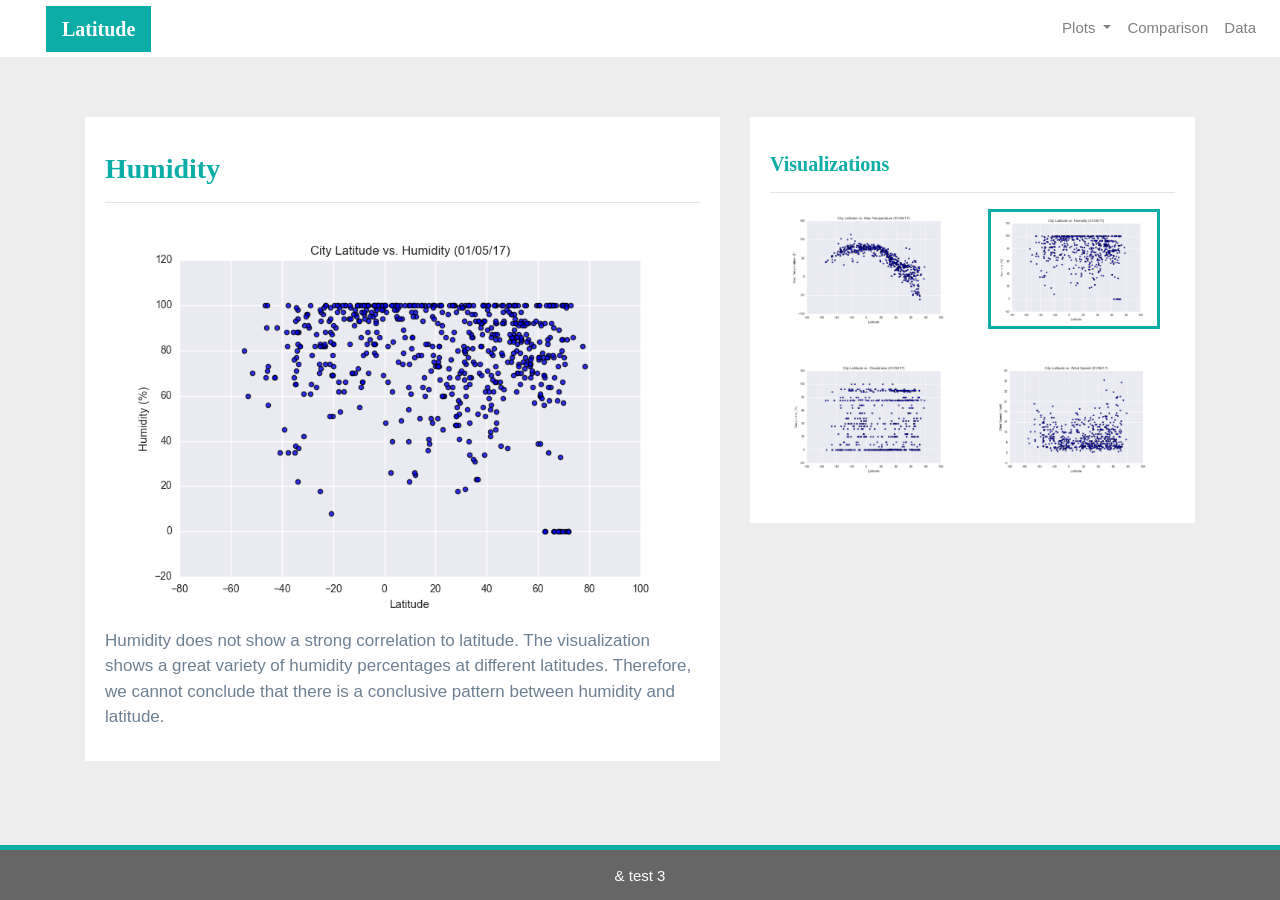
<file: HW9(HTML)/humidity.html>
<!DOCTYPE html>
<html lang="en">

<head>
  <meta charset="utf-8" />
  <meta http-equiv="X-UA-Compatible" content="IE=edge">
  <title>Web Visualization Dashboard</title>
  <meta name="viewport" content="width=device-width, initial-scale=1">


  <!-- Bootstrap CSS -->
  <link rel="stylesheet" href="https://maxcdn.bootstrapcdn.com/bootstrap/4.0.0/css/bootstrap.min.css" integrity="sha384-Gn5384xqQ1aoWXA+058RXPxPg6fy4IWvTNh0E263XmFcJlSAwiGgFAW/dAiS6JXm"
    crossorigin="anonymous">

  <!--CSS Link-->
  <link rel="stylesheet" type="text/css" href="style.css">

</head>

<body>
  <!-- Navigation Section -->
  <div class="navigation">
    <nav class="navbar navbar-expand-lg navbar-light">
      <a class="navbar-brand" style="background-color: #0BADA6;" href="landing.html">Latitude</a>
      <button class="navbar-toggler  border border-white" type="button" data-toggle="collapse" data-target="#navbarNavDropdown"
        aria-controls="navbarNavDropdown" aria-expanded="false" aria-label="Toggle navigation">
        <span class="navbar-toggler-icon"></span>
      </button>
      <div class="collapse navbar-collapse" id="navbarNavDropdown">
        <ul class="navbar-nav ml-auto">
          <li class="nav-item dropdown">
            <a class="nav-link dropdown-toggle" href="#" id="navbarDropdownMenuLink" data-toggle="dropdown"
              aria-haspopup="true" aria-expanded="false">
              Plots
            </a>
            <div class="dropdown-menu" aria-labelledby="navbarDropdownMenuLink">
              <a class="dropdown-item" href="max_temperature.html">Max Temperature</a>
              <a class="dropdown-item active" href="humidity.html">Humidity</a>
              <a class="dropdown-item" href="cloudiness.html">Cloudiness</a>
              <a class="dropdown-item" href="wind speed.html">Wind Speed</a>
            </div>
          </li>
          <li class="nav-item">
            <a class="nav-link" href="comparisons.html">Comparison</a>
          </li>
          <li class="nav-item">
            <a class="nav-link" href="data.html">Data</a>
          </li>
        </ul>
      </div>
    </nav>
  </div>
  <!-- Content Section -->
  <div class="container">
    <div class="row">
      <div class="col-lg-7 col-md-12">
        <!-- Left box  -->
        <div class="box">
          <h3 class="title">Humidity</h3>
          <hr>
          <img src="Resources/assets/images/Fig2.png" alt="Humidity Graph">
          <p>Humidity does not show a strong correlation to latitude. The visualization shows a great variety of
            humidity percentages at different latitudes. Therefore, we cannot conclude that there is a conclusive
            pattern between humidity and latitude.</p>
        </div>
      </div>
      <div class="col-lg-5 col-md-12">
        <!-- Right Box -->
        <div class="box">
          <h5 class="title">Visualizations</h5>
          <hr>
          <div class="container">
            <div class="row" style="padding-bottom: 30px;">
              <div class="col-6">
                <a href="max_temperature.html">
                  <img class="panel" src="Resources/assets/images/Fig1.png" alt="Max Temperature Image">
                </a>
              </div>
              <div class="col-6">
                <a href="humidity.html">
                  <img class="panel active" src="Resources/assets/images/Fig2.png" alt="Humidity Graph">
                </a>
              </div>
            </div>
            <div class="row" style="padding-bottom: 30px;">
              <div class="col-6">
                <a href="cloudiness.html">
                  <img class="panel" src="Resources/assets/images/Fig3.png" alt="Cloudiness Graph">
                </a>
              </div>
              <div class="col-6">
                <a href="wind speed.html">
                  <img class="panel" src="Resources/assets/images/Fig4.png" alt="Wind Speed Graph">
                </a>
              </div>
            </div>
          </div>
        </div>
      </div>
    </div>
  </div>
  <!-- Footer Section -->
  <footer>
    <div class="footer">& test 3</div>
  </footer>

  <!-- Bootstrap JS -->
  <script src="https://code.jquery.com/jquery-3.2.1.slim.min.js" integrity="sha384-KJ3o2DKtIkvYIK3UENzmM7KCkRr/rE9/Qpg6aAZGJwFDMVNA/GpGFF93hXpG5KkN"
    crossorigin="anonymous"></script>
  <script src="https://cdnjs.cloudflare.com/ajax/libs/popper.js/1.12.9/umd/popper.min.js" integrity="sha384-ApNbgh9B+Y1QKtv3Rn7W3mgPxhU9K/ScQsAP7hUibX39j7fakFPskvXusvfa0b4Q"
    crossorigin="anonymous"></script>
  <script src="https://maxcdn.bootstrapcdn.com/bootstrap/4.0.0/js/bootstrap.min.js" integrity="sha384-JZR6Spejh4U02d8jOt6vLEHfe/JQGiRRSQQxSfFWpi1MquVdAyjUar5+76PVCmYl"
    crossorigin="anonymous"></script>

</body>

</html>
</file>
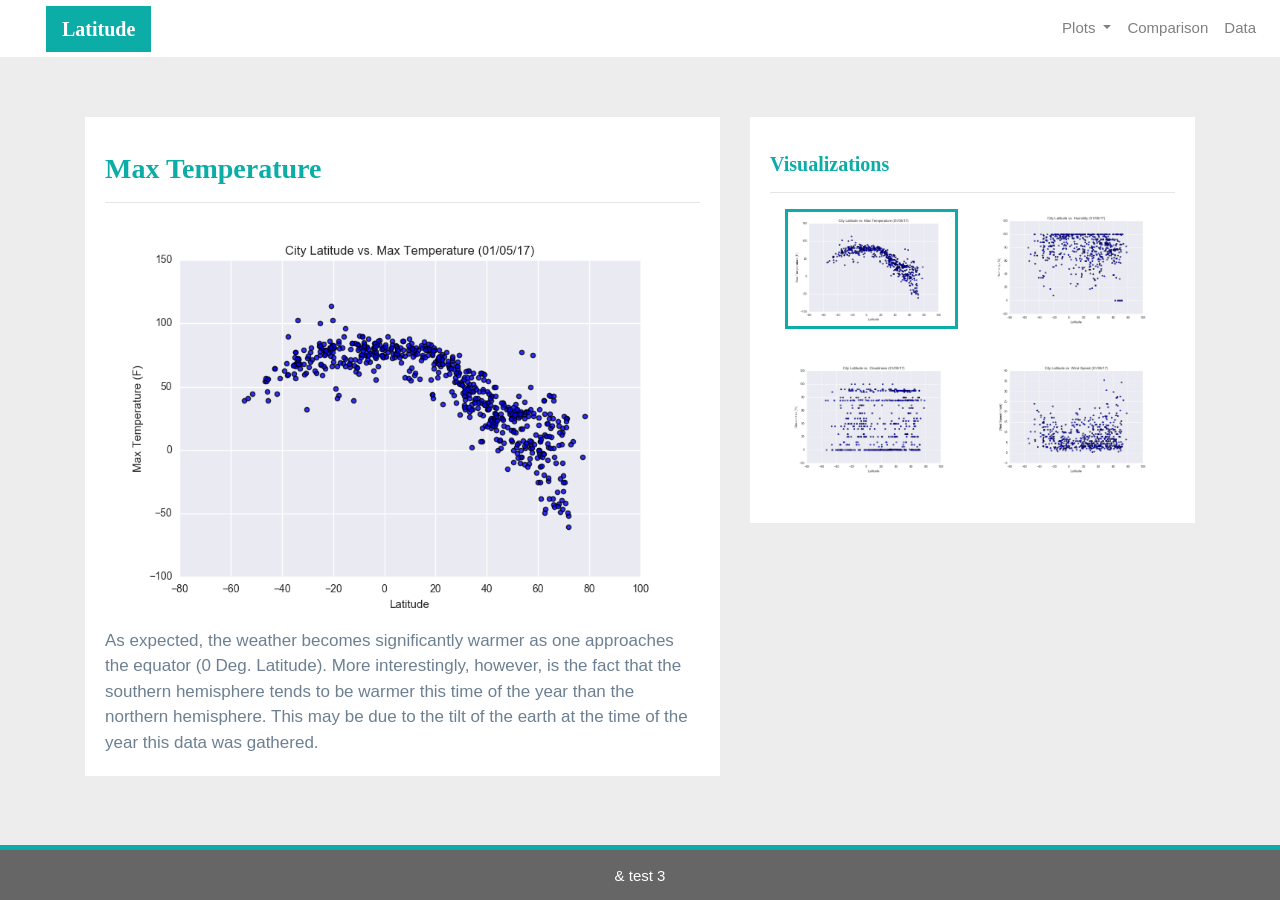
<file: HW9(HTML)/max_temperature.html>
<!DOCTYPE html>
<html lang="en">

<head>
  <meta charset="utf-8" />
  <meta http-equiv="X-UA-Compatible" content="IE=edge">
  <title>Web Visualization Dashboard</title>
  <meta name="viewport" content="width=device-width, initial-scale=1">

  <!-- Bootstrap CSS -->
  <link rel="stylesheet" href="https://maxcdn.bootstrapcdn.com/bootstrap/4.0.0/css/bootstrap.min.css" integrity="sha384-Gn5384xqQ1aoWXA+058RXPxPg6fy4IWvTNh0E263XmFcJlSAwiGgFAW/dAiS6JXm"
    crossorigin="anonymous">

  <!--CSS Link-->
  <link rel="stylesheet" type="text/css" href="style.css">

</head>

<body>
  <!-- Navigation Section -->
  <div class="navigation">
    <nav class="navbar navbar-expand-lg navbar-light">
      <a class="navbar-brand" style="background-color: #0BADA6;" href="landing.html">Latitude</a>
      <button class="navbar-toggler  border border-white" type="button" data-toggle="collapse" data-target="#navbarNavDropdown"
        aria-controls="navbarNavDropdown" aria-expanded="false" aria-label="Toggle navigation">
        <span class="navbar-toggler-icon"></span>
      </button>
      <div class="collapse navbar-collapse" id="navbarNavDropdown">
        <ul class="navbar-nav ml-auto">
          <li class="nav-item dropdown">
            <a class="nav-link dropdown-toggle" href="#" id="navbarDropdownMenuLink" data-toggle="dropdown"
              aria-haspopup="true" aria-expanded="false">
              Plots
            </a>
            <div class="dropdown-menu" aria-labelledby="navbarDropdownMenuLink">
              <a class="dropdown-item active" href="max_temperature.html">Max Temperature</a>
              <a class="dropdown-item" href="humidity.html">Humidity</a>
              <a class="dropdown-item" href="cloudiness.html">Cloudiness</a>
              <a class="dropdown-item" href="wind speed.html">Wind Speed</a>
            </div>
          </li>
          <li class="nav-item">
            <a class="nav-link" href="comparisons.html">Comparison</a>
          </li>
          <li class="nav-item">
            <a class="nav-link" href="data.html">Data</a>
          </li>
        </ul>
      </div>
    </nav>
  </div>
  <!-- Content Section -->
  <div class="container">
    <div class="row">
      <div class="col-lg-7 col-md-12">
        <!-- Left box  -->
        <div class="box" style="padding-bottom: 5px;">
          <h3 class="title">Max Temperature</h3>
          <hr>
          <img src="Resources/assets/images/Fig1.png" alt="Max Temperature Graph">
          <p>As expected, the weather becomes significantly warmer as one approaches the equator (0 Deg. Latitude).
            More interestingly, however, is the fact that the southern hemisphere tends to be warmer this time of the
            year than the northern hemisphere. This may be due to the tilt of the earth at the time of the year this
            data was gathered.</p>
        </div>
      </div>
      <div class="col-lg-5 col-md-12">
        <!-- Right Box -->
        <div class="box">
          <h5 class="title">Visualizations</h5>
          <hr>
          <div class="container">
            <div class="row" style="padding-bottom: 30px;">
              <div class="col-6">
                <a href="max_temperature.html">
                  <img class="panel active" src="Resources/assets/images/Fig1.png" alt="Max Temperature Image">
                </a>
              </div>
              <div class="col-6">
                <a href="humidity.html">
                  <img class="panel" src="Resources/assets/images/Fig2.png" alt="Humidity Graph">
                </a>
              </div>
            </div>
            <div class="row" style="padding-bottom: 30px;">
              <div class="col-6">
                <a href="cloudiness.html">
                  <img class="panel" src="Resources/assets/images/Fig3.png" alt="Cloudiness Graph">
                </a>
              </div>
              <div class="col-6">
                <a href="wind speed.html">
                  <img class="panel" src="Resources/assets/images/Fig4.png" alt="Wind Speed Graph">
                </a>
              </div>
            </div>
          </div>
        </div>
      </div>
    </div>
  </div>
  <!-- Footer Section -->
  <footer>
    <div class="footer">& test 3</div>
  </footer>

  <!-- Bootstrap JS -->
  <script src="https://code.jquery.com/jquery-3.2.1.slim.min.js" integrity="sha384-KJ3o2DKtIkvYIK3UENzmM7KCkRr/rE9/Qpg6aAZGJwFDMVNA/GpGFF93hXpG5KkN"
    crossorigin="anonymous"></script>
  <script src="https://cdnjs.cloudflare.com/ajax/libs/popper.js/1.12.9/umd/popper.min.js" integrity="sha384-ApNbgh9B+Y1QKtv3Rn7W3mgPxhU9K/ScQsAP7hUibX39j7fakFPskvXusvfa0b4Q"
    crossorigin="anonymous"></script>
  <script src="https://maxcdn.bootstrapcdn.com/bootstrap/4.0.0/js/bootstrap.min.js" integrity="sha384-JZR6Spejh4U02d8jOt6vLEHfe/JQGiRRSQQxSfFWpi1MquVdAyjUar5+76PVCmYl"
    crossorigin="anonymous"></script>

</body>

</html>
</file>
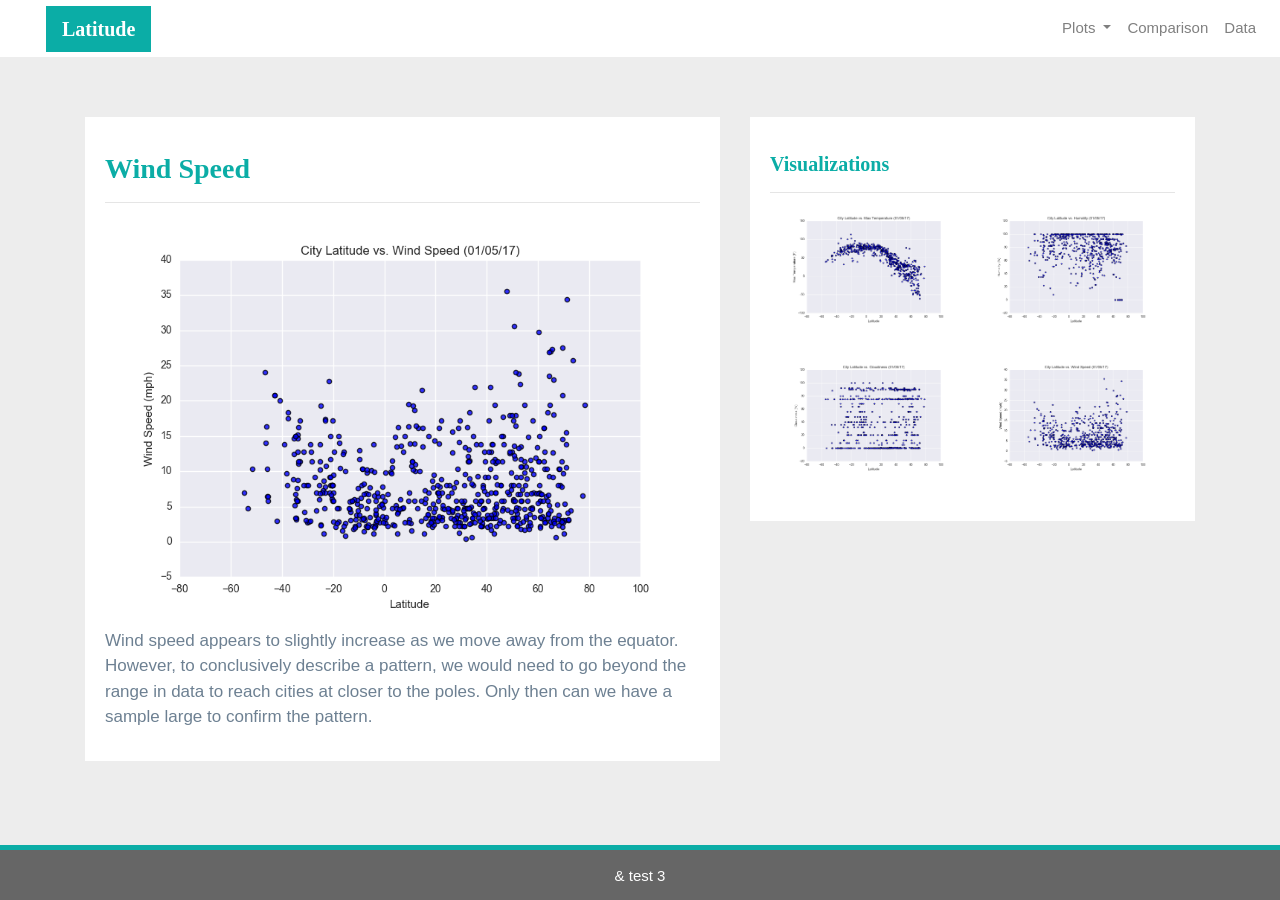
<file: HW9(HTML)/wind speed.html>
<!DOCTYPE html>
<html lang="en">

<head>
  <meta charset="utf-8" />
  <meta http-equiv="X-UA-Compatible" content="IE=edge">
  <title>Web Visualization Dashboard</title>
  <meta name="viewport" content="width=device-width, initial-scale=1">

  <!-- Bootstrap CSS -->
  <link rel="stylesheet" href="https://maxcdn.bootstrapcdn.com/bootstrap/4.0.0/css/bootstrap.min.css" integrity="sha384-Gn5384xqQ1aoWXA+058RXPxPg6fy4IWvTNh0E263XmFcJlSAwiGgFAW/dAiS6JXm"
    crossorigin="anonymous">

  <!--CSS Link-->
  <link rel="stylesheet" type="text/css" href="style.css">

</head>

<body>
  <!-- Navigation Section -->
  <div class="navigation">
    <nav class="navbar navbar-expand-lg navbar-light">
      <a class="navbar-brand" style="background-color: #0BADA6;" href="landing.html">Latitude</a>
      <button class="navbar-toggler  border border-white" type="button" data-toggle="collapse" data-target="#navbarNavDropdown"
        aria-controls="navbarNavDropdown" aria-expanded="false" aria-label="Toggle navigation">
        <span class="navbar-toggler-icon"></span>
      </button>
      <div class="collapse navbar-collapse" id="navbarNavDropdown">
        <ul class="navbar-nav ml-auto">
          <li class="nav-item dropdown">
            <a class="nav-link dropdown-toggle" href="#" id="navbarDropdownMenuLink" data-toggle="dropdown"
              aria-haspopup="true" aria-expanded="false">
              Plots
            </a>
            <div class="dropdown-menu" aria-labelledby="navbarDropdownMenuLink">
              <a class="dropdown-item" href="max_temperature.html">Max Temperature</a>
              <a class="dropdown-item" href="humidity.html">Humidity</a>
              <a class="dropdown-item" href="cloudiness.html">Cloudiness</a>
              <a class="dropdown-item" href="wind speed.html">Wind Speed</a>
            </div>
          </li>
          <li class="nav-item">
            <a class="nav-link" href="comparisons.html">Comparison</a>
          </li>
          <li class="nav-item">
            <a class="nav-link" href="data.html">Data</a>
          </li>
        </ul>
      </div>
    </nav>
  </div>
  <!-- Content Section -->
  <div class="container">
    <div class="row">
      <div class="col-lg-7 col-md-12">
        <!-- Left box  -->
        <div class="box">
          <h3 class="title">Wind Speed</h3>
          <hr>
          <img src="Resources/assets/images/Fig4.png" alt="wind speed graph">
          <p>Wind speed appears to slightly increase as we move away from the equator. However, to conclusively
            describe a pattern, we would need to go beyond the range in data to reach cities at closer to the poles.
            Only then can we have a sample large to confirm the pattern.</p>
        </div>
      </div>
      <div class="col-lg-5 col-md-12">
        <!-- Right Box -->
        <div class="box">
          <h5 class="title">Visualizations</h5>
          <hr>
          <div class="container">
            <div class="row" style="padding-bottom: 30px;">
              <div class="col-6">
                <a href="max_temperature.html">
                  <img class="panel" src="Resources/assets/images/Fig1.png" alt="Max Temperature Image">
                </a>
              </div>
              <div class="col-6">
                <a href="humidity.html">
                  <img class="panel" src="Resources/assets/images/Fig2.png" alt="Humidity Graph">
                </a>
              </div>
            </div>
            <div class="row" style="padding-bottom: 30px;">
              <div class="col-6">
                <a href="cloudiness.html">
                  <img class="panel" src="Resources/assets/images/Fig3.png" alt="Cloudiness Graph">
                </a>
              </div>
              <div class="col-6">
                <a href="wind speed.html">
                  <img class="panel" src="Resources/assets/images/Fig4.png" alt="Wind Speed Graph">
                </a>
              </div>
            </div>
          </div>
        </div>
      </div>
    </div>
  </div>
  <!-- Footer Section -->
  <footer>
    <div class="footer">& test 3</div>
  </footer>

  <!-- Bootstrap JS -->
  <script src="https://code.jquery.com/jquery-3.2.1.slim.min.js" integrity="sha384-KJ3o2DKtIkvYIK3UENzmM7KCkRr/rE9/Qpg6aAZGJwFDMVNA/GpGFF93hXpG5KkN"
    crossorigin="anonymous"></script>
  <script src="https://cdnjs.cloudflare.com/ajax/libs/popper.js/1.12.9/umd/popper.min.js" integrity="sha384-ApNbgh9B+Y1QKtv3Rn7W3mgPxhU9K/ScQsAP7hUibX39j7fakFPskvXusvfa0b4Q"
    crossorigin="anonymous"></script>
  <script src="https://maxcdn.bootstrapcdn.com/bootstrap/4.0.0/js/bootstrap.min.js" integrity="sha384-JZR6Spejh4U02d8jOt6vLEHfe/JQGiRRSQQxSfFWpi1MquVdAyjUar5+76PVCmYl"
    crossorigin="anonymous"></script>

</body>

</html>
</file>
<file: HW9(HTML)/style.css>
/* Body */
body{
    background-color: #EDEDED; 
}
/* Navbar */
.navbar{
    max-height: 57px; 
}
.navigation .navbar-brand{
    color: white; 
    margin-left: 30px; 
    padding: inherit; 
    font-weight: bold; 
    background-color: #0BADA6;
    font-family: Georgia, 'Times New Roman', Times, serif;
}
.navbar{
    background-color: white; 
    font-size: 15px; 
}
.active, .dropdown-menu .dropdown-item:active a:hover{
    background-color:#E7E7E7!important; 
}
.dropdown-item{
    color: #6D8092 !important; 
}
.dropdown .dropdown-menu .dropdown-item:active, .dropdown .dropdown-menu .dropdown-item:hover{
    background-color:#E7E7E7 !important; 
}
a{
    color: #6D8092;
    font-size: 15px; 
}
.nav-link:hover{
    background-color:#E7E7E7 !important;
   }

.navbar-brand:hover{
color: rgb(175, 175, 175) !important;
}
/* Images */
img{
    width:100% !important;
    height:100% !important;
}
.active, .panel:hover{
    border-color:#0BADA6;
    border-style: solid; 
    
}
.vizualization{
    width:50% !important;
    height:50% !important;
}

/* Title Class  */
.title{
    color: #0BADA6;  
    font-family: Georgia, 'Times New Roman', Times, serif;
    font-weight: bolder; 
    padding-top: 25px; 
}
/* Class text-center  */
.text-center{
    color: #0BADA6;
    font-family: Georgia, 'Times New Roman', Times, serif;
    font-weight: bolder;
    padding-top: 25px
}
/* Paragraph Element */
p{
 color: #6D8092;
 font-family: Arial, Helvetica, sans-serif;
 font-size: 17px; 
}
/* Box Class */
.box {
    margin-top: 60px; 
    margin-bottom: 62px; 
    padding: 10px 20px 15px; 
    color:black;
    background-color: white; 

  }
/* Table */
  .table{
    font-size: 15px; 
    border-top-color: white !important; 
}
/* Footer */
footer{
background-color: #666666; 
border-top-style: solid; 
border-top-width: 5px; 
border-top-color: #0BADA6;
color: white; 
min-height: 55px; 
font-family: Arial, Helvetica, sans-serif;
font-size: 15px; 
text-align: center; 
position: fixed;
left: 0;
bottom: 0;
width: 100%;
padding-top: 15px; 
}
/* Media Queries */
@media(max-width: 992px){
.navbar-expand-lg{
background-color: #0BADA6 !important;
}
.navbar{
    max-height: none; 
    padding: inherit;
}
.navbar div{
    margin: inherit; 
    background-color: white;  
}
.navbar-brand{
    padding: 10px !important; 
}

button{
    margin-right: 30px; 
}
button:focus {

    outline: 1px dotted;
    outline: 5px auto -webkit-focusring-color;
    
    }
}
</file>
